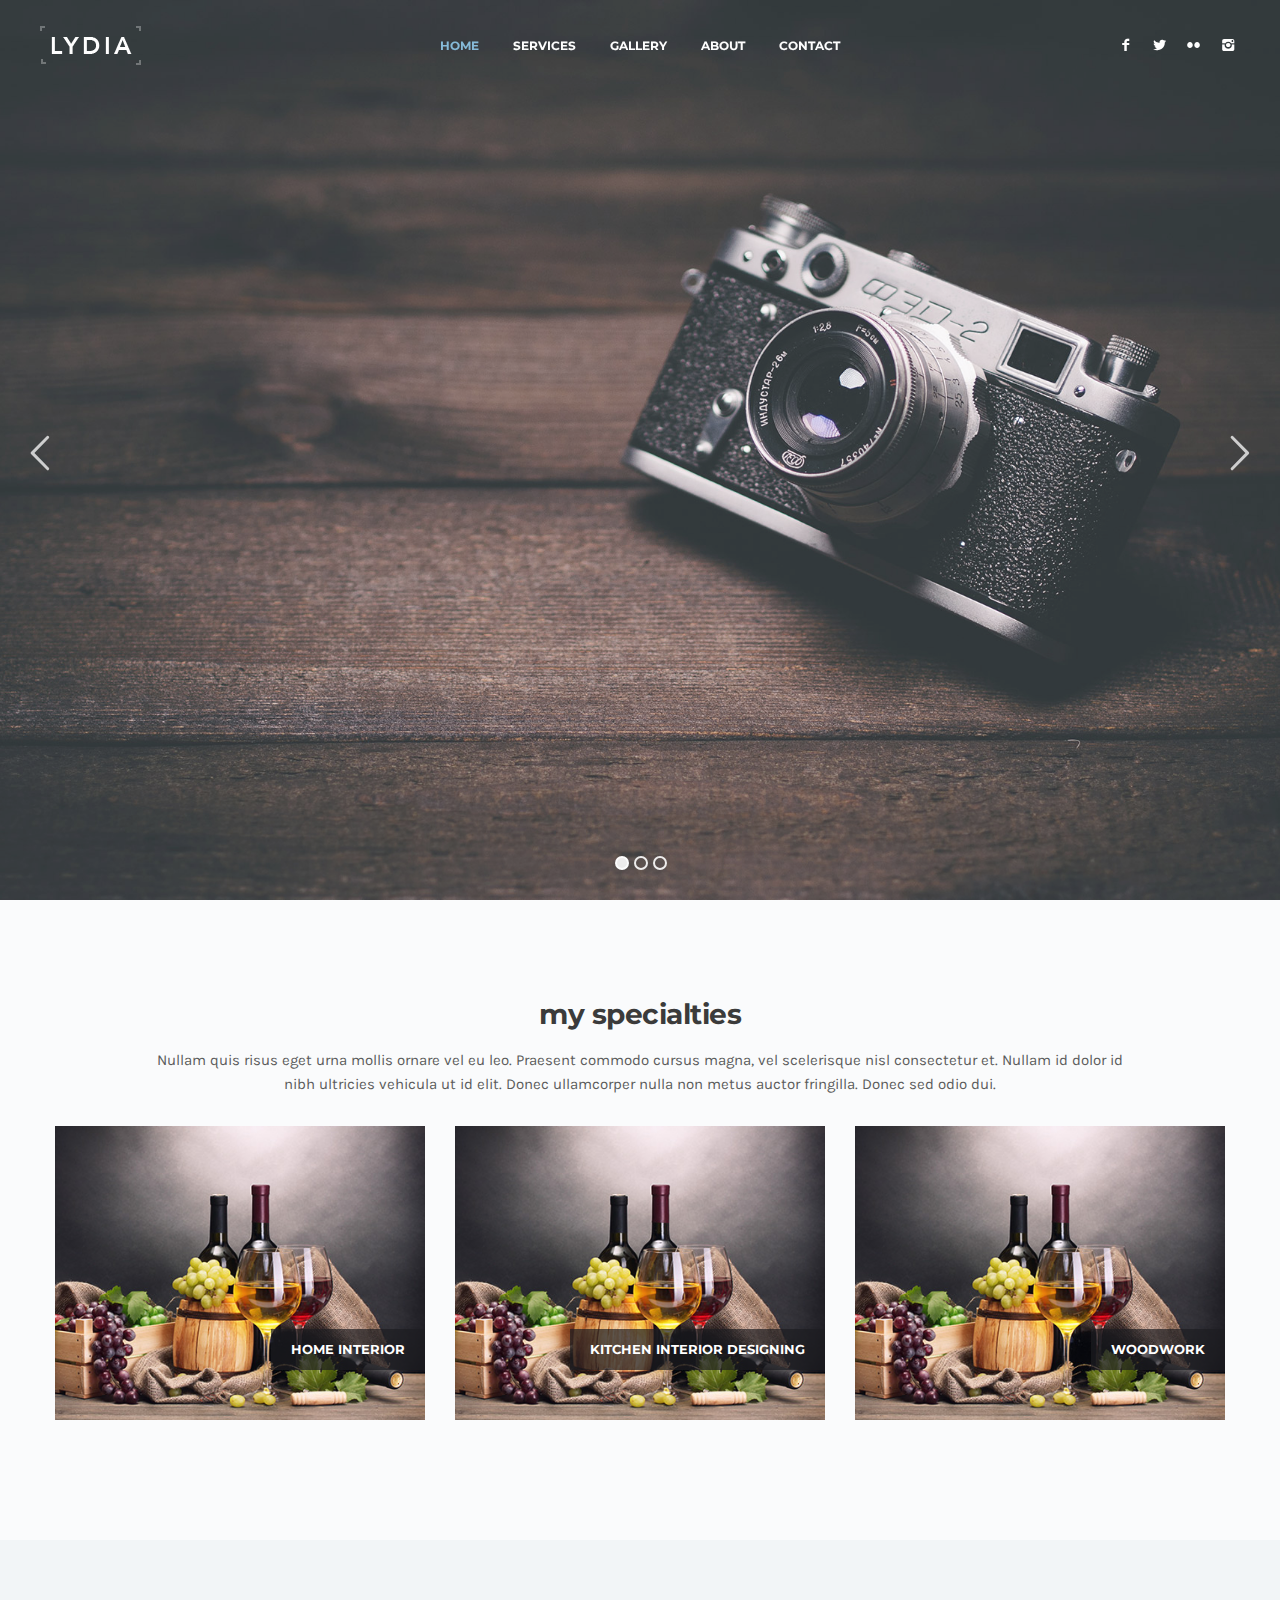
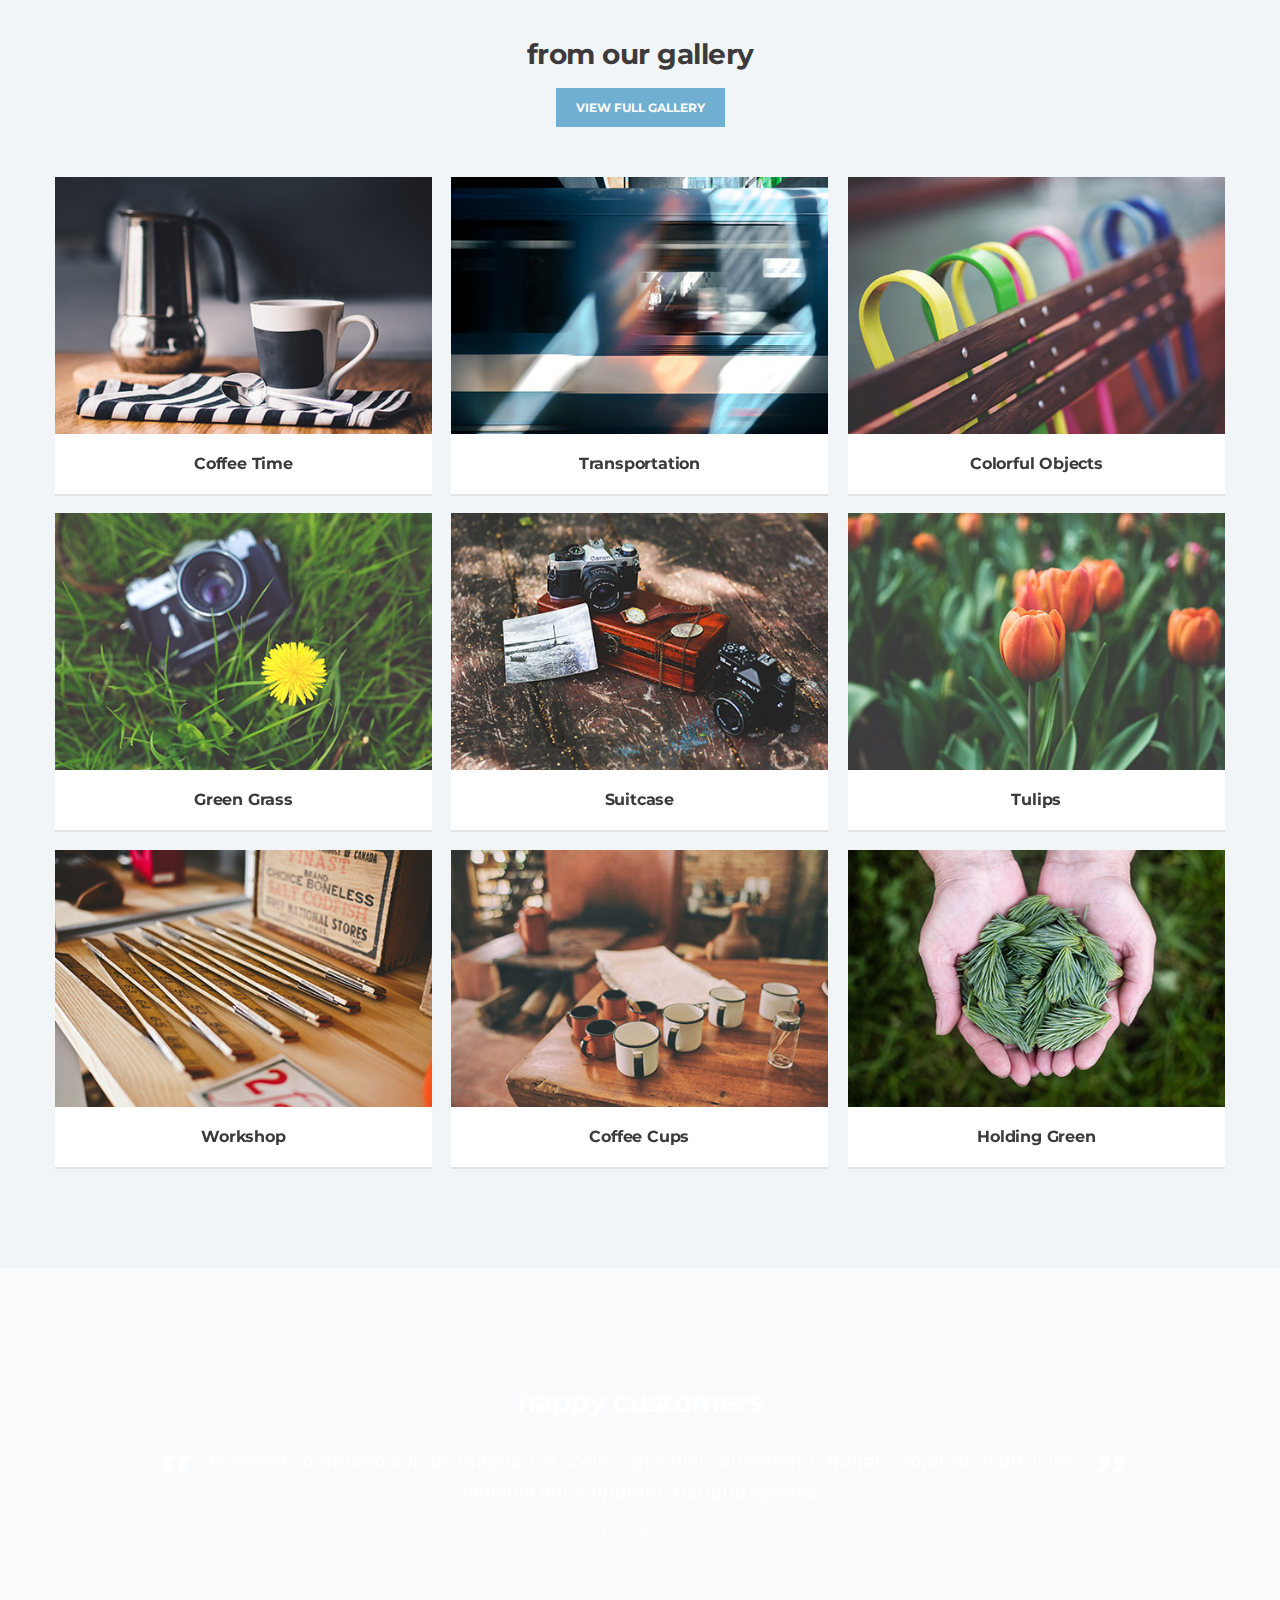
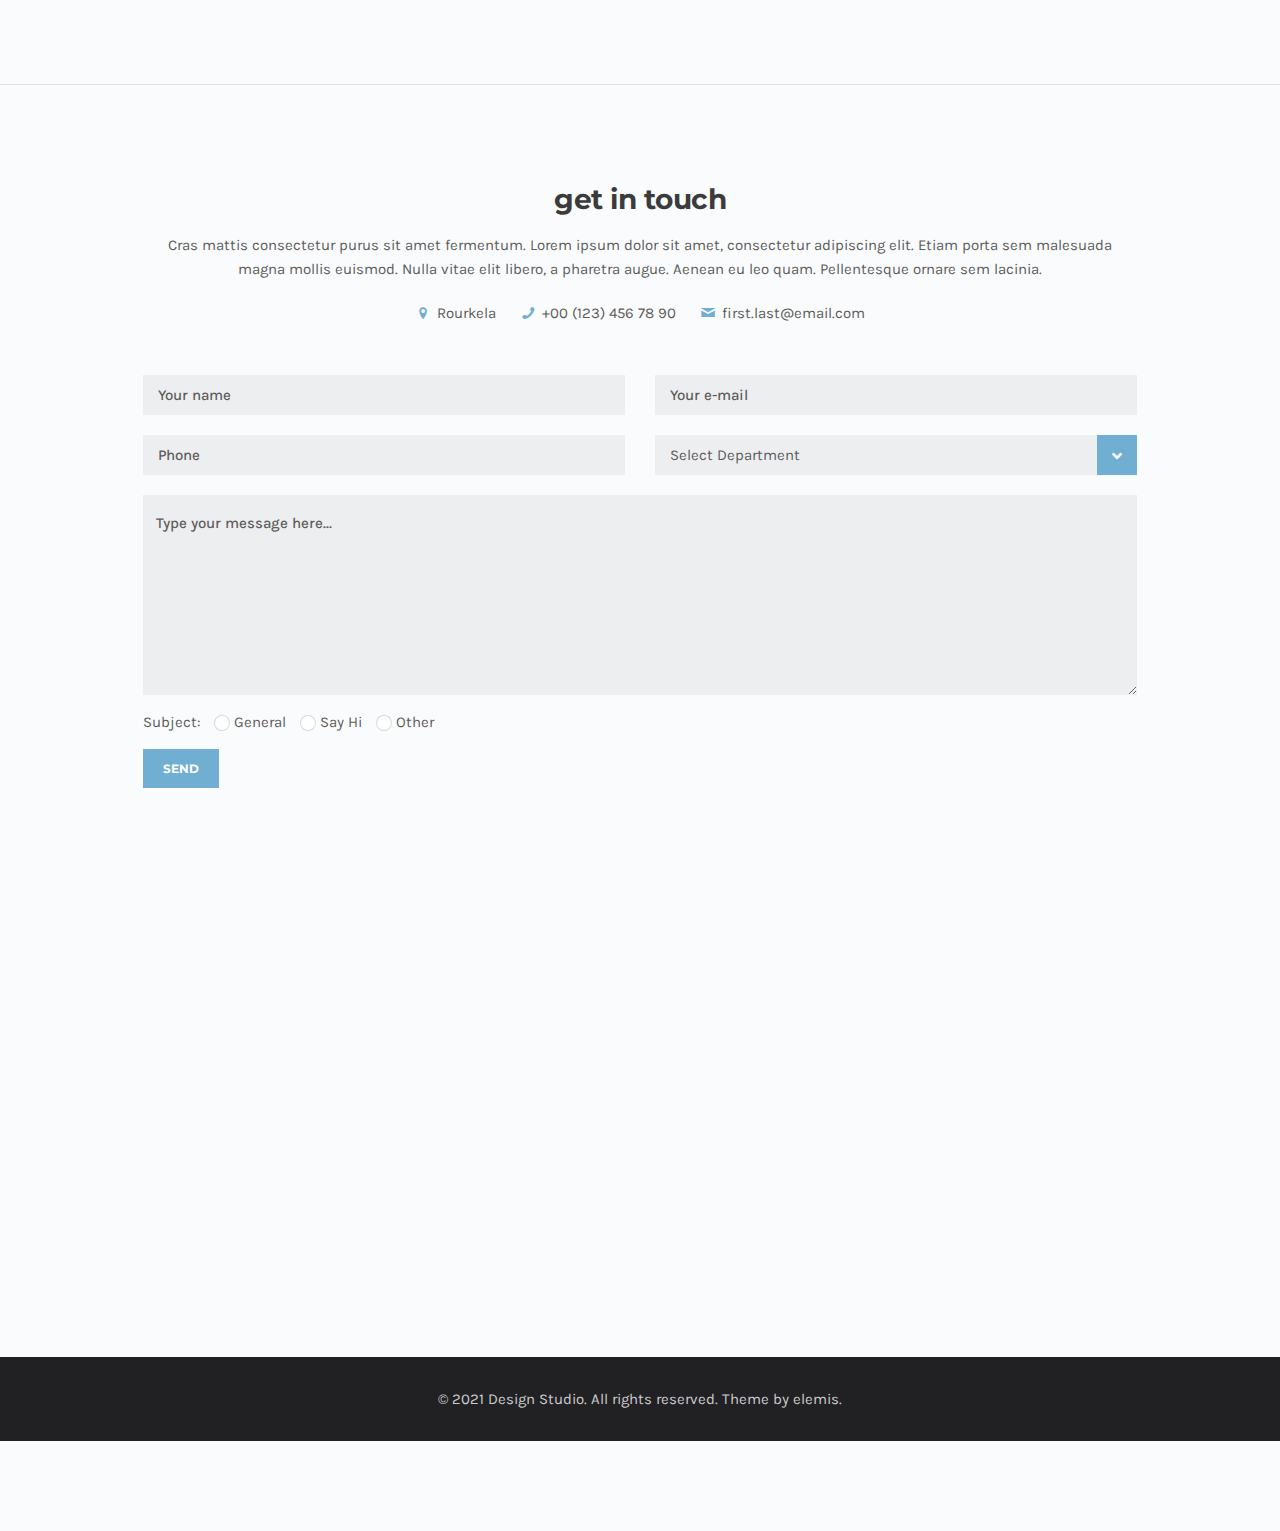
<file: index.html>
<!DOCTYPE html>
<html lang="en">

<head>
    <meta charset="utf-8">
    <meta name="viewport" content="width=device-width, initial-scale=1.0">
    <meta name="description" content="">
    <meta name="author" content="">
    <link rel="shortcut icon" href="style/images/favicon.png">
    <title>Design Studio</title>
    <!-- Bootstrap core CSS -->
    <link href="style/css/bootstrap.min.css" rel="stylesheet">
    <link href="style/css/plugins.css" rel="stylesheet">
    <link href="style.css" rel="stylesheet">
    <link href="style/css/color/blue.css" rel="stylesheet">
    <link href='http://fonts.googleapis.com/css?family=Montserrat:400,700' rel='stylesheet' type='text/css'>
    <link href='http://fonts.googleapis.com/css?family=Karla:400,400italic,700,700italic' rel='stylesheet' type='text/css'>
    <link href="style/type/icons.css" rel="stylesheet">
    <!-- HTML5 shim and Respond.js for IE8 support of HTML5 elements and media queries -->
    <!-- WARNING: Respond.js doesn't work if you view the page via file:// -->
    <!--[if lt IE 9]>
<script src="https://oss.maxcdn.com/html5shiv/3.7.2/html5shiv.min.js"></script>
<script src="https://oss.maxcdn.com/respond/1.4.2/respond.min.js"></script>
<![endif]-->
</head>

<body class="onepage">
    <div id="preloader">
        <div class="textload">Loading</div>
        <div id="status">
            <div class="spinner"></div>
        </div>
    </div>
    <main class="body-wrapper">
        <nav class="navbar">
            <div class="navbar-header">
                <div class="basic-wrapper">
                    <div class="navbar-brand"> <a href="onepage.html"><img src="#" srcset="style/images/logo.png 1x, style/images/logo@2x.png 2x" class="logo-light" alt="" /><img src="#" srcset="style/images/logo-dark.png 1x, style/images/logo-dark@2x.png 2x" class="logo-dark" alt="" /></a>                        </div>
                    <a class="btn responsive-menu" data-toggle="collapse" data-target=".navbar-collapse"><i></i></a> </div>
                <!-- /.basic-wrapper -->
            </div>
            <!-- /.navbar-header -->
            <div class="collapse navbar-collapse">
                <ul class="nav navbar-nav">
                    <li class="current"><a href="#home">Home</a></li>
                    <li><a href="#services">Services</a></li>
                    <li><a href="#gallery">Gallery</a></li>
                    <li><a href="#about">About</a></li>
                    <li><a href="#contact">Contact</a></li>
                </ul>
                <!-- /.navbar-nav -->
            </div>
            <!-- /.navbar-collapse -->

            <div class="social-wrapper">
                <ul class="social naked">
                    <li><a href="#"><i class="icon-s-facebook"></i></a></li>
                    <li><a href="#"><i class="icon-s-twitter"></i></a></li>
                    <li><a href="#"><i class="icon-s-flickr"></i></a></li>
                    <li><a href="#"><i class="icon-s-instagram"></i></a></li>
                </ul>
                <!-- /.social -->
            </div>
            <!-- /.social-wrapper -->
        </nav>
        <!-- /.navbar -->

        <section id="home">
            <div class="tp-fullscreen-container revolution">
                <div class="tp-fullscreen">
                    <ul>
                        <li data-transition="fade"> <img src="style/images/art/slider-bg1.jpg" alt="" data-bgposition="center top" data-bgfit="cover" data-bgrepeat="no-repeat" />
                            <h1 class="tp-caption large sfr" data-x="30" data-y="263" data-speed="900" data-start="800" data-easing="Sine.easeOut">Design Studio</h1>
                            <div class="tp-caption medium sfr" data-x="30" data-y="348" data-speed="900" data-start="1500" data-easing="Sine.easeOut">We desgin your Home</div>
                        </li>
                        <li data-transition="fade"> <img src="style/images/art/slider-bg2.jpg" alt="" data-bgposition="center top" data-bgfit="cover" data-bgrepeat="no-repeat" />
                            <div class="tp-caption large text-center sfl" data-x="center" data-y="283" data-speed="900" data-start="800" data-easing="Sine.easeOut">built for creatives to showcase</div>
                            <div class="tp-caption large text-center sfr" data-x="center" data-y="363" data-speed="900" data-start="1500" data-easing="Sine.easeOut">their portfolio beautifully</div>
                        </li>
                        <li data-transition="fade"> <img src="style/images/art/slider-bg3.jpg" alt="" data-bgposition="center top" data-bgfit="cover" data-bgrepeat="no-repeat" />
                            <div class="tp-caption large text-center sfb" data-x="center" data-y="293" data-speed="900" data-start="800" data-easing="Sine.easeOut">free updates & premium support</div>
                            <div class="tp-caption medium text-center sfb" data-x="center" data-y="387" data-speed="900" data-start="1500" data-easing="Sine.easeOut">you will have access to all updates and free support</div>
                        </li>
                    </ul>
                    <div class="tp-bannertimer tp-bottom"></div>
                </div>
                <!-- /.tp-fullscreen-container -->
            </div>
            <!-- /.revolution -->
        </section>
        <!--/#home -->

        <section id="services">
            <div class="light-wrapper">
                <div class="container inner">
                    <div class="thin">
                        <h3 class="section-title text-center">my specialties</h3>
                        <p class="text-center">Nullam quis risus eget urna mollis ornare vel eu leo. Praesent commodo cursus magna, vel scelerisque nisl consectetur et. Nullam id dolor id nibh ultricies vehicula ut id elit. Donec ullamcorper nulla non metus auctor fringilla.
                            Donec sed odio dui.</p>
                    </div>
                    <!-- /.thin -->
                    <div class="divide10"></div>
                    <div class="row">
                        <div class="col-sm-4">
                            <div class="caption-overlay">
                                <figure><a href="#"><img src="style/images/art/s2.jpg" alt="" /> </a></figure>
                                <div class="caption bottom-right">
                                    <div class="title">
                                        <h3 class="main-title layer">Home Interior</h3>
                                    </div>
                                    <!--/.title -->
                                </div>
                                <!--/.caption -->
                            </div>
                        </div>
                        <!-- /column -->
                        <div class="col-sm-4">
                            <div class="caption-overlay">
                                <figure><a href="#"><img src="style/images/art/s2.jpg" alt="" /> </a></figure>
                                <div class="caption bottom-right">
                                    <div class="title">
                                        <h3 class="main-title layer">Kitchen Interior Designing</h3>
                                    </div>
                                    <!--/.title -->
                                </div>
                                <!--/.caption -->
                            </div>
                        </div>
                        <!-- /column -->
                        <div class="col-sm-4">
                            <div class="caption-overlay">
                                <figure><a href="#"><img src="style/images/art/s2.jpg" alt="" /> </a></figure>
                                <div class="caption bottom-right">
                                    <div class="title">
                                        <h3 class="main-title layer">Woodwork</h3>
                                    </div>
                                    <!--/.title -->
                                </div>
                                <!--/.caption -->
                            </div>
                        </div>
                        <!-- /column -->
                    </div>
                    <!-- /.row -->

                </div>
                <!-- /.container -->
            </div>
            <!-- /.light-wrapper -->
        </section>
        <!--/#services -->
        <!--/#portfolio -->
        <section id="gallery">
            <div class="dark-wrapper">
                <div class="container inner">
                    <h3 class="section-title text-center">from our gallery</h3>
                    <p class="text-center"><a href="portfolio.html" class="btn">View Full Gallery</a></p>
                    <div class="divide30"></div>
                    <div id="slide-portfolio" class="image-grid col3">
                        <div class="items-wrapper">
                            <ul class="isotope items">
                                <li class="item">
                                    <figure class="icon-overlay"><a href="#0" data-type="slide-portfolio-item-1"><img src="style/images/art/pf1.jpg" alt="" /></a></figure>
                                    <div class="slide-portfolio-item-info box">
                                        <h4 class="post-title">Coffee Time</h4>
                                    </div>
                                </li>
                                <li class="item">
                                    <figure class="icon-overlay"><a href="#0" data-type="slide-portfolio-item-2"><img src="style/images/art/pf2.jpg" alt="" /></a></figure>
                                    <div class="slide-portfolio-item-info box">
                                        <h4 class="post-title">Transportation</h4>
                                    </div>
                                </li>
                                <li class="item">
                                    <figure class="icon-overlay"><a href="#0" data-type="slide-portfolio-item-3"><img src="style/images/art/pf3.jpg" alt="" /></a></figure>
                                    <div class="slide-portfolio-item-info box">
                                        <h4 class="post-title">Colorful Objects</h4>
                                    </div>
                                </li>
                                <li class="item">
                                    <figure class="icon-overlay"><a href="#0" data-type="slide-portfolio-item-4"><img src="style/images/art/pf4.jpg" alt="" /></a></figure>
                                    <div class="slide-portfolio-item-info box">
                                        <h4 class="post-title">Green Grass</h4>
                                    </div>
                                </li>
                                <li class="item">
                                    <figure class="icon-overlay"><a href="#0" data-type="slide-portfolio-item-5"><img src="style/images/art/pf5.jpg" alt="" /></a></figure>
                                    <div class="slide-portfolio-item-info box">
                                        <h4 class="post-title">Suitcase</h4>
                                    </div>
                                </li>
                                <li class="item">
                                    <figure class="icon-overlay"><a href="#0" data-type="slide-portfolio-item-6"><img src="style/images/art/pf6.jpg" alt="" /></a></figure>
                                    <div class="slide-portfolio-item-info box">
                                        <h4 class="post-title">Tulips</h4>
                                    </div>
                                </li>
                                <li class="item">
                                    <figure class="icon-overlay"><a href="#0" data-type="slide-portfolio-item-7"><img src="style/images/art/pf7.jpg" alt="" /></a></figure>
                                    <div class="slide-portfolio-item-info box">
                                        <h4 class="post-title">Workshop</h4>
                                    </div>
                                </li>
                                <li class="item">
                                    <figure class="icon-overlay"><a href="#0" data-type="slide-portfolio-item-8"><img src="style/images/art/pf8.jpg" alt="" /></a></figure>
                                    <div class="slide-portfolio-item-info box">
                                        <h4 class="post-title">Coffee Cups</h4>
                                    </div>
                                </li>
                                <li class="item">
                                    <figure class="icon-overlay"><a href="#0" data-type="slide-portfolio-item-9"><img src="style/images/art/pf9.jpg" alt="" /></a></figure>
                                    <div class="slide-portfolio-item-info box">
                                        <h4 class="post-title">Holding Green</h4>
                                    </div>
                                </li>
                            </ul>
                        </div>
                        <!--/.items-wrapper -->
                    </div>
                    <!-- slide-portfolio -->

                </div>
                <!-- /.container -->

            </div>
            <!-- /.dark-wrapper -->
        </section>
        <!--/#gallery -->

        <!-- <section id="about">
            <div class="light-wrapper">
                <div class="container inner">
                    <h3 class="section-title text-center">who is behind all this</h3>
                    <div class="divide20"></div>
                    <div class="row">
                        <div class="col-sm-5">
                            <figure><img src="style/images/art/about3.jpg" alt=""></figure>
                        </div>
                        <div class="col-sm-7">
                            <blockquote>
                                <p> Pellentesque non diam et tortor dignissim bibendum. Neque sit amet mauris egestas quis mattis velit fringilla. Curabitur viver justo sed scelerisque. Cras mattis consectetur purus sit amet.</p>
                            </blockquote>
                            <p>Tortor mauris condimentum nibh, ut fermentum massa justo sit amet risus. Aenean lacinia bibendum nulla sed consectetur. Aenean eu leo quam. Pellentesque ornare sem lacinia quam venenatis vestibulum. Nullam id dolor id nibh
                                ultricies vehicula ut id elit. Fusce dapibus, tellus ac cursus commodo, tortor mauris condimentum nibh.</p>
                            <p>Fermentum massa justo sit amet risus. Cras justo odio, dapibus ac facilisis in, egestas eget quam. Vivamus sagittis lacus vel augue laoreet rutrum faucibus dolor auctor. Etiam porta sem malesuada magna mollis euismod. Aenean
                                lacinia bibendum nulla.</p>
                            <ul class="social">
                                <li><a href="#"><i class="icon-s-facebook"></i></a></li>
                                <li><a href="#"><i class="icon-s-twitter"></i></a></li>
                                <li><a href="#"><i class="icon-s-dribbble"></i></a></li>
                                <li><a href="#"><i class="icon-s-pinterest"></i></a></li>
                                <li><a href="#"><i class="icon-s-vimeo"></i></a></li>
                                <li><a href="#"><i class="icon-s-flickr"></i></a></li>
                            </ul>
                        </div>

                    </div>
                    <div class="clearfix"></div>
                    <div class="divide50"></div>
                    <div class="row">
                        <div class="col-sm-4">
                            <h3>My Skills</h3>
                            <p>Duis non lectus sit amet est imperdiet cursus elementum vitae eros. Etiam adipiscingmorbi vitae magna tellus, ac mattis urna phasellus rhoncus.</p>
                            <div class="divide10"></div>
                            <ul class="progress-list">
                                <li>
                                    <p>Photoshop <em>90%</em></p>
                                    <div class="progress plain">
                                        <div class="bar" data-width="90"></div>
                                    </div>
                                </li>
                                <li>
                                    <p>Final Cut <em>80%</em></p>
                                    <div class="progress plain">
                                        <div class="bar" data-width="80"></div>
                                    </div>
                                </li>
                                <li>
                                    <p>Studio Photography <em>85%</em></p>
                                    <div class="progress plain">
                                        <div class="bar" data-width="85"></div>
                                    </div>
                                </li>
                                <li>
                                    <p>Motion Video <em>75%</em></p>
                                    <div class="progress plain">
                                        <div class="bar" data-width="75"></div>
                                    </div>
                                </li>
                            </ul>
                        </div>

                        <div class="col-sm-4">
                            <h3>Why Choose Me?</h3>
                            <div class="divide5"></div>
                            <div class="panel-group" id="accordion">
                                <div class="panel panel-default">
                                    <div class="panel-heading">
                                        <h4 class="panel-title"> <a data-toggle="collapse" class="panel-toggle active" data-parent="#accordion" href="#collapseOne"> 100% Responsive </a> </h4>
                                    </div>
                                    <div id="collapseOne" class="panel-collapse collapse in">
                                        <div class="panel-body">Anim pariatur cliche reprehenderit, enim eiusmod high life accusamus terry richardson ad squid. 3 wolf moon officia aute, non cupidatat skateboard dolor brunch. Food truck quinoa nesciunt laborum eiusmod. Brunch
                                            3 wolf moon tempor, sunt aliqua put a bird on it squid single-origin coffee nulla assumenda et.</div>
                                    </div>
                                </div>
                                <div class="panel panel-default">
                                    <div class="panel-heading">
                                        <h4 class="panel-title"> <a data-toggle="collapse" class="panel-toggle" data-parent="#accordion" href="#collapseTwo"> Clean & Professional Design </a> </h4>
                                    </div>
                                    <div id="collapseTwo" class="panel-collapse collapse">
                                        <div class="panel-body"> Anim pariatur cliche reprehenderit, enim eiusmod high life accusamus terry richardson ad squid. 3 wolf moon officia aute, non cupidatat skateboard dolor brunch. Food truck quinoa nesciunt laborum eiusmod. Brunch
                                            3 wolf moon tempor, sunt aliqua put a bird on it squid single-origin coffee nulla assumenda shoreditch et. Ad vegan excepteur butcher vice lomo. Leggings occaecat craft beer farm-to-table, raw denim aesthetic
                                            synth nesciunt you probably haven't heard of them accusamus labore sustainable VHS. </div>
                                    </div>
                                </div>
                                <div class="panel panel-default">
                                    <div class="panel-heading">
                                        <h4 class="panel-title"> <a data-toggle="collapse" class="panel-toggle" data-parent="#accordion" href="#collapseThree"> Collapsible Group Item #3 </a> </h4>
                                    </div>
                                    <div id="collapseThree" class="panel-collapse collapse">
                                        <div class="panel-body"> Anim pariatur cliche reprehenderit, enim eiusmod high life accusamus terry richardson ad squid. 3 wolf moon officia aute, non cupidatat skateboard dolor brunch. Food truck quinoa nesciunt laborum eiusmod. Brunch
                                            3 wolf moon tempor, sunt aliqua put a bird on it squid single-origin coffee nulla assumenda shoreditch et. Nihil anim keffiyeh helvetica, craft beer labore wes anderson cred nesciunt sapiente ea proident. Ad
                                            vegan excepteur butcher vice lomo. Leggings occaecat craft beer farm-to-table, raw denim aesthetic synth nesciunt you probably haven't heard of them accusamus labore sustainable VHS. </div>
                                    </div>
                                </div>
                            </div>
                        </div>

                        <div class="col-sm-4">
                            <h3>My Featured Services</h3>
                            <div class="feature">
                                <div class="icon"> <i class="budicon-camera-1 icn"></i> </div>
                                <h4>Photography</h4>
                                <p>Morbi leo risus, porta ac consectetur ac, vestibulum at eros. Fusce dapibus, tellus ac cursus commodo.</p>
                            </div>
                            <div class="feature">
                                <div class="icon"> <i class="budicon-video-1 icn"></i> </div>
                                <h4>Motion Video</h4>
                                <p>Morbi leo risus, porta ac consectetur ac, vestibulum at eros. Fusce dapibus, tellus ac cursus commodo.</p>
                            </div>
      

                            <div class="feature">
                                <div class="icon"> <i class="budicon-radio icn"></i> </div>
                                <h4>Sound Design</h4>
                                <p>Morbi leo risus, porta ac consectetur ac, vestibulum at eros. Fusce dapibus, tellus ac cursus commodo.</p>
                            </div>
                           

                        </div>
                    </div>
                </div>
            </div>

            <div class="dark-wrapper">
                <div class="container inner">
                    <div class="row text-center facts">
                        <div class="col-sm-3">
                            <div class="icon-large"> <i class="budicon-video-2"></i> </div>
                            <h2>7518</h2>
                            <p>Shots Taken</p>
                        </div>
                    
                        <div class="col-sm-3">
                            <div class="icon-large"> <i class="budicon-coffee"></i> </div>
                            <h2>3472</h2>
                            <p>Cups of Coffee</p>
                        </div>
                     
                        <div class="col-sm-3">
                            <div class="icon-large"> <i class="budicon-video"></i> </div>
                            <h2>2184</h2>
                            <p>Movies Watched</p>
                        </div>
                        
                        <div class="col-sm-3">
                            <div class="icon-large"> <i class="budicon-award-1"></i> </div>
                            <h2>4523</h2>
                            <p>Awards Won</p>
                        </div>
                    </div>
                </div>
            </div>
        </section>  -->

        <div class="parallax parallax3 inverse-wrapper customers">
            <div class="container inner text-center">
                <h3 class="section-title">happy customers</h3>
                <div class="testimonials owl-carousel thin">
                    <div class="item">
                        <blockquote>
                            <p>Praesent commodo cursus magna, vel scelerisque nisl consectetur. Nullam dolor nibh ultricies vehicula elit vulputate tristique egestas.<small class="meta">Nikolas Brooten</small></p>
                        </blockquote>
                    </div>
                    <!-- /.item -->
                    <div class="item">
                        <blockquote>
                            <p>Cras justo odio, dapibus facilisis in, egestas eget quam. Maecenas faucibus mollis interdum. Etiam porta sem malesuada magna mollis euismod.<small class="meta">Coriss Ambady</small></p>
                        </blockquote>
                    </div>
                    <!-- /.item -->
                    <div class="item">
                        <blockquote>
                            <p>Aenean eu leo quam. Pellentesque ornare sem lacinia quam venenatis id vestibulum. Donec sed odio dui. Sed posuere consectetur est at lobortis.<small class="meta">Barclay Widerski</small></p>
                        </blockquote>
                    </div>
                    <!-- /.item -->
                    <div class="item">
                        <blockquote>
                            <p>Cras justo odio, dapibus ac facilisis in, egestas eget quam. Maecenas faucibus mollis interdum. Vivamus sagittis lacus vel augue laoreet.<small class="meta">Elsie Spear</small></p>
                        </blockquote>
                    </div>
                    <!-- /.item -->
                </div>
                <!-- /.testimonials -->
            </div>
            <!-- /.container -->
        </div>
        <!-- /.parallax -->

        <section id="contact">
            <div class="light-wrapper">
                <div class="container inner">
                    <div class="thin">
                        <h3 class="section-title text-center">get in touch</h3>
                        <p class="text-center">Cras mattis consectetur purus sit amet fermentum. Lorem ipsum dolor sit amet, consectetur adipiscing elit. Etiam porta sem malesuada magna mollis euismod. Nulla vitae elit libero, a pharetra augue. Aenean eu leo quam. Pellentesque
                            ornare sem lacinia.</p>
                        <ul class="contact-info text-center">
                            <li><i class="icon-location"></i>Rourkela </li>
                            <li><i class="icon-phone"></i>+00 (123) 456 78 90</li>
                            <li><i class="icon-mail"></i><a href="first.last@email.com">first.last@email.com</a> </li>
                        </ul>
                        <div class="divide50"></div>
                        <div class="form-container">
                            <form action="contact/vanilla-form.php" method="post" class="vanilla vanilla-form" novalidate="novalidate">
                                <div class="row">
                                    <div class="col-sm-6">
                                        <div class="form-field">
                                            <label>
                      <input type="text" name="name" placeholder="Your name" required="required">
                    </label>
                                        </div>
                                        <!--/.form-field -->
                                    </div>
                                    <!--/column -->
                                    <div class="col-sm-6">
                                        <div class="form-field">
                                            <label>
                      <input type="email" name="email" placeholder="Your e-mail" required="required">
                    </label>
                                        </div>
                                        <!--/.form-field -->
                                    </div>
                                    <!--/column -->
                                    <div class="col-sm-6">
                                        <div class="form-field">
                                            <label>
                      <input type="tel" name="tel" placeholder="Phone">
                    </label>
                                        </div>
                                        <!--/.form-field -->
                                    </div>
                                    <!--/column -->
                                    <div class="col-sm-6">
                                        <div class="form-field">
                                            <label class="custom-select">
                      <select name="department" required="required">
                        <option value="">Select Department</option>
                        <option value="Sales">Sales</option>
                        <option value="Marketing">Marketing</option>
                        <option value="Support">Customer Support</option>
                        <option value="Other">Other</option>
                      </select>
                      <span><!-- fake select handler --></span> </label>
                                        </div>
                                        <!--/.form-field -->
                                    </div>
                                    <!--/column -->
                                </div>
                                <!--/.row -->
                                <textarea name="message" placeholder="Type your message here..." required="required"></textarea>
                                <div class="radio-set">
                                    <label>Subject:</label>
                                    <label>
                  <input type="radio" name="subject" value="General">
                  <span><!-- fake radio --></span> General</label>
                                    <label>
                  <input type="radio" name="subject" value="Hi">
                  <span><!-- fake radio --></span> Say Hi</label>
                                    <label>
                  <input type="radio" name="subject" value="Other">
                  <span><!-- fake radio --></span> Other</label>
                                </div>
                                <!--/.radio-set -->
                                <input type="submit" class="btn" value="Send" data-error="Fix errors" data-processing="Sending..." data-success="Thank you!">
                                <footer class="notification-box"></footer>
                            </form>
                            <!--/.vanilla-form -->
                        </div>
                        <!--/.form-container -->
                    </div>
                    <!-- /.thin -->
                </div>
                <!-- /.container -->
            </div>
            <!-- /.light-wrapper -->
            <iframe src="https://www.google.com/maps/embed?pb=!1m14!1m8!1m3!1d2499.4483800426133!2d3.2241689!3d51.2108153!3m2!1i1024!2i768!4f13.1!3m3!1m2!1s0x47c350cfcf934d7d%3A0xa4d8f385ffa7d70b!2sChoco-Story!5e0!3m2!1sen!2str!4v1534408440419" width="100%" height="400"
                frameborder="0" style="border:0" allowfullscreen></iframe>
        </section>
        <!--/#contact -->

        <footer class="footer inverse-wrapper">
            <!-- <div class="container inner">
                <div class="row">
                    <div class="col-sm-4">
                        <div class="widget">
                            <h3 class="widget-title">Popular Posts</h3>
                            <ul class="post-list">
                                <li>
                                    <div class="icon-overlay"> <a href="blog-post.html"><img src="style/images/art/a1.jpg" alt="" /> </a> </div>
                                    <div class="meta">
                                        <h5><a href="blog-post.html">Magna Mollis Ultricies</a></h5>
                                        <em><span class="date">3th Oct 2012</span> <span class="comments"><a href="#"><i class="icon-chat-1"></i> 8</a></span></em> </div>
                                </li>
                                <li>
                                    <div class="icon-overlay"> <a href="blog-post.html"><img src="style/images/art/a2.jpg" alt="" /> </a> </div>
                                    <div class="meta">
                                        <h5><a href="blog-post.html">Ornare Nullam Risus Tellus Elit Fusce Inceptos Etiam</a></h5>
                                        <em><span class="date">28th Sep 2012</span> <span class="comments"><a href="#"><i class="icon-chat-1"></i> 5</a></span></em> </div>
                                </li>
                                <li>
                                    <div class="icon-overlay"> <a href="blog-post.html"><img src="style/images/art/a3.jpg" alt="" /> </a> </div>
                                    <div class="meta">
                                        <h5><a href="blog-post.html">Euismod Nullam</a></h5>
                                        <em><span class="date">15th Aug 2012</span> <span class="comments"><a href="#"><i class="icon-chat-1"></i> 9</a></span></em> </div>
                                </li>
                            </ul>
                        </div>
                    </div>

                    <div class="col-sm-4">
                        <div class="widget">
                            <h4 class="widget-title">Tags</h4>
                            <ul class="tag-list">
                                <li><a href="#" class="btn">Web</a></li>
                                <li><a href="#" class="btn">Photography</a></li>
                                <li><a href="#" class="btn">Illustation</a></li>
                                <li><a href="#" class="btn">Fun</a></li>
                                <li><a href="#" class="btn">Blog</a></li>
                                <li><a href="#" class="btn">Commercial</a></li>
                                <li><a href="#" class="btn">Journal</a></li>
                                <li><a href="#" class="btn">Nature</a></li>
                                <li><a href="#" class="btn">Still Life</a></li>
                            </ul>
                        </div>

                        <div class="widget">
                            <h4 class="widget-title">Elsewhere</h4>
                            <ul class="social">
                                <li><a href="#"><i class="icon-s-rss"></i></a></li>
                                <li><a href="#"><i class="icon-s-twitter"></i></a></li>
                                <li><a href="#"><i class="icon-s-facebook"></i></a></li>
                                <li><a href="#"><i class="icon-s-pinterest"></i></a></li>
                                <li><a href="#"><i class="icon-s-linkedin"></i></a></li>
                            </ul>

                        </div>
                    </div>

                    <div class="col-sm-4">
                        <div class="widget">
                            <h4 class="widget-title">Search</h4>
                            <form class="searchform" method="get">
                                <input type="text" id="s2" name="s" value="Search something" onfocus="this.value=''" onblur="this.value='Search something'">
                                <button type="submit" class="btn btn-default">Find</button>
                            </form>
                        </div>
                        <div class="widget">
                            <h4 class="widget-title">Get In Touch</h4>
                            <p>Fusce dapibus, tellus ac cursus commodo, tortor mauris condimentum nibh, ut fermentum massa.</p>
                            <div class="contact-info"> <i class="icon-location"></i> Rourkela <br />
                                <i class="icon-phone"></i>+00 (123) 456 78 90 <br />
                                <i class="icon-mail"></i> <a href="first.last@email.com">first.last@email.com</a> </div>
                        </div>
                    </div>
                </div>
            </div> -->

            <div class="sub-footer">
                <div class="container inner">
                    <p class="text-center">© 2021 Design Studio. All rights reserved. Theme by <a href="http://elemisfreebies.com">elemis</a>.</p>
                </div>
                <!-- .container -->
            </div>
            <!-- .sub-footer -->
        </footer>
        <!-- /footer -->
        <div class="slide-portfolio-overlay"></div>
        <!-- overlay that appears when slide portfolio content is open -->
    </main>
    <!--/.body-wrapper -->
    <div class="slide-portfolio-item-content dark-wrapper slide-portfolio-item-1">
        <div class="slide-portfolio-item-detail">
            <div class="inner2">
                <h2 class="text-center">Coffee Time</h2>
                <p class="text-center">Cras mattis consectetur purus sit amet fermentum. Integer posuere erat a ante venenatis dapibus posuere velit aliquet. Sed posuere consectetur est at lobortis. Donec sed odio dui. Integer posuere erat a ante venenatis dapibus posuere velit
                    aliquet. Maecenas sed diam eget risus varius blandit sit amet non magna.</p>
                <div class="divide25"></div>
                <ul class="basic-gallery text-center">
                    <li><img src="style/images/art/sp1-1.jpg" alt=""></li>
                    <li><img src="style/images/art/sp1-2.jpg" alt=""></li>
                    <li><img src="style/images/art/sp1-3.jpg" alt=""></li>
                    <li><img src="style/images/art/sp1-4.jpg" alt=""></li>
                    <li><img src="style/images/art/sp1-5.jpg" alt=""></li>
                </ul>
            </div>
            <!-- .inner -->
        </div>
        <!-- slide-portfolio-item-detail -->
    </div>
    <!-- slide-portfolio-item-content -->

    <div class="slide-portfolio-item-content dark-wrapper slide-portfolio-item-2">
        <div class="slide-portfolio-item-detail">
            <div class="inner2">
                <h2 class="text-center">Transportation</h2>
                <p class="text-center">Cras mattis consectetur purus sit amet fermentum. Integer posuere erat a ante venenatis dapibus posuere velit aliquet. Sed posuere consectetur est at lobortis. Donec sed odio dui. Integer posuere erat a ante venenatis dapibus posuere velit
                    aliquet. Maecenas sed diam eget risus varius blandit sit amet non magna.</p>
                <div class="divide25"></div>
                <ul class="basic-gallery text-center">
                    <li><img src="style/images/art/sp2-1.jpg" alt=""></li>
                    <li><img src="style/images/art/sp2-2.jpg" alt=""></li>
                    <li><img src="style/images/art/sp2-3.jpg" alt=""></li>
                    <li><img src="style/images/art/sp2-4.jpg" alt=""></li>
                </ul>
            </div>
            <!-- .inner -->
        </div>
        <!-- slide-portfolio-item-detail -->
    </div>
    <!-- slide-portfolio-item-content -->

    <div class="slide-portfolio-item-content dark-wrapper slide-portfolio-item-3">
        <div class="slide-portfolio-item-detail">
            <div class="inner2">
                <h2 class="text-center">Colorful Objects</h2>
                <p class="text-center">Cras mattis consectetur purus sit amet fermentum. Integer posuere erat a ante venenatis dapibus posuere velit aliquet. Sed posuere consectetur est at lobortis. Donec sed odio dui. Integer posuere erat a ante venenatis dapibus posuere velit
                    aliquet. Maecenas sed diam eget risus varius blandit sit amet non magna.</p>
                <div class="divide25"></div>
                <ul class="basic-gallery text-center">
                    <li><img src="style/images/art/sp3-1.jpg" alt=""></li>
                    <li><img src="style/images/art/sp3-2.jpg" alt=""></li>
                    <li><img src="style/images/art/sp3-3.jpg" alt=""></li>
                    <li><img src="style/images/art/sp3-4.jpg" alt=""></li>
                </ul>
            </div>
            <!-- .inner -->
        </div>
        <!-- slide-portfolio-item-detail -->
    </div>
    <!-- slide-portfolio-item-content -->

    <div class="slide-portfolio-item-content dark-wrapper slide-portfolio-item-4">
        <div class="slide-portfolio-item-detail">
            <div class="inner2">
                <h2 class="text-center">Green Grass</h2>
                <p class="text-center">Cras mattis consectetur purus sit amet fermentum. Integer posuere erat a ante venenatis dapibus posuere velit aliquet. Sed posuere consectetur est at lobortis. Donec sed odio dui. Integer posuere erat a ante venenatis dapibus posuere velit
                    aliquet. Maecenas sed diam eget risus varius blandit sit amet non magna.</p>
                <div class="divide25"></div>
                <ul class="basic-gallery text-center">
                    <li><img src="style/images/art/sp4-1.jpg" alt=""></li>
                    <li><img src="style/images/art/sp4-2.jpg" alt=""></li>
                    <li><img src="style/images/art/sp4-3.jpg" alt=""></li>
                    <li><img src="style/images/art/sp4-4.jpg" alt=""></li>
                    <li><img src="style/images/art/sp4-5.jpg" alt=""></li>
                </ul>
            </div>
            <!-- .inner -->
        </div>
        <!-- slide-portfolio-item-detail -->
    </div>
    <!-- slide-portfolio-item-content -->
    <div class="slide-portfolio-item-content dark-wrapper slide-portfolio-item-5">
        <div class="slide-portfolio-item-detail">
            <div class="inner2">
                <h2 class="text-center">Suitcase</h2>
                <p class="text-center">Cras mattis consectetur purus sit amet fermentum. Integer posuere erat a ante venenatis dapibus posuere velit aliquet. Sed posuere consectetur est at lobortis. Donec sed odio dui. Integer posuere erat a ante venenatis dapibus posuere velit
                    aliquet. Maecenas sed diam eget risus varius blandit sit amet non magna.</p>
                <div class="divide25"></div>
                <ul class="basic-gallery text-center">
                    <li><img src="style/images/art/sp5-1.jpg" alt=""></li>
                    <li><img src="style/images/art/sp5-2.jpg" alt=""></li>
                    <li><img src="style/images/art/sp5-3.jpg" alt=""></li>
                    <li><img src="style/images/art/sp5-4.jpg" alt=""></li>
                </ul>
            </div>
            <!-- .inner -->
        </div>
        <!-- slide-portfolio-item-detail -->
    </div>
    <!-- slide-portfolio-item-content -->
    <div class="slide-portfolio-item-content dark-wrapper slide-portfolio-item-6">
        <div class="slide-portfolio-item-detail">
            <div class="inner2">
                <h2 class="text-center">Tulips</h2>
                <p class="text-center">Cras mattis consectetur purus sit amet fermentum. Integer posuere erat a ante venenatis dapibus posuere velit aliquet. Sed posuere consectetur est at lobortis. Donec sed odio dui. Integer posuere erat a ante venenatis dapibus posuere velit
                    aliquet. Maecenas sed diam eget risus varius blandit sit amet non magna.</p>
                <div class="divide25"></div>
                <ul class="basic-gallery text-center">
                    <li><img src="style/images/art/sp6-1.jpg" alt=""></li>
                    <li><img src="style/images/art/sp6-2.jpg" alt=""></li>
                    <li><img src="style/images/art/sp6-3.jpg" alt=""></li>
                </ul>
            </div>
            <!-- .inner -->
        </div>
        <!-- slide-portfolio-item-detail -->
    </div>
    <!-- slide-portfolio-item-content -->
    <div class="slide-portfolio-item-content dark-wrapper slide-portfolio-item-7">
        <div class="slide-portfolio-item-detail">
            <div class="inner2">
                <h2 class="text-center">Workshop</h2>
                <p class="text-center">Cras mattis consectetur purus sit amet fermentum. Integer posuere erat a ante venenatis dapibus posuere velit aliquet. Sed posuere consectetur est at lobortis. Donec sed odio dui. Integer posuere erat a ante venenatis dapibus posuere velit
                    aliquet. Maecenas sed diam eget risus varius blandit sit amet non magna.</p>
                <div class="divide25"></div>
                <ul class="basic-gallery text-center">
                    <li><img src="style/images/art/sp7-1.jpg" alt=""></li>
                    <li><img src="style/images/art/sp7-2.jpg" alt=""></li>
                    <li><img src="style/images/art/sp7-3.jpg" alt=""></li>
                    <li><img src="style/images/art/sp7-4.jpg" alt=""></li>
                    <li><img src="style/images/art/sp7-5.jpg" alt=""></li>
                    <li><img src="style/images/art/sp7-6.jpg" alt=""></li>
                </ul>
            </div>
            <!-- .inner -->
        </div>
        <!-- slide-portfolio-item-detail -->
    </div>
    <!-- slide-portfolio-item-content -->
    <div class="slide-portfolio-item-content dark-wrapper slide-portfolio-item-8">
        <div class="slide-portfolio-item-detail">
            <div class="inner2">
                <h2 class="text-center">Coffee Cups</h2>
                <p class="text-center">Cras mattis consectetur purus sit amet fermentum. Integer posuere erat a ante venenatis dapibus posuere velit aliquet. Sed posuere consectetur est at lobortis. Donec sed odio dui. Integer posuere erat a ante venenatis dapibus posuere velit
                    aliquet. Maecenas sed diam eget risus varius blandit sit amet non magna.</p>
                <div class="divide25"></div>
                <ul class="basic-gallery text-center">
                    <li><img src="style/images/art/sp8-1.jpg" alt=""></li>
                    <li><img src="style/images/art/sp8-2.jpg" alt=""></li>
                    <li><img src="style/images/art/sp8-3.jpg" alt=""></li>
                    <li><img src="style/images/art/sp8-4.jpg" alt=""></li>
                </ul>
            </div>
            <!-- .inner -->
        </div>
        <!-- slide-portfolio-item-detail -->
    </div>
    <!-- slide-portfolio-item-content -->
    <div class="slide-portfolio-item-content dark-wrapper slide-portfolio-item-9">
        <div class="slide-portfolio-item-detail">
            <div class="inner2">
                <h2 class="text-center">Holding Green</h2>
                <p class="text-center">Cras mattis consectetur purus sit amet fermentum. Integer posuere erat a ante venenatis dapibus posuere velit aliquet. Sed posuere consectetur est at lobortis. Donec sed odio dui. Integer posuere erat a ante venenatis dapibus posuere velit
                    aliquet. Maecenas sed diam eget risus varius blandit sit amet non magna.</p>
                <div class="divide25"></div>
                <ul class="basic-gallery text-center">
                    <li><img src="style/images/art/sp9-1.jpg" alt=""></li>
                    <li><img src="style/images/art/sp9-2.jpg" alt=""></li>
                    <li><img src="style/images/art/sp9-3.jpg" alt=""></li>
                    <li><img src="style/images/art/sp9-4.jpg" alt=""></li>
                    <li><img src="style/images/art/sp9-5.jpg" alt=""></li>
                </ul>
            </div>
            <!-- .inner -->
        </div>
        <!-- slide-portfolio-item-detail -->
    </div>
    <!-- slide-portfolio-item-content -->
    <a href="#0" class="slide-portfolio-item-content-close"><i class="budicon-cancel-1"></i></a>
    <!-- close slide portfolio content -->
    <script src="style/js/jquery.min.js"></script>
    <script src="style/js/bootstrap.min.js"></script>
    <script src="style/js/plugins.js"></script>
    <script src="style/js/classie.js"></script>
    <script src="style/js/jquery.themepunch.tools.min.js"></script>
    <script src="style/js/scripts.js"></script>
    <!-- DEMO ONLY -->
   <!-- <link rel="alternate stylesheet" property="stylesheet" type="text/css" href="switcher/aqua.css" title="Design Studioaqua-color" media="screen" />
    <link rel="alternate stylesheet" property="stylesheet" type="text/css" href="switcher/blue.css" title="Design Studioblue-color" media="screen" />
    <link rel="alternate stylesheet" property="stylesheet" type="text/css" href="switcher/brown.css" title="Design Studiobrown-color" media="screen" />
    <link rel="alternate stylesheet" property="stylesheet" type="text/css" href="switcher/forest.css" title="Design Studioforest-color" media="screen" />
    <link rel="alternate stylesheet" property="stylesheet" type="text/css" href="switcher/green.css" title="Design Studiogreen-color" media="screen" />
    <link rel="alternate stylesheet" property="stylesheet" type="text/css" href="switcher/lime.css" title="Design Studiolime-color" media="screen" />
    <link rel="alternate stylesheet" property="stylesheet" type="text/css" href="switcher/orange.css" title="Design Studioorange-color" media="screen" />
    <link rel="alternate stylesheet" property="stylesheet" type="text/css" href="switcher/pink.css" title="Design Studiopink-color" media="screen" />
    <link rel="alternate stylesheet" property="stylesheet" type="text/css" href="switcher/purple.css" title="Design Studiopurple-color" media="screen" />
    <link rel="alternate stylesheet" property="stylesheet" type="text/css" href="switcher/red.css" title="Design Studiored-color" media="screen" />
    <link rel="alternate stylesheet" property="stylesheet" type="text/css" href="switcher/rose.css" title="Design Studiorose-color" media="screen" />
    <script type="text/javascript" src="switcher/switchstylesheet.js"></script>
    <script type="text/javascript">
        $(document).ready(function() {
            $(".changecolor").switchstylesheet({
                seperator: "color"
            });
        });
    </script>  -->
</body>

</html>
</file>
<file: style/css/color/blue.css>
/*-----------------------------------------------------------------------------------*/

/*	MAIN COLOR
/*-----------------------------------------------------------------------------------*/

#preloader .textload {
    color: #70aed2;
}

a {
    color: #70aed2;
}

a.line:hover {
    border-bottom: 1px solid #70aed2;
}

a:hover,
a:focus {
    color: #70aed2;
}

.post-title a:hover {
    color: #70aed2
}

.section-title span {
    color: #70aed2
}

.meta a:hover,
.more:hover {
    color: #70aed2
}

ul.circled li:before {
    color: #70aed2;
}

.contact-info i {
    color: #70aed2;
}

.contact-info a:hover {
    color: #70aed2
}

.btn,
.vanilla-form label.custom-select span {
    background: #70aed2;
}

.navbar .nav>li.current>a,
.navbar .navbar-nav>li>a:focus,
.navbar .nav>li>a:hover {
    color: #70aed2 !important
}

.navbar .dropdown-menu li:first-child {
    border-top: 2px solid #70aed2
}

.navbar .dropdown-menu li a:hover,
.navbar .dropdown-menu li a.active,
.navbar .nav .open>a,
.navbar .nav .open>a:hover,
.navbar .nav .open>a:focus,
.navbar .dropdown-menu>li>a:hover,
.navbar .dropdown-menu>li>a:focus,
.navbar .dropdown-submenu:hover>a,
.navbar .dropdown-submenu:focus>a,
.navbar .dropdown-menu>.active>a,
.navbar .dropdown-menu>.active>a:hover,
.navbar .dropdown-menu>.active>a:focus {
    color: #70aed2;
}

.cbp-filter-container .cbp-filter-item:hover,
.cbp-filter-container .cbp-filter-item.cbp-filter-item-active,
.sticky-filter ul li a:hover,
.sticky-filter ul li.current a {
    color: #70aed2 !important;
}

.item-details li strong {
    color: #70aed2;
}

.pagination ul>li>a:hover,
.pagination ul>li>a:focus,
.pagination ul>.active>a,
.pagination ul>.active>span {
    color: #70aed2
}

.sidebox a:hover {
    color: #70aed2
}

.widget .post-list h5 a:hover {
    color: #70aed2
}

.widget .post-list .meta em a:hover {
    color: #70aed2
}

footer ul.tag-list li a:hover {
    background: #70aed2 !important;
}

.sidebox ul.tag-list li a:hover {
    color: #70aed2 !important;
}

.blog-carousel .caption-overlay .caption .post-title a:hover {
    color: #70aed2;
}

.blog-carousel .caption-overlay .caption .meta a:hover {
    color: #70aed2;
}

.progress-list li em {
    color: #70aed2;
}

.progress.plain .bar {
    background: #70aed2 !important;
}

.feature .icon {
    color: #70aed2
}

.icon-large {
    color: #70aed2;
}

.tabs-top .tab a:hover,
.tabs-top .tab.active a {
    background: #70aed2;
}

.panel-group .panel-heading .panel-title:hover,
.panel-group .panel-active .panel-heading .panel-title {
    background: #70aed2;
}

.price {
    color: #70aed2;
}

.tooltip-inner {
    background-color: #70aed2;
}

.tooltip.top .tooltip-arrow,
.tooltip.top-left .tooltip-arrow,
.tooltip.top-right .tooltip-arrow {
    border-top-color: #70aed2
}

.tooltip.right .tooltip-arrow {
    border-right-color: #70aed2
}

.tooltip.left .tooltip-arrow {
    border-left-color: #70aed2
}

.tooltip.bottom .tooltip-arrow,
.tooltip.bottom-left .tooltip-arrow,
.tooltip.bottom-right .tooltip-arrow {
    border-bottom-color: #70aed2
}

#comments .info h2 a:hover {
    color: #70aed2
}

.vanilla-form input[type="radio"]:focus+span,
.vanilla-form input[type="checkbox"]:focus+span,
.vanilla-form input[type="radio"]:active+span,
.vanilla-form input[type="checkbox"]:active+span {
    border-color: #70aed2
}

.vanilla-form input[type="radio"]+span::after {
    background-color: #70aed2;
    border-color: #70aed2;
}

.vanilla-form input[type="radio"]:checked+span,
.vanilla-form input[type="checkbox"]:checked+span {
    border: 1px solid #70aed2
}

.vanilla-form input[type="checkbox"]+span::after {
    border: 0 solid #70aed2;
}

@media (min-width: 992px) {
    .navbar .dropdown-menu:before {
        border-bottom: 5px solid #70aed2;
    }
}

@media (max-width: 991px) {
    .navbar .nav>li.current>a,
    .navbar .nav>li>a:hover {
        color: #70aed2 !important
    }
    .navbar .navbar-nav .open .dropdown-menu>li>a:hover,
    .navbar .navbar-nav .open .dropdown-menu>li>a:focus {
        color: #70aed2 !important
    }
}

/*-----------------------------------------------------------------------------------*/

/*	HOVER
/*-----------------------------------------------------------------------------------*/

.btn:hover,
.btn:focus,
.btn:active,
.btn.active {
    background: #62a3c8;
}

/*-----------------------------------------------------------------------------------*/

/*	RGBA
/*-----------------------------------------------------------------------------------*/

.spinner,
.tp-loader.spinner0,
.cbp-popup-singlePageInline:before,
#fancybox-loading div {
    border-left: 3px solid rgba(112, 174, 210, .15);
    border-right: 3px solid rgba(112, 174, 210, .15);
    border-bottom: 3px solid rgba(112, 174, 210, .15);
    border-top: 3px solid rgba(112, 174, 210, .8);
}

/*-----------------------------------------------------------------------------------*/

/*	SELECTION
/*-----------------------------------------------------------------------------------*/

::selection {
    background: #cee2ef;
    /* Safari */
}

::-moz-selection {
    background: #cee2ef;
    /* Firefox */
}
</file>
<file: style/type/icons.css>
@charset "UTF-8";
@font-face {
    font-family: 'fontello';
    src: url("fontello/fontello.eot");
    src: url("fontello/fontello.eot?#iefix") format('embedded-opentype'), url("fontello/fontello.woff") format('woff'), url("fontello/fontello.ttf") format('truetype'), url("fontello/fontello.svg#fontello") format('svg');
    font-weight: normal;
    font-style: normal;
}

@font-face {
    font-family: 'fontello-social';
    src: url("fontello/fontello-social.eot");
    src: url("fontello/fontello-social.eot?#iefix") format('embedded-opentype'), url("fontello/fontello-social.woff") format('woff'), url("fontello/fontello-social.ttf") format('truetype'), url("fontello/fontello-social.svg#fontello") format('svg');
    font-weight: normal;
    font-style: normal;
}

@font-face {
    font-family: 'fontello-circle';
    src: url('fontello/fontello-circle.eot?49961091');
    src: url('fontello/fontello-circle.eot?49961091#iefix') format('embedded-opentype'), url('fontello/fontello-circle.woff?49961091') format('woff'), url('fontello/fontello-circle.ttf?49961091') format('truetype'), url('fontello/fontello-circle.svg?49961091#fontello') format('svg');
    font-weight: normal;
    font-style: normal;
}

@font-face {
    font-family: 'elemis-diamond';
    src: url('elemis/dia.eot?-fkua3');
    src: url('elemis/dia.eot?#iefix-fkua3') format('embedded-opentype'), url('elemis/dia.ttf?-fkua3') format('truetype'), url('elemis/dia.woff?-fkua3') format('woff'), url('elemis/dia.svg?-fkua3#icomoon') format('svg');
    font-weight: normal;
    font-style: normal;
}

.icon-elemis-diamond:before {
    content: "\e990";
}

@font-face {
    font-family: "budicon";
    src: url("budicons/budicon.eot");
    src: url("budicons/budicon.eot?#iefix") format("embedded-opentype"), url("budicons/budicon.woff") format("woff"), url("budicons/budicon.ttf") format("truetype"), url("budicons/budicon.svg#budicon") format("svg");
    font-weight: normal;
    font-style: normal;
}

[class^="icon-"]:before,
[class*=" icon-"]:before {
    font-family: 'fontello';
    font-style: normal;
    font-weight: normal;
    speak: none;
    display: inline-block;
    text-decoration: inherit;
    width: 1em;
    margin-right: 0;
    text-align: center;
    line-height: 1em;
}

[class^="icon-s-"]:before,
[class*=" icon-s-"]:before {
    font-family: 'fontello-social';
    font-style: normal;
    font-weight: normal;
    speak: none;
    display: inline-block;
    text-decoration: inherit;
    width: 1em;
    margin-right: 0;
    text-align: center;
    line-height: 1em;
}

[data-icon]:before {
    font-family: "budicon" !important;
    content: attr(data-icon);
    font-style: normal !important;
    font-weight: normal !important;
    font-variant: normal !important;
    text-transform: none !important;
    speak: none;
    line-height: 1;
    -webkit-font-smoothing: antialiased;
    -moz-osx-font-smoothing: grayscale;
}

[class^="budicon-"]:before,
[class*=" budicon-"]:before {
    font-family: "budicon" !important;
    font-style: normal !important;
    font-weight: normal !important;
    font-variant: normal !important;
    text-transform: none !important;
    speak: none;
    line-height: 1;
    -webkit-font-smoothing: antialiased;
    -moz-osx-font-smoothing: grayscale;
}

.budicon-pie-chart:before {
    content: "a";
}

.budicon-coffee:before {
    content: "b";
}

.budicon-location-1:before {
    content: "c";
}

.budicon-cocktail:before {
    content: "d";
}

.budicon-noodle:before {
    content: "e";
}

.budicon-drop:before {
    content: "f";
}

.budicon-book:before {
    content: "g";
}

.budicon-leaf:before {
    content: "h";
}

.budicon-fork-knife:before {
    content: "i";
}

.budicon-fire:before {
    content: "j";
}

.budicon-meal:before {
    content: "k";
}

.budicon-fridge:before {
    content: "l";
}

.budicon-microwave:before {
    content: "m";
}

.budicon-shop:before {
    content: "n";
}

.budicon-receipt:before {
    content: "o";
}

.budicon-receipt-1:before {
    content: "p";
}

.budicon-diamond:before {
    content: "q";
}

.budicon-tie:before {
    content: "r";
}

.budicon-cash-dollar:before {
    content: "s";
}

.budicon-cash-euro:before {
    content: "t";
}

.budicon-cash-pound:before {
    content: "u";
}

.budicon-cash-yen:before {
    content: "v";
}

.budicon-pants:before {
    content: "w";
}

.budicon-tshirt:before {
    content: "x";
}

.budicon-bag:before {
    content: "y";
}

.budicon-shirt:before {
    content: "z";
}

.budicon-tag:before {
    content: "A";
}

.budicon-wallet:before {
    content: "B";
}

.budicon-coins:before {
    content: "C";
}

.budicon-cash:before {
    content: "D";
}

.budicon-pack:before {
    content: "E";
}

.budicon-gift:before {
    content: "F";
}

.budicon-shopping-bag:before {
    content: "G";
}

.budicon-shopping-cart:before {
    content: "H";
}

.budicon-shopping-cart-1:before {
    content: "I";
}

.budicon-sun:before {
    content: "J";
}

.budicon-cloud:before {
    content: "K";
}

.budicon-album:before {
    content: "L";
}

.budicon-note-1:before {
    content: "M";
}

.budicon-note:before {
    content: "N";
}

.budicon-repeat:before {
    content: "O";
}

.budicon-list:before {
    content: "P";
}

.budicon-eject:before {
    content: "Q";
}

.budicon-forward:before {
    content: "R";
}

.budicon-backward:before {
    content: "S";
}

.budicon-stop:before {
    content: "T";
}

.budicon-pause:before {
    content: "U";
}

.budicon-pause-1:before {
    content: "V";
}

.budicon-play:before {
    content: "W";
}

.budicon-equalizer:before {
    content: "X";
}

.budicon-volume:before {
    content: "Y";
}

.budicon-volume-1:before {
    content: "Z";
}

.budicon-volume-2:before {
    content: "0";
}

.budicon-speaker:before {
    content: "1";
}

.budicon-speaker-1:before {
    content: "2";
}

.budicon-mic:before {
    content: "3";
}

.budicon-radio:before {
    content: "4";
}

.budicon-calculator:before {
    content: "5";
}

.budicon-binoculars:before {
    content: "6";
}

.budicon-scissors:before {
    content: "7";
}

.budicon-hammer:before {
    content: "8";
}

.budicon-compass:before {
    content: "9";
}

.budicon-ruler:before {
    content: "!";
}

.budicon-headphones:before {
    content: "\"";
}

.budicon-umbrella:before {
    content: "#";
}

.budicon-tv-1:before {
    content: "$";
}

.budicon-video:before {
    content: "%";
}

.budicon-gameboy:before {
    content: "&";
}

.budicon-joystick:before {
    content: "'";
}

.budicon-mouse:before {
    content: "(";
}

.budicon-monitor:before {
    content: ")";
}

.budicon-mobile:before {
    content: "*";
}

.budicon-disk:before {
    content: "+";
}

.budicon-search:before {
    content: ",";
}

.budicon-camera:before {
    content: "-";
}

.budicon-camera-2:before {
    content: ".";
}

.budicon-camera-1:before {
    content: "/";
}

.budicon-magnet:before {
    content: ":";
}

.budicon-magic-wand:before {
    content: ";";
}

.budicon-redo:before {
    content: "<";
}

.budicon-undo:before {
    content: "=";
}

.budicon-brush:before {
    content: ">";
}

.budicon-bookmark:before {
    content: "?";
}

.budicon-trash:before {
    content: "@";
}

.budicon-trash-1:before {
    content: "[";
}

.budicon-pencil-1:before {
    content: "]";
}

.budicon-pencil-2:before {
    content: "^";
}

.budicon-pencil-3:before {
    content: "_";
}

.budicon-pencil-4:before {
    content: "`";
}

.budicon-book-1:before {
    content: "{";
}

.budicon-lock:before {
    content: "|";
}

.budicon-authors:before {
    content: "}";
}

.budicon-author:before {
    content: "~";
}

.budicon-setting-1:before {
    content: "\";

}

.budicon-setting:before {
    content: "\e000";
}

.budicon-wrench:before {
    content: "\e001";
}

.budicon-share:before {
    content: "\e002";
}

.budicon-code:before {
    content: "\e003";
}

.budicon-link:before {
    content: "\e004";
}

.budicon-link-1:before {
    content: "\e005";
}

.budicon-alert:before {
    content: "\e006";
}

.budicon-download:before {
    content: "\e007";
}

.budicon-upload:before {
    content: "\e008";
}

.budicon-server:before {
    content: "\e009";
}

.budicon-webcam:before {
    content: "\e00a";
}

.budicon-graph:before {
    content: "\e00b";
}

.budicon-rss:before {
    content: "\e00c";
}

.budicon-statistic:before {
    content: "\e00d";
}

.budicon-browser-2:before {
    content: "\e00e";
}

.budicon-browser-3:before {
    content: "\e00f";
}

.budicon-browser-4:before {
    content: "\e010";
}

.budicon-browser-5:before {
    content: "\e011";
}

.budicon-browser:before {
    content: "\e012";
}

.budicon-network:before {
    content: "\e013";
}

.budicon-cone:before {
    content: "\e014";
}

.budicon-location:before {
    content: "\e015";
}

.budicon-grid:before {
    content: "\e016";
}

.budicon-cancel-2:before {
    content: "\e017";
}

.budicon-check-2:before {
    content: "\e018";
}

.budicon-minus-2:before {
    content: "\e019";
}

.budicon-plus-2:before {
    content: "\e01a";
}

.budicon-layout:before {
    content: "\e01b";
}

.budicon-grid-1:before {
    content: "\e01c";
}

.budicon-layout-1:before {
    content: "\e01d";
}

.budicon-layout-2:before {
    content: "\e01e";
}

.budicon-layout-3:before {
    content: "\e01f";
}

.budicon-layout-4:before {
    content: "\e020";
}

.budicon-layout-5:before {
    content: "\e021";
}

.budicon-layout-6:before {
    content: "\e022";
}

.budicon-layout-7:before {
    content: "\e023";
}

.budicon-layout-8:before {
    content: "\e024";
}

.budicon-layout-9:before {
    content: "\e025";
}

.budicon-layout-10:before {
    content: "\e026";
}

.budicon-cancel:before {
    content: "\e027";
}

.budicon-check-1:before {
    content: "\e028";
}

.budicon-plus-1:before {
    content: "\e029";
}

.budicon-minus-1:before {
    content: "\e02a";
}

.budicon-enlarge:before {
    content: "\e02b";
}

.budicon-fullscreen:before {
    content: "\e02c";
}

.budicon-fullscreen-2:before {
    content: "\e02d";
}

.budicon-fullscreen-1:before {
    content: "\e02e";
}

.budicon-enlarge-1:before {
    content: "\e02f";
}

.budicon-list-1:before {
    content: "\e030";
}

.budicon-arrow-diagonal:before {
    content: "\e031";
}

.budicon-arrow-diagonal-1:before {
    content: "\e032";
}

.budicon-arrow-vertical:before {
    content: "\e033";
}

.budicon-arrow-horizontal:before {
    content: "\e034";
}

.budicon-date:before {
    content: "\e035";
}

.budicon-power:before {
    content: "\e036";
}

.budicon-cloud-upload:before {
    content: "\e037";
}

.budicon-cloud-download:before {
    content: "\e038";
}

.budicon-glass:before {
    content: "\e039";
}

.budicon-home:before {
    content: "\e03a";
}

.budicon-download-1:before {
    content: "\e03b";
}

.budicon-upload-1:before {
    content: "\e03c";
}

.budicon-window:before {
    content: "\e03d";
}

.budicon-fullscreen-3:before {
    content: "\e03e";
}

.budicon-arrow:before {
    content: "\e03f";
}

.budicon-arrow-1:before {
    content: "\e040";
}

.budicon-arrow-2:before {
    content: "\e041";
}

.budicon-arrow-3:before {
    content: "\e042";
}

.budicon-arrow-down:before {
    content: "\e043";
}

.budicon-arrow-right:before {
    content: "\e044";
}

.budicon-arrow-up:before {
    content: "\e045";
}

.budicon-arrow-left:before {
    content: "\e046";
}

.budicon-target:before {
    content: "\e047";
}

.budicon-target-1:before {
    content: "\e048";
}

.budicon-star:before {
    content: "\e049";
}

.budicon-heart:before {
    content: "\e04a";
}

.budicon-check:before {
    content: "\e04b";
}

.budicon-cancel-1:before {
    content: "\e04c";
}

.budicon-minus:before {
    content: "\e04d";
}

.budicon-plus:before {
    content: "\e04e";
}

.budicon-crop:before {
    content: "\e04f";
}

.budicon-bell:before {
    content: "\e050";
}

.budicon-search-1:before {
    content: "\e051";
}

.budicon-search-2:before {
    content: "\e052";
}

.budicon-search-5:before {
    content: "\e053";
}

.budicon-search-4:before {
    content: "\e054";
}

.budicon-search-3:before {
    content: "\e055";
}

.budicon-clock:before {
    content: "\e056";
}

.budicon-dashboard:before {
    content: "\e057";
}

.budicon-check-3:before {
    content: "\e058";
}

.budicon-cancel-3:before {
    content: "\e059";
}

.budicon-minus-3:before {
    content: "\e05a";
}

.budicon-plus-3:before {
    content: "\e05b";
}

.budicon-support:before {
    content: "\e05c";
}

.budicon-arrow-left-bottom:before {
    content: "\e05d";
}

.budicon-arrow-right-bottom:before {
    content: "\e05e";
}

.budicon-arrow-right-top:before {
    content: "\e05f";
}

.budicon-arrow-left-top:before {
    content: "\e060";
}

.budicon-arrow-down-1:before {
    content: "\e061";
}

.budicon-arrow-right-1:before {
    content: "\e062";
}

.budicon-arrow-up-1:before {
    content: "\e063";
}

.budicon-arrow-left-1:before {
    content: "\e064";
}

.budicon-link-external:before {
    content: "\e065";
}

.budicon-link-incoming:before {
    content: "\e066";
}

.budicon-aid-kit:before {
    content: "\e067";
}

.budicon-lab:before {
    content: "\e068";
}

.budicon-flag:before {
    content: "\e069";
}

.budicon-award:before {
    content: "\e06a";
}

.budicon-award-1:before {
    content: "\e06b";
}

.budicon-award-2:before {
    content: "\e06c";
}

.budicon-timer:before {
    content: "\e06d";
}

.budicon-tv:before {
    content: "\e06e";
}

.budicon-mic-1:before {
    content: "\e06f";
}

.budicon-bicycle:before {
    content: "\e070";
}

.budicon-bus:before {
    content: "\e071";
}

.budicon-car:before {
    content: "\e072";
}

.budicon-direction:before {
    content: "\e073";
}

.budicon-leaf-1:before {
    content: "\e074";
}

.budicon-bulb:before {
    content: "\e075";
}

.budicon-tree:before {
    content: "\e076";
}

.budicon-home-1:before {
    content: "\e077";
}

.budicon-pin:before {
    content: "\e078";
}

.budicon-clock-1:before {
    content: "\e079";
}

.budicon-date-2:before {
    content: "\e07a";
}

.budicon-timer-1:before {
    content: "\e07b";
}

.budicon-clock-2:before {
    content: "\e07c";
}

.budicon-time:before {
    content: "\e07d";
}

.budicon-clock-3:before {
    content: "\e07e";
}

.budicon-date-1:before {
    content: "\e07f";
}

.budicon-map:before {
    content: "\e080";
}

.budicon-pin-1:before {
    content: "\e081";
}

.budicon-compass-1:before {
    content: "\e082";
}

.budicon-crown:before {
    content: "\e083";
}

.budicon-pointer:before {
    content: "\e084";
}

.budicon-pointer-1:before {
    content: "\e085";
}

.budicon-pointer-2:before {
    content: "\e086";
}

.budicon-puzzle:before {
    content: "\e087";
}

.budicon-gender-female:before {
    content: "\e088";
}

.budicon-gender-male:before {
    content: "\e089";
}

.budicon-globe:before {
    content: "\e08a";
}

.budicon-cube:before {
    content: "\e08b";
}

.budicon-book-2:before {
    content: "\e08c";
}

.budicon-notebook:before {
    content: "\e08d";
}

.budicon-image:before {
    content: "\e08e";
}

.budicon-image-1:before {
    content: "\e08f";
}

.budicon-image-2:before {
    content: "\e090";
}

.budicon-image-3:before {
    content: "\e091";
}

.budicon-camera-3:before {
    content: "\e092";
}

.budicon-camera-4:before {
    content: "\e093";
}

.budicon-video-1:before {
    content: "\e094";
}

.budicon-briefcase:before {
    content: "\e095";
}

.budicon-briefcase-1:before {
    content: "\e096";
}

.budicon-document:before {
    content: "\e097";
}

.budicon-document-1:before {
    content: "\e098";
}

.budicon-document-2:before {
    content: "\e099";
}

.budicon-document-3:before {
    content: "\e09a";
}

.budicon-paper:before {
    content: "\e09b";
}

.budicon-note-2:before {
    content: "\e09c";
}

.budicon-note-3:before {
    content: "\e09d";
}

.budicon-note-5:before {
    content: "\e09e";
}

.budicon-attachment:before {
    content: "\e09f";
}

.budicon-note-4:before {
    content: "\e0a0";
}

.budicon-note-6:before {
    content: "\e0a1";
}

.budicon-note-7:before {
    content: "\e0a2";
}

.budicon-note-8:before {
    content: "\e0a3";
}

.budicon-list-2:before {
    content: "\e0a4";
}

.budicon-presentation:before {
    content: "\e0a5";
}

.budicon-presentation-1:before {
    content: "\e0a6";
}

.budicon-pie-cart:before {
    content: "\e0a7";
}

.budicon-document-4:before {
    content: "\e0a8";
}

.budicon-book-3:before {
    content: "\e0a9";
}

.budicon-note-9:before {
    content: "\e0aa";
}

.budicon-note-10:before {
    content: "\e0ab";
}

.budicon-radion:before {
    content: "\e0ac";
}

.budicon-box:before {
    content: "\e0ad";
}

.budicon-video-2:before {
    content: "\e0ae";
}

.budicon-glasses:before {
    content: "\e0af";
}

.budicon-box-1:before {
    content: "\e0b0";
}

.budicon-printer:before {
    content: "\e0b1";
}

.budicon-printer-1:before {
    content: "\e0b2";
}

.budicon-pin-2:before {
    content: "\e0b3";
}

.budicon-pin-3:before {
    content: "\e0b4";
}

.budicon-folder:before {
    content: "\e0b5";
}

.budicon-book-4:before {
    content: "\e0b6";
}

.budicon-cancel-4:before {
    content: "\e0b7";
}

.budicon-check-4:before {
    content: "\e0b8";
}

.budicon-minus-4:before {
    content: "\e0b9";
}

.budicon-plus-4:before {
    content: "\e0ba";
}

.budicon-equal:before {
    content: "\e0bb";
}

.budicon-book-5:before {
    content: "\e0bc";
}

.budicon-book-6:before {
    content: "\e0cd";
}

.budicon-newspaper:before {
    content: "\e0bd";
}

.budicon-image-4:before {
    content: "\e0be";
}

.budicon-telephone:before {
    content: "\e0bf";
}

.budicon-mic-2:before {
    content: "\e0c0";
}

.budicon-paper-plane:before {
    content: "\e0c1";
}

.budicon-pen:before {
    content: "\e0c2";
}

.budicon-profile:before {
    content: "\e0c3";
}

.budicon-mail:before {
    content: "\e0c4";
}

.budicon-mail-1:before {
    content: "\e0c5";
}

.budicon-megaphone:before {
    content: "\e0c6";
}

.budicon-comment:before {
    content: "\e0c7";
}

.budicon-comment-1:before {
    content: "\e0c8";
}

.budicon-comment-2:before {
    content: "\e0c9";
}

.budicon-comment-3:before {
    content: "\e0ca";
}

.budicon-comment-4:before {
    content: "\e0cb";
}

.budicon-comment-5:before {
    content: "\e0cc";
}

.icon-plus:before {
    content: '\2b';
}

/* '+' */

.icon-plus-1:before {
    content: '\e817';
}

/* '' */

.icon-minus:before {
    content: '\2d';
}

/* '-' */

.icon-minus-1:before {
    content: '\e816';
}

/* '' */

.icon-info:before {
    content: '\2139';
}

/* 'ℹ' */

.icon-left-thin:before {
    content: '\2190';
}

/* '←' */

.icon-left-1:before {
    content: '\e847';
}

/* '' */

.icon-up-thin:before {
    content: '\2191';
}

/* '↑' */

.icon-up-1:before {
    content: '\e845';
}

/* '' */

.icon-right-thin:before {
    content: '\2192';
}

/* '→' */

.icon-right-1:before {
    content: '\e846';
}

/* '' */

.icon-down-thin:before {
    content: '\2193';
}

/* '↓' */

.icon-down-1:before {
    content: '\e848';
}

/* '' */

.icon-level-up:before {
    content: '\21b0';
}

/* '↰' */

.icon-level-down:before {
    content: '\21b3';
}

/* '↳' */

.icon-switch:before {
    content: '\21c6';
}

/* '⇆' */

.icon-infinity:before {
    content: '\221e';
}

/* '∞' */

.icon-plus-squared:before {
    content: '\229e';
}

/* '⊞' */

.icon-minus-squared:before {
    content: '\229f';
}

/* '⊟' */

.icon-home:before {
    content: '\2302';
}

/* '⌂' */

.icon-home-1:before {
    content: '\e811';
}

/* '' */

.icon-keyboard:before {
    content: '\2328';
}

/* '⌨' */

.icon-erase:before {
    content: '\232b';
}

/* '⌫' */

.icon-pause:before {
    content: '\2389';
}

/* '⎉' */

.icon-pause-1:before {
    content: '\e851';
}

/* '' */

.icon-fast-forward:before {
    content: '\23e9';
}

/* '⏩' */

.icon-fast-fw:before {
    content: '\e856';
}

/* '' */

.icon-fast-backward:before {
    content: '\23ea';
}

/* '⏪' */

.icon-fast-bw:before {
    content: '\e857';
}

/* '' */

.icon-to-end:before {
    content: '\23ed';
}

/* '⏭' */

.icon-to-end-1:before {
    content: '\e852';
}

/* '' */

.icon-to-start:before {
    content: '\23ee';
}

/* '⏮' */

.icon-to-start-1:before {
    content: '\e854';
}

/* '' */

.icon-hourglass:before {
    content: '\23f3';
}

/* '⏳' */

.icon-stop:before {
    content: '\25a0';
}

/* '■' */

.icon-stop-1:before {
    content: '\25aa';
}

/* '▪' */

.icon-up-dir:before {
    content: '\25b4';
}

/* '▴' */

.icon-up-dir-1:before {
    content: '\e841';
}

/* '' */

.icon-play:before {
    content: '\25b6';
}

/* '▶' */

.icon-play-1:before {
    content: '\e84f';
}

/* '' */

.icon-right-dir:before {
    content: '\25b8';
}

/* '▸' */

.icon-right-dir-1:before {
    content: '\e84d';
}

/* '' */

.icon-down-dir:before {
    content: '\25be';
}

/* '▾' */

.icon-down-dir-1:before {
    content: '\e840';
}

/* '' */

.icon-left-dir:before {
    content: '\25c2';
}

/* '◂' */

.icon-left-dir-1:before {
    content: '\e842';
}

/* '' */

.icon-adjust:before {
    content: '\25d1';
}

/* '◑' */

.icon-cloud:before {
    content: '\2601';
}

/* '☁' */

.icon-cloud-1:before {
    content: '\e85c';
}

/* '' */

.icon-umbrella:before {
    content: '\2602';
}

/* '☂' */

.icon-star:before {
    content: '\2605';
}

/* '★' */

.icon-star-1:before {
    content: '\e805';
}

/* '' */

.icon-star-empty:before {
    content: '\2606';
}

/* '☆' */

.icon-star-empty-1:before {
    content: '\e806';
}

/* '' */

.icon-check-1:before {
    content: '\2611';
}

/* '☑' */

.icon-cup:before {
    content: '\2615';
}

/* '☕' */

.icon-left-hand:before {
    content: '\261c';
}

/* '☜' */

.icon-up-hand:before {
    content: '\261d';
}

/* '☝' */

.icon-right-hand:before {
    content: '\261e';
}

/* '☞' */

.icon-down-hand:before {
    content: '\261f';
}

/* '☟' */

.icon-menu:before {
    content: '\2630';
}

/* '☰' */

.icon-th-list:before {
    content: '\e81b';
}

/* '' */

.icon-moon:before {
    content: '\263d';
}

/* '☽' */

.icon-heart-empty:before {
    content: '\2661';
}

/* '♡' */

.icon-heart-empty-1:before {
    content: '\e804';
}

/* '' */

.icon-heart:before {
    content: '\2665';
}

/* '♥' */

.icon-heart-1:before {
    content: '\e803';
}

/* '' */

.icon-note:before {
    content: '\266a';
}

/* '♪' */

.icon-note-beamed:before {
    content: '\266b';
}

/* '♫' */

.icon-music-1:before {
    content: '\e800';
}

/* '' */

.icon-th:before {
    content: '\268f';
}

/* '⚏' */

.icon-layout:before {
    content: '\e80c';
}

/* '' */

.icon-flag:before {
    content: '\2691';
}

/* '⚑' */

.icon-flag-1:before {
    content: '\e81f';
}

/* '' */

.icon-tools:before {
    content: '\2692';
}

/* '⚒' */

.icon-cog:before {
    content: '\2699';
}

/* '⚙' */

.icon-cog-1:before {
    content: '\e82e';
}

/* '' */

.icon-attention:before {
    content: '\26a0';
}

/* '⚠' */

.icon-attention-1:before {
    content: '\e834';
}

/* '' */

.icon-flash:before {
    content: '\26a1';
}

/* '⚡' */

.icon-flash-1:before {
    content: '\e85d';
}

/* '' */

.icon-record:before {
    content: '\26ab';
}

/* '⚫' */

.icon-cloud-thunder:before {
    content: '\26c8';
}

/* '⛈' */

.icon-cog-alt:before {
    content: '\26ef';
}

/* '⛯' */

.icon-scissors:before {
    content: '\2702';
}

/* '✂' */

.icon-tape:before {
    content: '\2707';
}

/* '✇' */

.icon-flight:before {
    content: '\2708';
}

/* '✈' */

.icon-flight-1:before {
    content: '\e86f';
}

/* '' */

.icon-mail:before {
    content: '\2709';
}

/* '✉' */

.icon-mail-1:before {
    content: '\e802';
}

/* '' */

.icon-edit:before {
    content: '\270d';
}

/* '✍' */

.icon-pencil:before {
    content: '\270e';
}

/* '✎' */

.icon-pencil-1:before {
    content: '\e826';
}

/* '' */

.icon-feather:before {
    content: '\2712';
}

/* '✒' */

.icon-check:before {
    content: '\2713';
}

/* '✓' */

.icon-ok:before {
    content: '\e81a';
}

/* '' */

.icon-ok-circle:before {
    content: '\2714';
}

/* '✔' */

.icon-cancel:before {
    content: '\2715';
}

/* '✕' */

.icon-cancel-1:before {
    content: '\e819';
}

/* '' */

.icon-cancel-circled:before {
    content: '\2716';
}

/* '✖' */

.icon-cancel-circle:before {
    content: '\e818';
}

/* '' */

.icon-asterisk:before {
    content: '\2731';
}

/* '✱' */

.icon-cancel-squared:before {
    content: '\274e';
}

/* '❎' */

.icon-help:before {
    content: '\2753';
}

/* '❓' */

.icon-attention-circle:before {
    content: '\2757';
}

/* '❗' */

.icon-quote:before {
    content: '\275e';
}

/* '❞' */

.icon-plus-circled:before {
    content: '\2795';
}

/* '➕' */

.icon-plus-circle:before {
    content: '\e815';
}

/* '' */

.icon-minus-circled:before {
    content: '\2796';
}

/* '➖' */

.icon-minus-circle:before {
    content: '\e814';
}

/* '' */

.icon-right:before {
    content: '\27a1';
}

/* '➡' */

.icon-direction:before {
    content: '\27a2';
}

/* '➢' */

.icon-forward:before {
    content: '\27a6';
}

/* '➦' */

.icon-forward-1:before {
    content: '\e824';
}

/* '' */

.icon-ccw:before {
    content: '\27f2';
}

/* '⟲' */

.icon-cw:before {
    content: '\27f3';
}

/* '⟳' */

.icon-cw-1:before {
    content: '\e844';
}

/* '' */

.icon-left:before {
    content: '\2b05';
}

/* '⬅' */

.icon-up:before {
    content: '\2b06';
}

/* '⬆' */

.icon-down:before {
    content: '\2b07';
}

/* '⬇' */

.icon-resize-vertical:before {
    content: '\2b0c';
}

/* '⬌' */

.icon-resize-horizontal:before {
    content: '\2b0d';
}

/* '⬍' */

.icon-eject:before {
    content: '\2ecf';
}

/* '⻏' */

.icon-list-add:before {
    content: '\e003';
}

/* '' */

.icon-list:before {
    content: '\e005';
}

/* '' */

.icon-left-bold:before {
    content: '\e4ad';
}

/* '' */

.icon-right-bold:before {
    content: '\e4ae';
}

/* '' */

.icon-up-bold:before {
    content: '\e4af';
}

/* '' */

.icon-down-bold:before {
    content: '\e4b0';
}

/* '' */

.icon-user-add:before {
    content: '\e700';
}

/* '' */

.icon-star-half:before {
    content: '\e701';
}

/* '' */

.icon-ok-circle2:before {
    content: '\e702';
}

/* '' */

.icon-cancel-circle2:before {
    content: '\e703';
}

/* '' */

.icon-help-circled:before {
    content: '\e704';
}

/* '' */

.icon-help-circle:before {
    content: '\e813';
}

/* '' */

.icon-info-circled:before {
    content: '\e705';
}

/* '' */

.icon-info-circle:before {
    content: '\e812';
}

/* '' */

.icon-th-large:before {
    content: '\e708';
}

/* '' */

.icon-eye:before {
    content: '\e70a';
}

/* '' */

.icon-eye-1:before {
    content: '\e81c';
}

/* '' */

.icon-eye-off:before {
    content: '\e70b';
}

/* '' */

.icon-tag:before {
    content: '\e70c';
}

/* '' */

.icon-tag-1:before {
    content: '\e81d';
}

/* '' */

.icon-tags:before {
    content: '\e70d';
}

/* '' */

.icon-camera-alt:before {
    content: '\e70f';
}

/* '' */

.icon-upload-cloud:before {
    content: '\e711';
}

/* '' */

.icon-reply:before {
    content: '\e712';
}

/* '' */

.icon-reply-all:before {
    content: '\e713';
}

/* '' */

.icon-code:before {
    content: '\e714';
}

/* '' */

.icon-export:before {
    content: '\e715';
}

/* '' */

.icon-export-1:before {
    content: '\e825';
}

/* '' */

.icon-print:before {
    content: '\e716';
}

/* '' */

.icon-print-1:before {
    content: '\e827';
}

/* '' */

.icon-retweet:before {
    content: '\e717';
}

/* '' */

.icon-retweet-1:before {
    content: '\e828';
}

/* '' */

.icon-comment:before {
    content: '\e718';
}

/* '' */

.icon-comment-1:before {
    content: '\e829';
}

/* '' */

.icon-chat:before {
    content: '\e720';
}

/* '' */

.icon-chat-1:before {
    content: '\e82a';
}

/* '' */

.icon-vcard:before {
    content: '\e722';
}

/* '' */

.icon-address:before {
    content: '\e723';
}

/* '' */

.icon-location:before {
    content: '\e724';
}

/* '' */

.icon-location-1:before {
    content: '\e833';
}

/* '' */

.icon-map:before {
    content: '\e727';
}

/* '' */

.icon-compass:before {
    content: '\e728';
}

/* '' */

.icon-trash:before {
    content: '\e729';
}

/* '' */

.icon-trash-1:before {
    content: '\e832';
}

/* '' */

.icon-doc:before {
    content: '\e730';
}

/* '' */

.icon-doc-text-inv:before {
    content: '\e731';
}

/* '' */

.icon-docs:before {
    content: '\e736';
}

/* '' */

.icon-doc-landscape:before {
    content: '\e737';
}

/* '' */

.icon-archive:before {
    content: '\e738';
}

/* '' */

.icon-rss:before {
    content: '\e73a';
}

/* '' */

.icon-share:before {
    content: '\e73c';
}

/* '' */

.icon-basket:before {
    content: '\e73d';
}

/* '' */

.icon-basket-1:before {
    content: '\e82d';
}

/* '' */

.icon-shareable:before {
    content: '\e73e';
}

/* '' */

.icon-login:before {
    content: '\e740';
}

/* '' */

.icon-login-1:before {
    content: '\e82b';
}

/* '' */

.icon-logout:before {
    content: '\e741';
}

/* '' */

.icon-logout-1:before {
    content: '\e836';
}

/* '' */

.icon-volume:before {
    content: '\e742';
}

/* '' */

.icon-resize-full:before {
    content: '\e744';
}

/* '' */

.icon-resize-full-1:before {
    content: '\e83b';
}

/* '' */

.icon-resize-small:before {
    content: '\e746';
}

/* '' */

.icon-resize-small-1:before {
    content: '\e83c';
}

/* '' */

.icon-popup:before {
    content: '\e74c';
}

/* '' */

.icon-publish:before {
    content: '\e74d';
}

/* '' */

.icon-window:before {
    content: '\e74e';
}

/* '' */

.icon-arrow-combo:before {
    content: '\e74f';
}

/* '' */

.icon-zoom-in:before {
    content: '\e750';
}

/* '' */

.icon-chart-pie:before {
    content: '\e751';
}

/* '' */

.icon-zoom-out:before {
    content: '\e83d';
}

/* '' */

.icon-language:before {
    content: '\e752';
}

/* '' */

.icon-air:before {
    content: '\e753';
}

/* '' */

.icon-database:before {
    content: '\e754';
}

/* '' */

.icon-drive:before {
    content: '\e755';
}

/* '' */

.icon-bucket:before {
    content: '\e756';
}

/* '' */

.icon-thermometer:before {
    content: '\e757';
}

/* '' */

.icon-down-circled:before {
    content: '\e758';
}

/* '' */

.icon-down-circle2:before {
    content: '\e83e';
}

/* '' */

.icon-left-circled:before {
    content: '\e759';
}

/* '' */

.icon-right-circled:before {
    content: '\e75a';
}

/* '' */

.icon-up-circled:before {
    content: '\e75b';
}

/* '' */

.icon-up-circle2:before {
    content: '\e83f';
}

/* '' */

.icon-down-open:before {
    content: '\e75c';
}

/* '' */

.icon-down-open-1:before {
    content: '\e84c';
}

/* '' */

.icon-left-open:before {
    content: '\e75d';
}

/* '' */

.icon-left-open-1:before {
    content: '\e84b';
}

/* '' */

.icon-right-open:before {
    content: '\e75e';
}

/* '' */

.icon-right-open-1:before {
    content: '\e84a';
}

/* '' */

.icon-up-open:before {
    content: '\e75f';
}

/* '' */

.icon-up-open-1:before {
    content: '\e849';
}

/* '' */

.icon-down-open-mini:before {
    content: '\e760';
}

/* '' */

.icon-arrows-cw:before {
    content: '\e843';
}

/* '' */

.icon-left-open-mini:before {
    content: '\e761';
}

/* '' */

.icon-play-circle2:before {
    content: '\e850';
}

/* '' */

.icon-right-open-mini:before {
    content: '\e762';
}

/* '' */

.icon-to-end-alt:before {
    content: '\e853';
}

/* '' */

.icon-up-open-mini:before {
    content: '\e763';
}

/* '' */

.icon-to-start-alt:before {
    content: '\e855';
}

/* '' */

.icon-down-open-big:before {
    content: '\e764';
}

/* '' */

.icon-left-open-big:before {
    content: '\e765';
}

/* '' */

.icon-right-open-big:before {
    content: '\e766';
}

/* '' */

.icon-up-open-big:before {
    content: '\e767';
}

/* '' */

.icon-progress-0:before {
    content: '\e768';
}

/* '' */

.icon-progress-1:before {
    content: '\e769';
}

/* '' */

.icon-progress-2:before {
    content: '\e76a';
}

/* '' */

.icon-progress-3:before {
    content: '\e76b';
}

/* '' */

.icon-back-in-time:before {
    content: '\e771';
}

/* '' */

.icon-network:before {
    content: '\e776';
}

/* '' */

.icon-inbox:before {
    content: '\e777';
}

/* '' */

.icon-inbox-1:before {
    content: '\e85a';
}

/* '' */

.icon-install:before {
    content: '\e778';
}

/* '' */

.icon-font:before {
    content: '\e779';
}

/* '' */

.icon-bold:before {
    content: '\e77a';
}

/* '' */

.icon-italic:before {
    content: '\e77b';
}

/* '' */

.icon-text-height:before {
    content: '\e77c';
}

/* '' */

.icon-text-width:before {
    content: '\e77d';
}

/* '' */

.icon-align-left:before {
    content: '\e77e';
}

/* '' */

.icon-align-center:before {
    content: '\e77f';
}

/* '' */

.icon-align-right:before {
    content: '\e780';
}

/* '' */

.icon-align-justify:before {
    content: '\e781';
}

/* '' */

.icon-list-1:before {
    content: '\e782';
}

/* '' */

.icon-indent-left:before {
    content: '\e783';
}

/* '' */

.icon-indent-right:before {
    content: '\e784';
}

/* '' */

.icon-lifebuoy:before {
    content: '\e788';
}

/* '' */

.icon-mouse:before {
    content: '\e789';
}

/* '' */

.icon-dot:before {
    content: '\e78b';
}

/* '' */

.icon-dot-2:before {
    content: '\e78c';
}

/* '' */

.icon-dot-3:before {
    content: '\e78d';
}

/* '' */

.icon-suitcase:before {
    content: '\e78e';
}

/* '' */

.icon-off:before {
    content: '\e86a';
}

/* '' */

.icon-road:before {
    content: '\e78f';
}

/* '' */

.icon-flow-cascade:before {
    content: '\e790';
}

/* '' */

.icon-list-alt:before {
    content: '\e869';
}

/* '' */

.icon-flow-branch:before {
    content: '\e791';
}

/* '' */

.icon-qrcode:before {
    content: '\e868';
}

/* '' */

.icon-flow-tree:before {
    content: '\e792';
}

/* '' */

.icon-barcode:before {
    content: '\e867';
}

/* '' */

.icon-flow-line:before {
    content: '\e793';
}

/* '' */

.icon-ajust:before {
    content: '\e865';
}

/* '' */

.icon-flow-parallel:before {
    content: '\e794';
}

/* '' */

.icon-tint:before {
    content: '\e864';
}

/* '' */

.icon-brush:before {
    content: '\e79a';
}

/* '' */

.icon-paper-plane:before {
    content: '\e79b';
}

/* '' */

.icon-magnet:before {
    content: '\e7a1';
}

/* '' */

.icon-magnet-1:before {
    content: '\e863';
}

/* '' */

.icon-gauge:before {
    content: '\e7a2';
}

/* '' */

.icon-traffic-cone:before {
    content: '\e7a3';
}

/* '' */

.icon-cc:before {
    content: '\e7a5';
}

/* '' */

.icon-cc-by:before {
    content: '\e7a6';
}

/* '' */

.icon-cc-nc:before {
    content: '\e7a7';
}

/* '' */

.icon-cc-nc-eu:before {
    content: '\e7a8';
}

/* '' */

.icon-cc-nc-jp:before {
    content: '\e7a9';
}

/* '' */

.icon-cc-sa:before {
    content: '\e7aa';
}

/* '' */

.icon-cc-nd:before {
    content: '\e7ab';
}

/* '' */

.icon-cc-pd:before {
    content: '\e7ac';
}

/* '' */

.icon-cc-zero:before {
    content: '\e7ad';
}

/* '' */

.icon-cc-share:before {
    content: '\e7ae';
}

/* '' */

.icon-cc-remix:before {
    content: '\e7af';
}

/* '' */

.icon-move:before {
    content: '\f047';
}

/* '' */

.icon-link-ext:before {
    content: '\f08e';
}

/* '' */

.icon-check-empty:before {
    content: '\f096';
}

/* '' */

.icon-bookmark-empty:before {
    content: '\f097';
}

/* '' */

.icon-phone-squared:before {
    content: '\f098';
}

/* '' */

.icon-twitter:before {
    content: '\f099';
}

/* '' */

.icon-facebook:before {
    content: '\f09a';
}

/* '' */

.icon-github:before {
    content: '\f09b';
}

/* '' */

.icon-rss-1:before {
    content: '\f09e';
}

/* '' */

.icon-hdd:before {
    content: '\f0a0';
}

/* '' */

.icon-certificate:before {
    content: '\f0a3';
}

/* '' */

.icon-left-circled-1:before {
    content: '\f0a8';
}

/* '' */

.icon-right-circled-1:before {
    content: '\f0a9';
}

/* '' */

.icon-up-circled-1:before {
    content: '\f0aa';
}

/* '' */

.icon-down-circled-1:before {
    content: '\f0ab';
}

/* '' */

.icon-tasks:before {
    content: '\f0ae';
}

/* '' */

.icon-filter:before {
    content: '\f0b0';
}

/* '' */

.icon-resize-full-alt:before {
    content: '\f0b2';
}

/* '' */

.icon-beaker:before {
    content: '\f0c3';
}

/* '' */

.icon-docs-1:before {
    content: '\f0c5';
}

/* '' */

.icon-blank:before {
    content: '\f0c8';
}

/* '' */

.icon-menu-1:before {
    content: '\f0c9';
}

/* '' */

.icon-list-bullet:before {
    content: '\f0ca';
}

/* '' */

.icon-list-numbered:before {
    content: '\f0cb';
}

/* '' */

.icon-strike:before {
    content: '\f0cc';
}

/* '' */

.icon-underline:before {
    content: '\f0cd';
}

/* '' */

.icon-table:before {
    content: '\f0ce';
}

/* '' */

.icon-magic:before {
    content: '\f0d0';
}

/* '' */

.icon-pinterest-circled-1:before {
    content: '\f0d2';
}

/* '' */

.icon-pinterest-squared:before {
    content: '\f0d3';
}

/* '' */

.icon-gplus-squared:before {
    content: '\f0d4';
}

/* '' */

.icon-gplus:before {
    content: '\f0d5';
}

/* '' */

.icon-money:before {
    content: '\f0d6';
}

/* '' */

.icon-columns:before {
    content: '\f0db';
}

/* '' */

.icon-sort:before {
    content: '\f0dc';
}

/* '' */

.icon-sort-down:before {
    content: '\f0dd';
}

/* '' */

.icon-sort-up:before {
    content: '\f0de';
}

/* '' */

.icon-mail-alt:before {
    content: '\f0e0';
}

/* '' */

.icon-linkedin:before {
    content: '\f0e1';
}

/* '' */

.icon-gauge-1:before {
    content: '\f0e4';
}

/* '' */

.icon-comment-empty:before {
    content: '\f0e5';
}

/* '' */

.icon-chat-empty:before {
    content: '\f0e6';
}

/* '' */

.icon-sitemap:before {
    content: '\f0e8';
}

/* '' */

.icon-paste:before {
    content: '\f0ea';
}

/* '' */

.icon-user-md:before {
    content: '\f200';
}

/* '' */

.icon-s-github:before {
    content: '\f300';
}

/* '' */

.icon-github-squared:before {
    content: '\e862';
}

/* '' */

.icon-github-circled:before {
    content: '\f301';
}

/* '' */

.icon-s-flickr:before {
    content: '\f303';
}

/* '' */

.icon-twitter-squared:before {
    content: '\e85f';
}

/* '' */

.icon-s-vimeo:before {
    content: '\f306';
}

/* '' */

.icon-vimeo-circled:before {
    content: '\f307';
}

/* '' */

.icon-facebook-squared-1:before {
    content: '\f308';
}

/* '' */

.icon-s-twitter:before {
    content: '\f309';
}

/* '' */

.icon-twitter-circled:before {
    content: '\f30a';
}

/* '' */

.icon-s-facebook:before {
    content: '\f30c';
}

/* '' */

.icon-linkedin-squared:before {
    content: '\e870';
}

/* '' */

.icon-facebook-circled:before {
    content: '\f30d';
}

/* '' */

.icon-s-gplus:before {
    content: '\f30f';
}

/* '' */

.icon-gplus-circled:before {
    content: '\f310';
}

/* '' */

.icon-s-pinterest:before {
    content: '\f312';
}

/* '' */

.icon-pinterest-circled:before {
    content: '\f313';
}

/* '' */

.icon-s-tumblr:before {
    content: '\f315';
}

/* '' */

.icon-tumblr-circled:before {
    content: '\f316';
}

/* '' */

.icon-s-linkedin:before {
    content: '\f318';
}

/* '' */

.icon-linkedin-circled:before {
    content: '\f319';
}

/* '' */

.icon-s-dribbble:before {
    content: '\f31b';
}

/* '' */

.icon-dribbble-circled:before {
    content: '\f31c';
}

/* '' */

.icon-s-stumbleupon:before {
    content: '\f31e';
}

/* '' */

.icon-stumbleupon-circled:before {
    content: '\f31f';
}

/* '' */

.icon-s-lastfm:before {
    content: '\f321';
}

/* '' */

.icon-lastfm-circled:before {
    content: '\f322';
}

/* '' */

.icon-rdio:before {
    content: '\f324';
}

/* '' */

.icon-rdio-circled:before {
    content: '\f325';
}

/* '' */

.icon-spotify:before {
    content: '\f327';
}

/* '' */

.icon-s-spotify-circled:before {
    content: '\f328';
}

/* '' */

.icon-qq:before {
    content: '\f32a';
}

/* '' */

.icon-s-instagrem:before {
    content: '\f32d';
}

/* '' */

.icon-dropbox:before {
    content: '\f330';
}

/* '' */

.icon-s-evernote:before {
    content: '\f333';
}

/* '' */

.icon-flattr:before {
    content: '\f336';
}

/* '' */

.icon-s-skype:before {
    content: '\f339';
}

/* '' */

.icon-skype-circled:before {
    content: '\f33a';
}

/* '' */

.icon-renren:before {
    content: '\f33c';
}

/* '' */

.icon-sina-weibo:before {
    content: '\f33f';
}

/* '' */

.icon-s-paypal:before {
    content: '\f342';
}

/* '' */

.icon-s-picasa:before {
    content: '\f345';
}

/* '' */

.icon-s-soundcloud:before {
    content: '\f348';
}

/* '' */

.icon-s-behance:before {
    content: '\f34e';
}

/* '' */

.icon-google-circles:before {
    content: '\f351';
}

/* '' */

.icon-vkontakte:before {
    content: '\f354';
}

/* '' */

.icon-smashing:before {
    content: '\f357';
}

/* '' */

.icon-db-shape:before {
    content: '\f600';
}

/* '' */

.icon-sweden:before {
    content: '\f601';
}

/* '' */

.icon-logo-db:before {
    content: '\f603';
}

/* '' */

.icon-picture:before {
    content: '\f304';
}

/* '' */

.icon-picture-1:before {
    content: '\e80a';
}

/* '' */

.icon-globe:before {
    content: '\f30e';
}

/* '' */

.icon-globe-1:before {
    content: '\e85b';
}

/* '' */

.icon-leaf-1:before {
    content: '\e86d';
}

/* '' */

.icon-lemon:before {
    content: '\f34b';
}

/* '' */

.icon-glass:before {
    content: '\f378';
}

/* '' */

.icon-gift:before {
    content: '\f381';
}

/* '' */

.icon-graduation-cap:before {
    content: '\f393';
}

/* '' */

.icon-mic:before {
    content: '\f3a4';
}

/* '' */

.icon-videocam:before {
    content: '\f3a5';
}

/* '' */

.icon-headphones:before {
    content: '\f3a7';
}

/* '' */

.icon-palette:before {
    content: '\f3a8';
}

/* '' */

.icon-ticket:before {
    content: '\f3ab';
}

/* '' */

.icon-video:before {
    content: '\f3ac';
}

/* '' */

.icon-video-1:before {
    content: '\e809';
}

/* '' */

.icon-target:before {
    content: '\f3af';
}

/* '' */

.icon-target-1:before {
    content: '\e858';
}

/* '' */

.icon-music:before {
    content: '\f3b5';
}

/* '' */

.icon-trophy:before {
    content: '\f3c6';
}

/* '' */

.icon-award:before {
    content: '\f3c9';
}

/* '' */

.icon-thumbs-up:before {
    content: '\f44d';
}

/* '' */

.icon-thumbs-up-1:before {
    content: '\e820';
}

/* '' */

.icon-thumbs-down:before {
    content: '\f44e';
}

/* '' */

.icon-thumbs-down-1:before {
    content: '\e821';
}

/* '' */

.icon-bag:before {
    content: '\f45c';
}

/* '' */

.icon-user:before {
    content: '\f464';
}

/* '' */

.icon-user-1:before {
    content: '\e807';
}

/* '' */

.icon-users:before {
    content: '\f465';
}

/* '' */

.icon-users-1:before {
    content: '\e808';
}

/* '' */

.icon-lamp:before {
    content: '\f4a1';
}

/* '' */

.icon-alert:before {
    content: '\f4a5';
}

/* '' */

.icon-water:before {
    content: '\f4a6';
}

/* '' */

.icon-droplet:before {
    content: '\f4a7';
}

/* '' */

.icon-credit-card:before {
    content: '\f4b3';
}

/* '' */

.icon-credit-card-1:before {
    content: '\e860';
}

/* '' */

.icon-monitor:before {
    content: '\f4bb';
}

/* '' */

.icon-briefcase:before {
    content: '\f4bc';
}

/* '' */

.icon-briefcase-1:before {
    content: '\e86c';
}

/* '' */

.icon-floppy:before {
    content: '\f4be';
}

/* '' */

.icon-floppy-1:before {
    content: '\e85e';
}

/* '' */

.icon-cd:before {
    content: '\f4bf';
}

/* '' */

.icon-folder:before {
    content: '\f4c1';
}

/* '' */

.icon-folder-1:before {
    content: '\e830';
}

/* '' */

.icon-folder-open:before {
    content: '\f4c2';
}

/* '' */

.icon-doc-text:before {
    content: '\f4c4';
}

/* '' */

.icon-doc-1:before {
    content: '\e831';
}

/* '' */

.icon-calendar:before {
    content: '\f4c5';
}

/* '' */

.icon-calendar-1:before {
    content: '\e82c';
}

/* '' */

.icon-chart-line:before {
    content: '\f4c8';
}

/* '' */

.icon-chart-bar:before {
    content: '\f4ca';
}

/* '' */

.icon-chart-bar-1:before {
    content: '\e861';
}

/* '' */

.icon-clipboard:before {
    content: '\f4cb';
}

/* '' */

.icon-pin:before {
    content: '\f4cc';
}

/* '' */

.icon-attach:before {
    content: '\f4ce';
}

/* '' */

.icon-attach-1:before {
    content: '\e80f';
}

/* '' */

.icon-bookmarks:before {
    content: '\f4d1';
}

/* '' */

.icon-book:before {
    content: '\f4d5';
}

/* '' */

.icon-book-1:before {
    content: '\e866';
}

/* '' */

.icon-book-open:before {
    content: '\f4d6';
}

/* '' */

.icon-phone:before {
    content: '\f4de';
}

/* '' */

.icon-phone-1:before {
    content: '\e82f';
}

/* '' */

.icon-megaphone:before {
    content: '\f4e3';
}

/* '' */

.icon-megaphone-1:before {
    content: '\e86e';
}

/* '' */

.icon-upload:before {
    content: '\f4e4';
}

/* '' */

.icon-upload-1:before {
    content: '\e823';
}

/* '' */

.icon-download:before {
    content: '\f4e5';
}

/* '' */

.icon-download-1:before {
    content: '\e822';
}

/* '' */

.icon-box:before {
    content: '\f4e6';
}

/* '' */

.icon-newspaper:before {
    content: '\f4f0';
}

/* '' */

.icon-mobile:before {
    content: '\f4f1';
}

/* '' */

.icon-signal:before {
    content: '\f4f6';
}

/* '' */

.icon-signal-1:before {
    content: '\e859';
}

/* '' */

.icon-camera:before {
    content: '\f4f7';
}

/* '' */

.icon-camera-1:before {
    content: '\e80b';
}

/* '' */

.icon-shuffle:before {
    content: '\f500';
}

/* '' */

.icon-shuffle-1:before {
    content: '\e84e';
}

/* '' */

.icon-loop:before {
    content: '\f501';
}

/* '' */

.icon-arrows-ccw:before {
    content: '\f504';
}

/* '' */

.icon-light-down:before {
    content: '\f505';
}

/* '' */

.icon-light-up:before {
    content: '\f506';
}

/* '' */

.icon-mute:before {
    content: '\f507';
}

/* '' */

.icon-volume-off:before {
    content: '\e837';
}

/* '' */

.icon-volume-down:before {
    content: '\f509';
}

/* '' */

.icon-sound:before {
    content: '\f50a';
}

/* '' */

.icon-volume-up:before {
    content: '\e838';
}

/* '' */

.icon-battery:before {
    content: '\f50b';
}

/* '' */

.icon-search:before {
    content: '\f50d';
}

/* '' */

.icon-search-1:before {
    content: '\e801';
}

/* '' */

.icon-key:before {
    content: '\f511';
}

/* '' */

.icon-key-1:before {
    content: '\e86b';
}

/* '' */

.icon-lock:before {
    content: '\f512';
}

/* '' */

.icon-lock-1:before {
    content: '\e80e';
}

/* '' */

.icon-lock-open:before {
    content: '\f513';
}

/* '' */

.icon-lock-open-1:before {
    content: '\e80d';
}

/* '' */

.icon-bell:before {
    content: '\f514';
}

/* '' */

.icon-bell-1:before {
    content: '\e835';
}

/* '' */

.icon-bookmark:before {
    content: '\f516';
}

/* '' */

.icon-bookmark-1:before {
    content: '\e81e';
}

/* '' */

.icon-link:before {
    content: '\f517';
}

/* '' */

.icon-link-1:before {
    content: '\e810';
}

/* '' */

.icon-back:before {
    content: '\f519';
}

/* '' */

.icon-fire:before {
    content: '\f525';
}

/* '' */

.icon-flashlight:before {
    content: '\f526';
}

/* '' */

.icon-wrench:before {
    content: '\f527';
}

/* '' */

.icon-hammer:before {
    content: '\f528';
}

/* '' */

.icon-chart-area:before {
    content: '\f53e';
}

/* '' */

.icon-clock:before {
    content: '\f554';
}

/* '' */

.icon-clock-1:before {
    content: '\e839';
}

/* '' */

.icon-rocket:before {
    content: '\f680';
}

/* '' */

.icon-truck:before {
    content: '\f69a';
}

/* '' */

.icon-block:before {
    content: '\f6ab';
}

/* '' */

.icon-block-1:before {
    content: '\e83a';
}

/* '' */

.icon-s-rss:before {
    font-family: 'fontello';
    content: '\e73a';
}

/* '' */

.icon-s-delicious:before {
    content: '\23';
}

/* '#' */

.icon-s-500px:before {
    content: '\30';
}

/* '0' */

.icon-s-grooveshark:before {
    content: '\38';
}

/* '8' */

.icon-s-forrst:before {
    content: '\3a';
}

/* ':' */

.icon-s-digg:before {
    content: '\3b';
}

/* ';' */

.icon-s-blogger:before {
    content: '\42';
}

/* 'B' */

.icon-s-klout:before {
    content: '\4b';
}

/* 'K' */

.icon-s-dropbox:before {
    content: '\64';
}

/* 'd' */

.icon-s-ebay:before {
    content: '\65';
}

/* 'e' */

.icon-s-github-1:before {
    content: '\67';
}

/* 'g' */

.icon-s-songkick:before {
    content: '\6b';
}

/* 'k' */

.icon-s-posterous:before {
    content: '\7e';
}

/* '~' */

.icon-s-appnet:before {
    content: '\e1';
}

/* 'á' */

.icon-s-github:before {
    content: '\f300';
}

/* '' */

.icon-s-flickr:before {
    content: '\f303';
}

/* '' */

.icon-s-vimeo:before {
    content: '\f306';
}

/* '' */

.icon-s-twitter:before {
    content: '\f309';
}

/* '' */

.icon-s-facebook:before {
    content: '\f30c';
}

/* '' */

.icon-s-googleplus:before,
.icon-s-gplus:before {
    content: '\f30f';
}

/* '' */

.icon-s-pinterest:before {
    content: '\f312';
}

/* '' */

.icon-s-youtube:before {
    content: '\f313';
}

/* '' */

.icon-s-tumblr:before {
    content: '\f315';
}

/* '' */

.icon-s-linkedin:before {
    content: '\f318';
}

/* '' */

.icon-s-dribbble:before {
    content: '\f31b';
}

/* '' */

.icon-s-stumbleupon:before {
    content: '\f31e';
}

/* '' */

.icon-s-lastfm:before {
    content: '\f321';
}

/* '' */

.icon-s-spotify:before {
    content: '\f328';
}

/* '' */

.icon-s-instagram:before {
    content: '\f32d';
}

/* '' */

.icon-s-evernote:before {
    content: '\f333';
}

/* '' */

.icon-s-skype:before {
    content: '\f339';
}

/* '' */

.icon-s-paypal:before {
    content: '\f342';
}

/* '' */

.icon-s-picasa:before {
    content: '\f345';
}

/* '' */

.icon-s-soundcloud:before {
    content: '\f348';
}

/* '' */

.icon-s-behance:before {
    content: '\f34e';
}

/* '' */

.icon-s-email:before {
    font-family: 'fontello';
    content: '\2709';
}

.icon-circle-empty:before {
    content: '\e800';
}

/* '' */
</file>
<file: style.css>
/*-------------------------------------------------------------------------------------
[TABLE OF CONTENTS]

	00. RESET
	01. GENERAL
	02. BUTTON
	03. NAVBAR
	04. STICKY NAVBAR
	05. REVOLUTION SLIDER
	06. OWL CAROUSEL
	07. SWIPER
	08. CUBE PORTFOLIO
	09. BASIC GALLERY
	10. SLIDE PORTFOLIO
	11. PORTFOLIO POSTS
	12. PARALLAX
	13. VIDEO PARALLAX
	14. BLOG
	15. WIDGETS
	16. THUMBNAIL OVERLAY
	17. PROGRESS BAR
	18. FEATURES
	19. FACTS
	20. TABS
	21. ACCORDION / TOGGLE
	22. PRICING & TABLES
	23. TOOLTIP
	24. TESTIMONIALS
	25. COMMENTS
	26. FORMS
	27. SOCIAL ICONS
	28. FANCYBOX
	29. FONT ICON PAGES
	30. DIVIDERS
	31. RESPONSIVE

	font-family: 'Karla', sans-serif;
	font-family: 'Montserrat', sans-serif;
	text: #5b5b5b
	hover: #70aed2
	headings: #3b3b3b

-------------------------------------------------------------------------------------*/

/*-----------------------------------------------------------------------------------*/

/*	00. RESET
/*-----------------------------------------------------------------------------------*/

*,
*:before,
*:after {
    -webkit-box-sizing: border-box;
    -moz-box-sizing: border-box;
    box-sizing: border-box;
}

:focus {
    outline: 0 !important
}

.fit-vids-style {
    display: none
}

figure {
    margin: 0;
    padding: 0;
}

figure img {
    height: auto;
    width: 100%;
    max-width: 100%;
}

iframe {
    border: none
}

::selection {
    background: #cee2ef;
    /* Safari */
    color: #2f2f2f;
}

::-moz-selection {
    background: #cee2ef;
    /* Firefox */
    color: #2f2f2f;
}

@-webkit-keyframes rotation {
    from {
        -webkit-transform: rotate(0deg)
    }
    to {
        -webkit-transform: rotate(359deg)
    }
}

@-moz-keyframes rotation {
    from {
        -moz-transform: rotate(0deg)
    }
    to {
        -moz-transform: rotate(359deg)
    }
}

@-o-keyframes rotation {
    from {
        -o-transform: rotate(0deg)
    }
    to {
        -o-transform: rotate(359deg)
    }
}

@keyframes rotation {
    from {
        transform: rotate(0deg)
    }
    to {
        transform: rotate(359deg)
    }
}

#preloader {
    position: fixed;
    top: 0;
    left: 0;
    right: 0;
    bottom: 0;
    background-color: #f9f9f9;
    z-index: 9999999;
}

#status {
    width: 40px;
    height: 40px;
    position: absolute;
    left: 50%;
    top: 50%;
    margin: -20px 0 0 -20px;
}

.spinner {
    height: 40px;
    width: 40px;
    position: relative;
    -webkit-animation: rotation .8s infinite linear;
    -moz-animation: rotation .8s infinite linear;
    -o-animation: rotation .8s infinite linear;
    animation: rotation .8s infinite linear;
    border-left: 3px solid rgba(112, 174, 210, .15);
    border-right: 3px solid rgba(112, 174, 210, .15);
    border-bottom: 3px solid rgba(112, 174, 210, .15);
    border-top: 3px solid rgba(112, 174, 210, .8);
    border-radius: 100%;
}

#preloader .textload {
    width: 100%;
    position: absolute;
    top: calc(50% + 30px);
    left: 0;
    text-transform: uppercase;
    text-align: center;
    color: #70aed2;
    font-family: 'Montserrat', sans-serif;
}

.icon img {
    width: 100%;
    height: 100%;
}

video::-webkit-media-controls-start-playback-button {
    display: none !important;
    -webkit-appearance: none;
}

/*-----------------------------------------------------------------------------------*/

/*	01. GENERAL
/*-----------------------------------------------------------------------------------*/

body {
    overflow-x: hidden;
    font-size: 15px;
    font-weight: normal;
    -webkit-font-smoothing: antialiased;
    -moz-osx-font-smoothing: grayscale;
    -webkit-text-size-adjust: 100%;
    color: #5b5b5b;
    font-family: 'Karla', sans-serif;
    background: #fafbfc;
}

.container {
    padding-right: 0;
    padding-left: 0;
}

body,
li,
address {
    line-height: 24px
}

input,
button,
select,
textarea {
    font-family: inherit;
    font-size: 18px;
    font-weight: normal;
}

p {
    margin: 0 0 20px
}

a {
    color: #70aed2;
    transition: all 150ms ease-in;
}

a.line:hover {
    border-bottom: 1px solid #70aed2;
    transition: all 150ms ease-in;
}

a:hover,
a:focus {
    color: #70aed2;
    text-decoration: none;
}

h1,
h2,
h3,
h4,
h5,
h6 {
    margin-top: 0;
    color: #3b3b3b;
    margin-bottom: 10px;
    font-weight: 700;
    letter-spacing: -0.5px;
    font-family: 'Montserrat', sans-serif;
}

h1 {
    font-size: 28px;
    line-height: 32px;
    margin-bottom: 15px;
}

h2 {
    font-size: 24px;
    line-height: 28px;
    margin-bottom: 15px;
}

h3 {
    font-size: 18px;
    line-height: 22px;
}

h4 {
    font-size: 16px;
    line-height: 20px;
    margin-bottom: 7px;
    letter-spacing: -0.2px;
}

h5 {
    font-size: 15px;
    line-height: 19px;
    letter-spacing: -0.2px;
}

h6 {
    font-size: 14px;
    line-height: 18px;
    letter-spacing: -0.2px;
}

h1.post-title,
h2.post-title {
    font-size: 20px
}

h4.post-title {
    margin-bottom: 3px;
}

.image-grid h4.post-title {
    margin: 0;
}

.post-title a {
    color: #3b3b3b
}

.post-title a:hover {
    color: #70aed2
}

.section-title.text-center {
    text-align: center;
    margin-left: auto;
    margin-right: auto;
}

.section-title {
    font-size: 28px;
    line-height: 28px;
    margin-bottom: 20px;
}

.section-title span {
    color: #70aed2
}

.headline {
    margin-bottom: 20px;
}

.headline h2 {
    font-size: 40px;
    line-height: 45px;
}

.headline p {
    margin: 0;
}

.lead {
    font-size: 20px;
    line-height: 25px;
    font-weight: normal;
}

.inner {
    padding-top: 100px;
    padding-bottom: 100px;
}

.inner2 {
    padding-top: 70px;
    padding-bottom: 70px;
}

footer .inner {
    padding-top: 60px;
    padding-bottom: 50px;
}

.meta,
.meta a,
.more {
    color: #999999;
    font-size: 12px;
    text-transform: uppercase;
}

.more {
    font-size: 13px;
    line-height: 1;
}

.more:after {
    content: "â†’";
    padding-left: 5px;
}

.meta a:hover,
.more:hover {
    color: #70aed2
}

.meta {
    display: block;
    margin-bottom: 10px;
}

.meta span:before {
    content: "/";
    padding: 0 10px;
    color: #b5b5b5;
}

.meta span:first-child:before {
    display: none
}

.meta.tags {
    margin: 0 !important;
}

.meta.tags a:before {
    content: "#";
    display: inline;
}

h2.post-title+.meta {
    margin-top: -10px;
}

.post h2.post-title+.meta {
    margin-top: 0;
}

.thin {
    width: 85%;
    margin: 0 auto;
}

.light-wrapper {
    background: #fafbfc;
}

.dark-wrapper {
    background: #f2f5f7;
}

.inverse-wrapper {
    background: #26262a;
    color: #cdcdcd;
    position: relative;
}

.sub-footer {
    background: #212124;
}

.sub-footer p {
    margin: 0;
}

.sub-footer .inner {
    padding-top: 30px;
    padding-bottom: 30px;
}

.inverse-wrapper h1,
.inverse-wrapper h2,
.inverse-wrapper h3,
.inverse-wrapper h4,
.inverse-wrapper h5,
.inverse-wrapper h6 {
    color: #fff
}

.inverse-wrapper .section-title.text-center:after {
    color: inherit
}

hr {
    border: 0;
    border-bottom: 1px solid rgba(0, 0, 0, 0.1);
    padding-top: 100px;
    margin-bottom: 100px;
    box-shadow: none;
}

ul {
    padding: 0 0 0 18px
}

ol {
    padding: 0 0 0 20px
}

ul,
ol {
    margin-bottom: 15px
}

ul.circled {
    padding: 0;
    list-style: none;
}

ul.circled li:before {
    content: 'â—';
    margin-right: 10px;
    font-weight: normal;
    vertical-align: top;
    display: inline-block;
    color: #70aed2;
    font-size: 11px;
}

.col-image {
    padding: 0px;
    position: relative;
}

.col-image .bg-wrapper {
    overflow: hidden;
    position: absolute;
    height: 100%;
    padding: 0px;
    top: 0px;
}

.col-image .inner-col {
    padding-top: 90px;
    padding-bottom: 90px;
}

.bg-holder {
    position: absolute;
    top: 0px;
    left: 0px;
    width: 100%;
    height: 100%;
    background-size: cover !important;
    background-position: center center !important;
}

.contact-info {
    margin: 0;
    padding: 0;
    list-style: none;
}

.contact-info li {
    display: inline-block;
    margin: 0 10px;
}

.contact-info i {
    margin-right: 7px;
    color: #70aed2;
}

.contact-info a {
    color: inherit
}

.contact-info a:hover {
    color: #70aed2
}

footer .post-list {
    list-style: none;
    margin: 0;
    padding: 0;
}

footer .post-list li {
    margin-top: 20px;
}

footer .post-list li:first-child {
    margin: 0;
}

footer .post-list li h6 {
    font: inherit;
    font-size: 14px;
    line-height: 25px;
    letter-spacing: normal;
    text-transform: none;
    margin: 0;
}

footer .meta {
    color: #838383
}

footer a {
    color: #cdcdcd
}

footer .copyright {
    margin: 0
}

footer .contact-info i,
footer ul.circled li:before {
    color: inherit
}

.alert-success {
    border-color: #c0d6ae
}

.alert-info {
    border-color: #a3d5df
}

.alert-warning {
    border-color: #eddebf
}

.alert-danger {
    border-color: #ddb8be
}

.dropcap {
    font-weight: 800;
    display: block;
    float: left;
    font-size: 49px;
    padding: 0;
    margin: 0;
    margin: 12px 8px 0 0;
    text-transform: uppercase;
}

/*-----------------------------------------------------------------------------------*/

/*	02. BUTTON
/*-----------------------------------------------------------------------------------*/

.btn,
.vanilla-form label.custom-select span {
    color: #FFF !important;
    background: #70aed2;
    border: 0;
    margin-bottom: 10px;
    margin-right: 4px;
    font-size: 12px;
    line-height: 1;
    padding: 14px 20px 13px;
    font-weight: 700;
    text-shadow: none;
    text-transform: none;
    transition: all 150ms ease-in;
    box-shadow: none;
    border-radius: 0;
    text-transform: uppercase;
    display: inline-block;
    font-family: 'Montserrat', sans-serif;
}

.navigation .btn {
    margin-bottom: 0
}

.btn.btn-large {
    padding: 15px 23px
}

.btn-load-more+.btn-load-more {
    display: none
}

.btn-icon i {
    margin-right: 3px
}

.text-center .btn {
    margin: 0 4px
}

.btn:hover,
.btn:focus,
.btn:active,
.btn.active {
    background: #62a3c8;
    transition: all 150ms ease-in;
    box-shadow: none;
    border-color: transparent;
}

.btn.btn-blue {
    background: #70aed2
}

.btn.btn-purple {
    background: #7e86b5
}

.btn.btn-pink {
    background: #ce8fad
}

.btn.btn-rose {
    background: #c8627f
}

.btn.btn-green {
    background: #71aaaa
}

.btn.btn-forest {
    background: #72b979
}

.btn.btn-aqua {
    background: #62b8c8
}

.btn.btn-lime {
    background: #afca74
}

.btn.btn-brown {
    background: #ad7b4f
}

.btn.btn-red {
    background: #f0676a
}

.btn.btn-orange {
    background: #f67f44
}

.btn-blue:hover,
.btn-blue:focus,
.btn-blue:active,
.btn-blue.active {
    background: #62a3c8 !important
}

.btn-purple:hover,
.btn-purple:focus,
.btn-purple:active,
.btn-purple.active {
    background: #6e76a1 !important
}

.btn-pink:hover,
.btn-pink:focus,
.btn-pink:active,
.btn-pink.active {
    background: #bb7d9a !important
}

.btn-rose:hover,
.btn-rose:focus,
.btn-rose:active,
.btn-rose.active {
    background: #b75772 !important
}

.btn-green:hover,
.btn-green:focus,
.btn-green:active,
.btn-green.active {
    background: #619b9b !important
}

.btn-forest:hover,
.btn-forest:focus,
.btn-forest:active,
.btn-forest.active {
    background: #62a969 !important
}

.btn-aqua:hover,
.btn-aqua:focus,
.btn-aqua:active,
.btn-aqua.active {
    background: #51a7b6 !important
}

.btn-lime:hover,
.btn-lime:focus,
.btn-lime:active,
.btn-lime.active {
    background: #9eb963 !important
}

.btn-brown:hover,
.btn-brown:focus,
.btn-brown:active,
.btn-brown.active {
    background: #996d46 !important
}

.btn-red:hover,
.btn-red:focus,
.btn-red:active,
.btn-red.active {
    background: #e45558 !important
}

.btn-orange:hover,
.btn-orange:focus,
.btn-orange:active,
.btn-orange.active {
    background: #ea6928 !important
}

/*-----------------------------------------------------------------------------------*/

/*	03. NAVBAR
/*-----------------------------------------------------------------------------------*/

.navbar {
    z-index: 9998;
    border: 0;
    border-radius: 0;
    min-height: inherit;
    width: 100%;
    position: fixed;
    top: 0;
    left: 0;
    margin: 0;
    height: 90px;
    background: transparent;
    transition: all 0.3s;
    font-family: 'Montserrat', sans-serif;
}

.container>.navbar-header {
    margin-left: 0 !important;
    margin-right: 0 !important;
}

.navbar .navbar-brand {
    padding: 0;
    float: none;
    height: auto;
    position: relative;
    box-shadow: none;
    margin: 0 !important;
}

.navbar .navbar-brand a {
    transition: none;
}

.navbar .navbar-collapse {
    padding-right: 0;
    padding-left: 0;
    float: none;
    text-align: center;
    width: 100%;
}

.navbar .navbar-nav {
    float: none;
    pointer-events: none;
}

.navbar .navbar-nav>li {
    float: none;
    pointer-events: all;
}

.navbar .navbar-nav>li>a {
    padding: 0;
    font-size: 12px;
    font-weight: 700;
    transition: all 150ms ease-in;
    text-transform: uppercase;
    line-height: 1;
    color: #FFF !important;
    position: relative;
}

.navbar.light .navbar-nav>li>a,
.navbar.light .btn.responsive-menu {
    color: #3b3b3b !important;
}

.navbar .navbar-nav>li>a:focus,
.navbar .nav>li>a:hover,
.navbar .nav>li.current>a {
    background: none;
}

.navbar .nav>li.current>a,
.navbar .navbar-nav>li>a:focus,
.navbar .nav>li>a:hover {
    color: #70aed2 !important
}

.navbar .dropdown-menu {
    padding: 0;
    margin: 0;
    min-width: 150px;
    border: none;
    background: none;
    border-radius: 0;
    box-shadow: none;
    padding-top: 15px;
}

.navbar .dropdown-menu li {
    background: #26262a;
    border: none;
    border-top: 1px solid rgba(255, 255, 255, 0.08);
}

.navbar .dropdown-menu li:first-child {
    border-top: 2px solid #70aed2
}

.navbar .dropdown-menu li a {
    background: none;
    border: none;
    color: #fff;
    font-size: 11px;
    font-weight: 700;
    letter-spacing: 0;
    text-transform: uppercase;
    padding: 15px 20px 15px;
    line-height: 1;
}

.navbar .dropdown-menu li a:hover,
.navbar .dropdown-menu li a.active {
    padding: 15px 20px 15px;
    filter: none;
    line-height: 1;
}

.navbar .dropdown-menu li a:hover,
.navbar .dropdown-menu li a.active,
.navbar .nav .open>a,
.navbar .nav .open>a:hover,
.navbar .nav .open>a:focus,
.navbar .dropdown-menu>li>a:hover,
.navbar .dropdown-menu>li>a:focus,
.navbar .dropdown-submenu:hover>a,
.navbar .dropdown-submenu:focus>a,
.navbar .dropdown-menu>.active>a,
.navbar .dropdown-menu>.active>a:hover,
.navbar .dropdown-menu>.active>a:focus {
    background: none;
    color: #70aed2;
}

.navbar .nav>li>.dropdown-menu:after {
    display: none
}

.navbar .dropdown-menu>li>a:hover,
.navbar .dropdown-menu>li>a:focus,
.navbar .dropdown-submenu:hover>a,
.navbar .dropdown-submenu:focus>a,
.navbar .dropdown-menu>.active>a,
.navbar .dropdown-menu>.active>a:hover,
.navbar .dropdown-menu>.active>a:focus {
    filter: progid:DXImageTransform.Microsoft.gradient(enabled=false)
}

.caret {
    border-top: 4px solid
}

/* Responsive Menu Button */

.btn.responsive-menu {
    padding: 0;
    margin: 0;
    display: none;
    text-align: center;
    font-size: 22px;
    background: none;
    position: relative;
    z-index: 999999;
}

.btn.responsive-menu:hover,
.btn.responsive-menu:focus,
.btn.responsive-menu:active,
.btn.responsive-menu.active {
    background: none !important
}

.btn.responsive-menu i {
    margin: 0
}

.btn.responsive-menu i:before {
    content: '\f0c9';
    font-family: 'fontello';
    display: inline-block;
    font-style: normal;
    font-weight: normal;
    margin-right: 0;
    text-align: center;
}

.btn.responsive-menu.opn i:before {
    content: '\e819'
}

/*-----------------------------------------------------------------------------------*/

/*	04. STICKY NAVBAR
/*-----------------------------------------------------------------------------------*/

.navbar.fixed {
    background: rgba(29, 29, 33, 0.8) !important;
    height: 70px;
}

.navbar.solid {
    background: rgba(29, 29, 33, 0.9);
}

.navbar.solid.light {
    background: #FFF;
}

.navbar.fixed.light {
    background: rgba(255, 255, 255, 0.9) !important;
    border-bottom: 1px solid rgba(29, 29, 33, 0.12);
}

.navbar .navbar-brand img.logo-dark,
.navbar.solid.dark .navbar-brand img.logo-dark,
.navbar.solid.light .navbar-brand img.logo-light {
    display: none
}

.navbar .navbar-brand img.logo-light,
.navbar.solid.light .navbar-brand img.logo-dark,
.navbar.solid.dark .navbar-brand img.logo-light {
    display: inline-block
}

.navbar.fixed.light .navbar-brand img.logo-light {
    display: none
}

.navbar.fixed.light .navbar-brand img.logo-dark {
    display: inline-block
}

.navbar.fixed .navbar-collapse {
    line-height: 70px;
}

/*-----------------------------------------------------------------------------------*/

/*	05. REVOLUTION SLIDER
/*-----------------------------------------------------------------------------------*/

.tp-fullwidth-container,
.tp-fullscreen-container,
.tp-banner-container {
    width: 100% !important;
    position: relative;
    padding: 0;
}

.revolution {
    z-index: 998
}

.revolution.tp-banner-container {
    z-index: 996;
}

.revolution btn {
    font-size: 13px
}

.revolution ul {
    display: none;
    margin: 0;
    list-style: none;
}

.revolution .tp-caption h1 {
    margin: 0;
}

.revolution .tp-caption {
    color: #efefef
}

.revolution .tp-caption.large {
    font-size: 55px;
    line-height: 65px;
    font-weight: 700;
    font-family: 'Montserrat', sans-serif;
}

.revolution .tp-caption.medium {
    font-size: 28px;
    line-height: 36px;
}

.tp-leftarrow.default,
.tp-rightarrow.default {
    z-index: 100;
    cursor: pointer;
    position: relative;
    top: 50% !important;
    -webkit-transition: all 150ms ease-in;
    -o-transition: all 150ms ease-in;
    -moz-transition: all 150ms ease-in;
    color: rgba(255, 255, 255, 0.75);
    padding: 0;
    text-align: center;
    font-size: 40px;
    line-height: 1;
}

.tparrows:before {
    font-family: 'fontello';
    font-style: normal;
    font-weight: normal;
    speak: none;
    display: inline-block;
    text-decoration: inherit;
    text-align: center;
    vertical-align: middle;
}

.tp-leftarrow.default {
    margin-left: 20px;
}

.tp-rightarrow.default {
    margin-right: 20px;
}

.tp-leftarrow.default:before {
    content: '\e765';
}

.tp-rightarrow.default:before {
    content: '\e766';
}

.tparrows:hover {
    color: rgba(255, 255, 255, 1);
}

.tp-bullets {
    bottom: 30px !important
}

.tp-bullets.simplebullets.round .bullet {
    margin-left: 5px;
    border-radius: 100%;
    border: 2px solid rgba(255, 255, 255, 0.9);
    width: 14px;
    height: 14px;
    transition: all 150ms ease-in;
    background: none;
}

.tp-bullets.simplebullets.round .bullet.selected,
.tp-bullets.simplebullets.round .bullet:hover {
    background: rgba(255, 255, 255, 0.9)
}

.tp-bullets.hidebullets {
    -ms-filter: "progid:DXImageTransform.Microsoft.Alpha(Opacity=0)";
    -moz-opacity: 0;
    -khtml-opacity: 0;
    opacity: 0;
}

.tp-loader.spinner0 {
    background: none !important;
    height: 40px;
    width: 40px;
    -webkit-animation: rotation .8s infinite linear;
    -moz-animation: rotation .8s infinite linear;
    -o-animation: rotation .8s infinite linear;
    animation: rotation .8s infinite linear;
    border-left: 3px solid rgba(112, 174, 210, .15);
    border-right: 3px solid rgba(112, 174, 210, .15);
    border-bottom: 3px solid rgba(112, 174, 210, .15);
    border-top: 3px solid rgba(112, 174, 210, .8);
    border-radius: 100%;
    margin: -20px -20px;
    top: 50%;
    left: 50%;
    z-index: 1000;
    position: absolute;
    box-shadow: none;
    -webkit-box-shadow: none;
}

.tp-bannertimer {
    width: 100%;
    height: 10px;
    background: url(style/images/timer.png);
    position: absolute;
    z-index: 200;
}

.tp-dottedoverlay.twoxtwo {
    background: rgba(29, 29, 33, 0.4)
}

/*-----------------------------------------------------------------------------------*/

/* 	06. OWL CAROUSEL
/*-----------------------------------------------------------------------------------*/

.owl-carousel {
    position: relative
}

.owl-carousel .item {
    padding-bottom: 1px;
}

.owl-controls .owl-nav {
    position: absolute;
    top: 50%;
    margin-top: -13px;
    width: 100%;
}

.carousel.portfolio .owl-nav {
    margin: 0;
    top: 110px;
}

.carousel.blog .owl-nav {
    margin: 0;
    top: 106px;
}

.owl-carousel .owl-item .steps-item .icon img {
    width: auto;
    margin: 0 auto;
}

.owl-nav .owl-prev,
.owl-nav .owl-next {
    z-index: 100;
    cursor: pointer;
    position: absolute;
    transition: all 150ms ease-in;
    background: none;
    color: rgba(255, 255, 255, 0.75);
    font-size: 35px;
    width: auto;
    height: auto;
}

.owl-nav .owl-prev:before,
.owl-nav .owl-next:before {
    font-family: 'fontello';
    font-style: normal;
    font-weight: normal;
    speak: none;
    display: inline-block;
    text-decoration: inherit;
    text-align: center;
}

.owl-carousel .owl-nav .owl-prev {
    left: 15px
}

.owl-carousel .owl-nav .owl-next {
    left: auto;
    right: 15px;
}

.owl-nav .owl-prev:before {
    content: '\e765';
}

.owl-nav .owl-next:before {
    content: '\e766';
}

.owl-nav .owl-prev:hover,
.owl-nav .owl-next:hover {
    color: rgba(255, 255, 255, 1);
}

.owl-theme .owl-controls {
    margin-top: 10px;
    text-align: center;
    -webkit-tap-highlight-color: transparent;
}

.clients .owl-controls,
.blog-carousel .owl-controls {
    margin: 0;
}

.owl-theme .owl-dots {
    pointer-events: auto;
    position: absolute;
    width: 100%;
    bottom: 10px;
    cursor: pointer;
    z-index: 2;
    transition: all 150ms ease-in;
}

.owl-theme .owl-dots .owl-dot {
    display: inline-block;
    zoom: 1;
    *display: inline;
}

.owl-theme .owl-dots .owl-dot span {
    margin: 0 3px;
    display: block;
    border-radius: 100%;
    border: 2px solid rgba(255, 255, 255, 0.9);
    width: 14px;
    height: 14px;
    transition: all 150ms ease-in;
}

.owl-theme .owl-dots .owl-dot.active span,
.owl-theme .owl-dots .owl-dot:hover span {
    background: rgba(255, 255, 255, 0.9)
}

figure .link-out {
    position: absolute;
    right: 10px;
    bottom: 10px;
    background: rgba(0, 0, 0, 0.45);
    color: #f7f7f7;
    line-height: 1;
    padding: 10px;
    font-weight: 300;
    opacity: 0;
}

figure:hover .link-out {
    opacity: 1
}

figure .link-out:hover {
    background: rgba(0, 0, 0, 0.7);
    color: #f7f7f7;
}

/*-----------------------------------------------------------------------------------*/

/*	07. SWIPER
/*-----------------------------------------------------------------------------------*/

.swiper-container {
    margin: 0 auto;
    position: relative;
    overflow: hidden;
    -webkit-backface-visibility: hidden;
    -moz-backface-visibility: hidden;
    -ms-backface-visibility: hidden;
    -o-backface-visibility: hidden;
    backface-visibility: hidden;
    z-index: 1;
    -webkit-box-sizing: content-box;
    -moz-box-sizing: content-box;
    box-sizing: content-box;
}

.swiper {
    position: relative;
    width: 100%;
    -webkit-transition-property: -webkit-transform, left, top;
    -webkit-transition-duration: 0s;
    -webkit-transform: translate3d(0px, 0, 0);
    -webkit-transition-timing-function: ease;
    -moz-transition-property: -moz-transform, left, top;
    -moz-transition-duration: 0s;
    -moz-transform: translate3d(0px, 0, 0);
    -moz-transition-timing-function: ease;
    -o-transition-property: -o-transform, left, top;
    -o-transition-duration: 0s;
    -o-transform: translate3d(0px, 0, 0);
    -o-transition-timing-function: ease;
    -o-transform: translate(0px, 0px);
    -ms-transition-property: -ms-transform, left, top;
    -ms-transition-duration: 0s;
    -ms-transform: translate3d(0px, 0, 0);
    -ms-transition-timing-function: ease;
    transition-property: transform, left, top;
    transition-duration: 0s;
    transform: translate3d(0px, 0, 0);
    transition-timing-function: ease;
    -webkit-box-sizing: content-box;
    -moz-box-sizing: content-box;
    box-sizing: content-box;
}

.swiper-free-mode>.swiper {
    -webkit-transition-timing-function: ease-out;
    -moz-transition-timing-function: ease-out;
    -ms-transition-timing-function: ease-out;
    -o-transition-timing-function: ease-out;
    transition-timing-function: ease-out;
    margin: 0 auto;
}

.swiper .item {
    float: left
}

.swiper-wp8-horizontal {
    -ms-touch-action: pan-y
}

.swiper-wp8-vertical {
    -ms-touch-action: pan-x
}

.swiper-container {
    width: 100%;
    height: 500px;
}

.swiper-container.gallery {
    height: 500px
}

.swiper .item {
    height: 100%;
    -webkit-box-sizing: content-box;
    -moz-box-sizing: content-box;
    box-sizing: content-box;
}

.swiper-wrapper {
    position: relative;
    -webkit-box-sizing: content-box;
    -moz-box-sizing: content-box;
    box-sizing: content-box;
}

.swiper-wrapper .arrow-left,
.swiper-wrapper .arrow-right {
    z-index: 100;
    cursor: pointer;
    position: absolute;
    top: 50% !important;
    -webkit-transition: all 200ms ease-in;
    -o-transition: all 200ms ease-in;
    -moz-transition: all 200ms ease-in;
    color: rgba(255, 255, 255, 0.75);
    font-size: 40px;
    margin-top: -19px;
    text-align: center;
}

.swiper-wrapper .arrow-left:before,
.swiper-wrapper .arrow-right:before {
    font-family: 'fontello';
    font-style: normal;
    font-weight: normal;
    speak: none;
    display: inline-block;
    text-decoration: inherit;
    text-align: center;
}

.swiper-wrapper .arrow-left {
    left: 15px
}

.swiper-wrapper .arrow-right {
    right: 15px
}

.swiper-wrapper .arrow-left:before {
    content: '\e765'
}

.swiper-wrapper .arrow-right:before {
    content: '\e766'
}

.swiper-wrapper .arrow-left:hover,
.swiper-wrapper .arrow-right:hover {
    color: rgba(255, 255, 255, 1);
}

/*-----------------------------------------------------------------------------------*/

/* 	08. CUBE PORTFOLIO
/*-----------------------------------------------------------------------------------*/

.cbp-panel {
    max-width: none;
}

.cbp a {
    transition: none
}

.cbp .post-title a {
    transition: all 150ms ease-in
}

.cbp-below .cbp-popup-content {
    padding-top: 20px;
}

.cbp-below .cbp-popup-navigation {
    top: 20px;
}

.cbp-filter-container {
    display: block;
    margin-bottom: 30px;
}

.sfilter .sticky-filter {
    border-bottom: 1px solid rgba(29, 29, 33, 0.10);
}

.sticky-filter ul {
    margin: 0;
    padding: 20px 0;
}

.cbp-filter-container .cbp-filter-item,
.sticky-filter ul li {
    display: inline-block;
    font-family: 'Montserrat', sans-serif;
    text-transform: uppercase;
    font-size: 13px;
    font-weight: bold;
    transition: all 200ms ease-in;
    cursor: pointer;
    color: #3b3b3b;
}

.sticky-filter ul li a {
    color: inherit;
}

.cbp-filter-container .cbp-filter-item:before,
.sticky-filter ul li:before {
    display: inline-block;
    content: "/";
    padding: 0 25px 0 19px;
    color: rgba(0, 0, 0, 0.2);
}

.cbp-filter-container .cbp-filter-item:first-child:before,
.sticky-filter ul li:first-child:before {
    display: none
}

.cbp-filter-container .cbp-filter-item:hover,
.cbp-filter-container .cbp-filter-item.cbp-filter-item-active,
.sticky-filter ul li a:hover,
.sticky-filter ul li.current a {
    color: #70aed2 !important;
}

.cbp-caption-fadeIn .cbp-caption-activeWrap {
    background: #202020;
    background: rgba(29, 29, 33, 0.8);
    transition: all 0.4s;
}

.cbp-caption-fadeIn .cbp-caption-activeWrap {
    top: 0;
}

.cbp-singlePageInline-active {
    opacity: 1 !important;
}

.cbp-singlePageInline-active .cbp-caption-activeWrap {
    opacity: 1;
}

.cbp-l-caption-title,
.cbp-l-caption-desc {
    font: inherit
}

.cbp-l-caption-title {
    font-size: 13px;
    font-family: 'Montserrat', sans-serif;
    text-transform: uppercase;
    letter-spacing: normal;
    color: #FFF;
    font-weight: bold;
}

.cbp-l-caption-title .cbp-plus,
.cbp-l-caption-title .cbp-link {
    font-size: 32px;
    color: #efefef;
    font-weight: normal;
}

.cbp-l-caption-title .cbp-plus:before,
.cbp-l-caption-title .cbp-link:before {
    font-family: 'budicon';
    content: '\e04e';
    display: block;
}

.cbp-l-caption-title .cbp-link:before {
    content: '\e004';
}

a.cbp-caption .cbp-l-caption-title {
    transform: translate3d(0, -10px, 0);
    transition: 0.35s ease-in;
}

a.cbp-caption:hover .cbp-l-caption-title {
    transform: translate3d(0, 0, 0);
}

.cbp-popup-content {
    background: #f2f5f7;
}

.cbp-l-inline {
    padding: 0;
    margin: 60px 0 60px 0;
    background: none;
}

.cbp-popup-navigation {
    left: 50%;
    margin-left: -20px;
    right: auto;
    z-index: 10000;
}

.cbp-popup-singlePageInline .cbp-popup-close {
    background: none;
    top: 0;
    right: auto;
    color: #5f5f5f !important;
    text-align: center;
    display: table;
    font-size: 18px;
    z-index: 10000;
    transition: all 150ms ease-in;
    background: rgba(29, 29, 33, 0.07);
    border-bottom-left-radius: 4px;
    border-bottom-right-radius: 4px;
    width: 42px;
    height: 40px;
}

.cbp-popup-singlePageInline .cbp-popup-close:hover {
    opacity: 1;
    background: rgba(29, 29, 33, 0.12)
}

.cbp-popup-singlePageInline .cbp-popup-close:before {
    font-family: 'fontello';
    content: "\e819";
    vertical-align: middle;
    display: table-cell;
}

.cbp-panel {
    width: 100%
}

.cbp-popup-singlePageInline:before {
    position: absolute;
    top: 0;
    left: 0;
    right: 0;
    bottom: 0;
    margin: auto;
    z-index: 2;
    content: '';
    width: 40px;
    height: 40px;
    border-left: 3px solid rgba(112, 174, 210, .15);
    border-right: 3px solid rgba(112, 174, 210, .15);
    border-bottom: 3px solid rgba(112, 174, 210, .15);
    border-top: 3px solid rgba(112, 174, 210, .8);
    border-radius: 100%;
    animation: rotation .8s infinite linear;
    -webkit-animation: rotation .8s infinite linear;
    opacity: 1;
}

.sticky-filter {
    width: 100%;
    text-align: center;
    overflow: hidden;
    z-index: 2;
}

/*-----------------------------------------------------------------------------------*/

/*	09. BASIC GALLERY
/*-----------------------------------------------------------------------------------*/

.basic-gallery {
    display: block;
    padding: 0;
    margin: 0;
    width: 100%;
}

.basic-gallery li {
    display: block;
    width: 100%;
    margin-top: 50px;
}

.basic-gallery li:first-child {
    margin-top: 0
}

.basic-gallery li img {
    display: inline;
    max-width: 100%;
}

/*-----------------------------------------------------------------------------------*/

/* 	10. SLIDE PORTFOLIO
/*-----------------------------------------------------------------------------------*/

body.overflow-hidden {
    overflow: hidden !important;
}

img {
    max-width: 100%;
}

.cd-container {
    width: 90%;
    max-width: 1200px;
    margin: 0 auto;
}

.cd-container::after {
    content: '';
    display: table;
    clear: both;
}

main {
    position: relative;
    z-index: 2;
    -webkit-transition-property: -webkit-transform;
    -moz-transition-property: -moz-transform;
    transition-property: transform;
    -webkit-transition-duration: 0.3s;
    -moz-transition-duration: 0.3s;
    transition-duration: 0.3s;
}

main.slide-out {
    -webkit-transform: translateX(-320px);
    -moz-transform: translateX(-320px);
    -ms-transform: translateX(-320px);
    -o-transform: translateX(-320px);
    transform: translateX(-320px);
}

main.slide-out .slide-portfolio-overlay {
    display: block;
    -webkit-animation: cd-fade-in 0.3s;
    -moz-animation: cd-fade-in 0.3s;
    animation: cd-fade-in 0.3s;
}

@media only screen and (min-width: 768px) {
    main.slide-out {
        -webkit-transform: translateX(-700px);
        -moz-transform: translateX(-700px);
        -ms-transform: translateX(-700px);
        -o-transform: translateX(-700px);
        transform: translateX(-700px);
    }
}

@media only screen and (min-width: 1200px) {
    main.slide-out {
        -webkit-transform: translateX(-1000px);
        -moz-transform: translateX(-1000px);
        -ms-transform: translateX(-1000px);
        -o-transform: translateX(-1000px);
        transform: translateX(-1000px);
    }
}

.no-touch #slide-portfolio li:hover {
    box-shadow: 0 0 10px rgba(92, 75, 81, 0.3);
}

.no-touch #slide-portfolio li:hover .cd-img-overlay {
    opacity: 1;
}

#slide-portfolio figure {
    position: relative;
}

#slide-portfolio img {
    display: block;
    width: 100%;
}

.slide-portfolio-item-content {
    position: fixed;
    top: 0;
    right: 0;
    width: 320px;
    height: 100%;
    overflow-y: auto;
    -webkit-overflow-scrolling: touch;
    z-index: 1;
    -webkit-transform: translateX(320px);
    -moz-transform: translateX(320px);
    -ms-transform: translateX(320px);
    -o-transform: translateX(320px);
    transform: translateX(320px);
    -webkit-transition-property: -webkit-transform;
    -moz-transition-property: -moz-transform;
    transition-property: transform;
    -webkit-transition-duration: 0.3s;
    -moz-transition-duration: 0.3s;
    transition-duration: 0.3s;
}

.slide-portfolio-item-content .slide-portfolio-item-detail {
    padding: 0 20px 0 20px;
}

.slide-portfolio-item-content.slide-in {
    -webkit-transform: translateX(0);
    -moz-transform: translateX(0);
    -ms-transform: translateX(0);
    -o-transform: translateX(0);
    transform: translateX(0);
}

@media only screen and (min-width: 768px) {
    .slide-portfolio-item-content {
        width: 700px;
        -webkit-transform: translateX(700px);
        -moz-transform: translateX(700px);
        -ms-transform: translateX(700px);
        -o-transform: translateX(700px);
        transform: translateX(700px);
    }
    .slide-portfolio-item-content .slide-portfolio-item-detail {
        padding: 0 50px 0 50px;
    }
}

@media only screen and (min-width: 1200px) {
    .slide-portfolio-item-content {
        width: 1000px;
        -webkit-transform: translateX(1000px);
        -moz-transform: translateX(1000px);
        -ms-transform: translateX(1000px);
        -o-transform: translateX(1000px);
        transform: translateX(1000px);
    }
    .slide-portfolio-item-content .slide-portfolio-item-detail {
        padding: 0 100px 0 100px;
    }
    .no-cssgradients .slide-portfolio-item-content .slide-portfolio-item-detail {
        -webkit-transform: translateY(0);
        -moz-transform: translateY(0);
        -ms-transform: translateY(0);
        -o-transform: translateY(0);
        transform: translateY(0);
    }
}

.slide-portfolio-item-content-close {
    width: 32px;
    height: 32px;
    overflow: hidden;
    position: fixed;
    top: 10px;
    right: 10px;
    background: none;
    font-size: 25px;
    white-space: nowrap;
    z-index: 3;
    display: none;
}

.slide-portfolio-item-content-close {
    color: rgba(29, 29, 33, 0.8);
}

.slide-portfolio-item-content-close:hover {
    color: rgba(29, 29, 33, 1);
}

.slide-portfolio-item-content-close.is-visible {
    display: block;
    -webkit-animation: cd-move-in 1.2s;
    -moz-animation: cd-move-in 1.2s;
    animation: cd-move-in 1.2s;
}

@media only screen and (min-width: 1200px) {
    .slide-portfolio-item-content-close {
        right: 20px;
        top: 20px;
    }
}

.slide-portfolio-overlay {
    position: absolute;
    top: 0;
    left: 0;
    width: 100%;
    height: 100%;
    background: rgba(29, 29, 33, 0.8);
    cursor: pointer;
    display: none;
    z-index: 9999;
}

@-webkit-keyframes cd-fade-in {
    0% {
        opacity: 0;
    }
    100% {
        opacity: 1;
    }
}

@-moz-keyframes cd-fade-in {
    0% {
        opacity: 0;
    }
    100% {
        opacity: 1;
    }
}

@keyframes cd-fade-in {
    0% {
        opacity: 0;
    }
    100% {
        opacity: 1;
    }
}

@-webkit-keyframes cd-move-in {
    0% {
        -webkit-transform: translateX(100px);
    }
    100% {
        -webkit-transform: translateX(0);
    }
}

@-moz-keyframes cd-move-in {
    0% {
        -moz-transform: translateX(100px);
    }
    100% {
        -moz-transform: translateX(0);
    }
}

@keyframes cd-move-in {
    0% {
        -webkit-transform: translateX(100px);
        -moz-transform: translateX(100px);
        -ms-transform: translateX(100px);
        -o-transform: translateX(100px);
        transform: translateX(100px);
    }
    100% {
        -webkit-transform: translateX(0);
        -moz-transform: translateX(0);
        -ms-transform: translateX(0);
        -o-transform: translateX(0);
        transform: translateX(0);
    }
}

/*-----------------------------------------------------------------------------------*/

/* 	11. PORTFOLIO POSTS
/*-----------------------------------------------------------------------------------*/

.items-wrapper {
    text-align: center
}

.items {
    padding: 0;
    margin: 0;
    list-style: none;
}

.image-grid .item {
    float: left
}

.image-grid.col5 .item {
    margin-bottom: 10px;
    width: 20%;
    padding-right: 10px;
}

.image-grid.col3 .items-wrapper {
    margin-bottom: -20px;
    margin-right: -20px;
}

.image-grid.col3 .item {
    margin-bottom: 20px;
    width: 33.33339%;
    padding-right: 20px;
}

.image-grid figure {
    margin: 0;
}

.widget .image-grid.col3 .items-wrapper {
    margin-bottom: -5px;
    margin-right: -5px;
}

.widget .image-grid.col3 .item {
    margin-bottom: 5px;
    width: 33.33339%;
    padding-right: 5px;
}

.item-details {
    padding: 0;
    margin: 0 0 30px 0;
    list-style: none;
}

.item-details li {
    margin-top: 10px;
    padding-top: 10px;
    border-top: 1px solid rgba(0, 0, 0, 0.1);
}

.item-details li:first-child {
    margin-top: 0px;
    padding-top: 0px;
    border-top: 0;
}

.item-details li strong {
    font-weight: normal;
    color: #70aed2;
    padding-right: 3px;
}

/*-----------------------------------------------------------------------------------*/

/*	12. PARALLAX
/*-----------------------------------------------------------------------------------*/

.parallax {
    background: url(style/images/art/parallax1.jpg) fixed no-repeat center center;
    background-size: cover;
    position: relative;
    z-index: 1;
    border-bottom: 1px solid rgba(0, 0, 0, 0.1);
    color: #FFF !important
}

.parallax .main {
    margin-bottom: -1px
}

.parallax .inner {
    padding-top: 120px;
    padding-bottom: 120px;
}

.parallax.mobile {
    background-attachment: scroll !important
}

.parallax.parallax1 {
    background-image: url(style/images/art/parallax1.jpg)
}

.parallax.parallax2 {
    background-image: url(style/images/art/parallax2.jpg)
}

.parallax.parallax3 {
    background-image: url(style/images/art/parallax3.jpg)
}

.post-parallax .inner {
    padding: 220px 0 150px 0;
}

/*-----------------------------------------------------------------------------------*/

/* 	13. VIDEO PARALLAX
/*-----------------------------------------------------------------------------------*/

video {
    width: 100%;
    height: 100%;
    display: inline-block;
    vertical-align: baseline;
}

.video-wrap {
    height: 100%;
    width: 100%;
}

#video-office {
    background: url('style/video/fish.jpg') scroll no-repeat center center;
    background-size: cover;
}

.content-overlay {
    position: relative;
    z-index: 20;
    width: 100%;
    height: 100%;
    padding-top: 210px;
    background: rgba(29, 29, 33, 0.5);
}

.outer-wrap {
    height: 500px
}

/*-----------------------------------------------------------------------------------*/

/*	14. BLOG
/*-----------------------------------------------------------------------------------*/

.no-sidebar {
    margin: 0 auto;
    width: 720px;
}

.classic-view .meta {
    margin-bottom: 15px;
}

.grid-view hr {
    padding-top: 20px;
    margin-bottom: 50px;
}

.pagination {
    display: block;
    margin: 0;
    overflow: hidden;
    border-radius: 0;
    padding-bottom: 3px;
}

.pagination ul {
    -webkit-box-shadow: none;
    -moz-box-shadow: none;
    box-shadow: none;
    list-style: none;
    padding: 0;
    margin: 0;
    font-family: 'Montserrat', sans-serif;
}

.pagination ul>li {
    display: inline-block;
    margin-right: 2px;
}

.pagination ul>li>a,
.pagination ul>li>span {
    float: none
}

.pagination ul>li>a {
    background: #FFF;
    font-size: 14px;
    color: #3b3b3b;
    font-weight: 700;
    display: inline-block;
    padding: 9px 18px;
    box-shadow: 0 2px 0 rgba(0, 0, 0, 0.07);
}

.pagination ul>li:first-child>a,
.pagination ul>li:last-child>a {}

.pagination ul>li>a:hover,
.pagination ul>li>a:focus,
.pagination ul>.active>a,
.pagination ul>.active>span {
    color: #70aed2
}

.about-author {
    position: relative;
    padding: 0 0 0 180px;
}

.about-author .author-image {
    position: absolute;
    top: 0;
    left: 0;
}

.post .box {
    margin-bottom: 30px;
    padding-bottom: 15px;
}

.box {
    background: #FFF;
    padding: 30px;
    box-shadow: 0 2px 0 rgba(29, 29, 33, 0.07);
}

.image-grid .box {
    padding: 20px
}

.box figure.main {
    margin: 20px -30px
}

.box .main {
    margin: 0 -30px 30px -30px !important
}

.classic-view .gallery-wrapper {
    margin-bottom: 20px
}

.post-footer {
    margin: 0 0 15px 0;
    padding-top: 5px;
}

.classic-view .post-title {
    margin-bottom: 5px;
    line-height: 20px;
}

.box {
    position: relative;
}

.post .box .post-title {
    margin-top: 5px;
}

.box .category {
    position: absolute;
    width: 100%;
    top: -15px;
    left: 0;
}

.classic-view .box .category {
    position: relative;
    top: auto;
    left: auto;
    margin-bottom: 15px;
}

.box .category span {
    color: #FFF;
    font-family: 'Montserrat', sans-serif;
    text-transform: uppercase;
    font-size: 11px;
    display: inline-block;
    font-weight: bold;
}

.box .category span a {
    color: #FFF;
    padding: 3px 12px;
    display: block;
}

.category.cat1 span a {
    background: rgba(120, 176, 208, 0.9);
}

.category.cat2 span a {
    background: rgba(133, 149, 192, 0.9);
}

.category.cat3 span a {
    background: rgba(195, 143, 168, 0.9);
}

.category.cat4 span a {
    background: rgba(133, 182, 182, 0.9);
}

.category.cat5 span a {
    background: rgba(134, 195, 140, 0.9);
}

.category.cat6 span a {
    background: rgba(120, 198, 208, 0.9);
}

.category.cat7 span a {
    background: rgba(180, 207, 121, 0.9);
}

.category.cat8 span a {
    background: rgba(120, 207, 121, 0.9);
}

.category.cat9 span a {
    background: rgba(207, 121, 145, 0.9);
}

.category.cat10 span a {
    background: rgba(226, 159, 123, 0.9);
}

.category.cat11 span a {
    background: rgba(163, 181, 227, 0.9);
}

.category.cat12 span a {
    background: rgba(252, 179, 76, 0.9);
}

.category.cat13 span a {
    background: rgba(228, 222, 43, 0.9);
}

.category.cat14 span a {
    background: rgba(192, 121, 208, 0.9);
}

.category.cat15 span a {
    background: rgba(84, 109, 133, 0.9);
}

.category.cat1 span a:hover {
    background: rgba(120, 176, 208, 1);
}

.category.cat2 span a:hover {
    background: rgba(133, 149, 192, 1);
}

.category.cat3 span a:hover {
    background: rgba(195, 143, 168, 1);
}

.category.cat4 span a:hover {
    background: rgba(133, 182, 182, 1);
}

.category.cat5 span a:hover {
    background: rgba(134, 195, 140, 1);
}

.category.cat6 span a:hover {
    background: rgba(120, 198, 208, 1);
}

.category.cat7 span a:hover {
    background: rgba(180, 207, 121, 1);
}

.category.cat8 span a:hover {
    background: rgba(120, 207, 121, 1);
}

.category.cat9 span a:hover {
    background: rgba(207, 121, 145, 1);
}

.category.cat10 span a:hover {
    background: rgba(226, 159, 123, 1);
}

.category.cat11 span a:hover {
    background: rgba(163, 181, 227, 1);
}

.category.cat12 span a:hover {
    background: rgba(252, 179, 76, 1);
}

.category.cat13 span a:hover {
    background: rgba(228, 222, 43, 1);
}

.category.cat14 span a:hover {
    background: rgba(192, 121, 208, 1);
}

.category.cat15 span a:hover {
    background: rgba(84, 109, 133, 1);
}

/*-----------------------------------------------------------------------------------*/

/* 	15. WIDGETS
/*-----------------------------------------------------------------------------------*/

.sidebox {
    margin-top: 50px;
    display: block;
}

.sidebox:first-child {
    margin-top: 0
}

.sidebox a {
    color: inherit
}

.sidebox a:hover {
    color: #70aed2
}

.sidebar {
    padding-left: 35px !important
}

footer [class*="col-"] .widget {
    margin-top: 30px
}

footer [class*="col-"] .widget:first-child {
    margin-top: 0
}

.widget-title {
    font-size: 14px;
    text-transform: uppercase;
    letter-spacing: 0;
    line-height: 18px;
    margin-bottom: 15px !important;
}

.widget .post-list {
    padding: 0;
    margin: 0;
}

.widget .post-list:after {
    content: '';
    display: block;
    height: 0;
    clear: both;
    visibility: hidden;
}

.widget .post-list li {
    clear: both;
    margin-bottom: 15px;
    display: block;
    overflow: hidden;
}

.widget .post-list h5 {
    margin: 0;
    color: inherit;
    margin-bottom: 5px;
}

.widget .post-list h5 a {
    color: #3b3b3b;
    font-size: 15px !important;
    line-height: 20px;
    text-transform: none !important;
}

.widget .post-list h5 a:hover {
    color: #70aed2
}

footer .widget .post-list h5 a {
    color: #ececec
}

.widget .post-list .icon-overlay {
    float: left;
    width: 70px;
    height: 70px;
}

.sidebar .widget .post-list .meta,
footer .widget .post-list .meta {
    margin-left: 85px;
    margin-bottom: 0;
}

.widget .post-list .meta em {
    color: #999999;
    margin-bottom: 10px;
    font-style: normal;
}

.widget .post-list .meta em a,
.widget .post-list .meta span:before {
    color: #999999
}

.widget .post-list .meta em a:hover {
    color: #70aed2
}

.widget .list {
    list-style: none;
    margin: 0;
}

ul.tag-list {
    padding: 0;
    margin: 0;
    list-style: none;
}

ul.tag-list li {
    padding: 0;
    margin: 0;
    display: inline-block;
    background: none;
}

ul.tag-list li a {
    margin: 0 2px 6px 0;
    position: relative;
    font-weight: 700;
    font-size: 12px !important;
}

ul.tag-list li a:hover {
    text-decoration: none
}

footer ul.tag-list li a {
    background: rgba(0, 0, 0, 0.15) !important
}

footer ul.tag-list li a:hover {
    background: #70aed2 !important;
    color: #FFF !important;
}

.sidebox ul.tag-list li a {
    background: #FFF !important;
    color: #3b3b3b !important;
    box-shadow: 0 2px 0 rgba(0, 0, 0, 0.07);
}

.sidebox ul.tag-list li a:hover {
    background: #FFF !important;
    color: #70aed2 !important;
}

/*-----------------------------------------------------------------------------------*/

/*	16. THUMBNAIL OVERLAY
/*-----------------------------------------------------------------------------------*/

figure {
    display: block;
    overflow: hidden;
    position: relative;
    margin-bottom: 20px;
}

.grid-view figure.main,
.carousel-boxed figure {
    margin: 0;
}

.items li figure img {
    display: block;
    width: 100%;
}

figure li a,
figure li a img {
    display: block;
    position: relative;
}

figure img {
    display: block;
    max-width: 100%;
}

.icon-overlay {
    display: block;
    overflow: hidden;
    position: relative;
}

.icon-overlay img {
    display: block;
    max-width: 100%;
    -webkit-backface-visibility: hidden;
}

.icon-overlay a .icn-more {
    opacity: 0;
    filter: progid:DXImageTransform.Microsoft.Alpha(Opacity=0);
    -MS-filter: "progid:DXImageTransform.Microsoft.Alpha(Opacity=0)";
    height: 100%;
    position: absolute;
    text-decoration: none;
    width: 100%;
    left: 0;
    z-index: 100;
    background: #222;
    background: rgba(29, 29, 33, 0.8);
    overflow: hidden;
    transition: all 0.4s;
}

.icon-overlay a:hover .icn-more {
    opacity: 1;
    filter: progid:DXImageTransform.Microsoft.Alpha(Opacity=100);
    -MS-filter: "progid:DXImageTransform.Microsoft.Alpha(Opacity=100)";
}

.icon-overlay a .icn-more:before {
    font-family: 'budicon';
    font-style: normal;
    font-weight: normal;
    speak: none;
    display: inline-block;
    text-decoration: inherit;
    position: absolute;
    text-align: center;
    content: '\e004';
    line-height: 1;
    color: #FFF;
    top: 50%;
    left: 50%;
    z-index: 2;
    font-size: 22px;
    margin: -10px 0px 0px -11px;
    transform: translate3d(0, -10px, 0);
    transition: 0.35s ease-in;
}

.icon-overlay.lightbox a .icn-more:before {
    content: '\e04e';
    font-size: 32px;
    color: #efefef;
    font-weight: normal;
    margin: -16px 0px 0px -17px;
}

#slide-portfolio .icon-overlay a .icn-more:before {
    content: '\e062';
    font-size: 29px;
    margin: -14px 0px 0px -14px;
}

.icon-overlay a:hover .icn-more:before {
    transform: translate3d(0, 0, 0);
}

.caption-overlay {
    position: relative;
}

.caption-overlay .caption {
    position: absolute;
    padding: 0;
    width: 100%;
    pointer-events: none;
}

.caption-overlay .caption {
    bottom: 40px;
    right: 0px;
    text-align: right;
}

.caption-overlay .caption a {
    pointer-events: all;
}

.caption-overlay .caption .btn {
    margin: 0;
}

.caption-overlay .caption .main-title {
    font-size: 13px;
    line-height: 17px;
    display: inline-block;
    letter-spacing: 0;
    text-transform: uppercase;
    letter-spacing: normal;
}

.caption-overlay .caption .layer {
    background: rgba(29, 29, 33, 0.7);
    padding: 12px 20px;
    color: #FFF;
    transition: all 200ms ease-in;
}

.caption-overlay:hover .caption .layer {
    background: rgba(29, 29, 33, 0.85);
}

.owl-carousel .caption-overlay .caption {
    width: 100%;
    text-align: center;
    display: inline;
}

.owl-carousel .caption-overlay .caption .layer {
    display: inline-block;
    background: rgba(255, 255, 255, 0.9);
    box-shadow: none;
    padding: 20px 25px;
}

.owl-carousel .caption-overlay .caption .meta {
    margin: 0;
}

.owl-carousel .caption-overlay .caption .post-title {
    font-size: 18px;
    margin-top: 10px;
}

.owl-carousel .caption-overlay .caption.center {
    bottom: 40px;
    text-align: center;
}

.owl-carousel .caption-overlay .caption.bottom-left {
    bottom: 40px;
    left: 40px;
    text-align: left;
}

.owl-carousel .caption-overlay .caption.bottom-left .category {
    left: 25px;
}

.owl-carousel .caption-overlay .caption.bottom-right {
    bottom: 40px;
    left: auto;
    right: 40px;
    text-align: right;
}

.owl-carousel .caption-overlay .caption.bottom-right .category {
    right: 25px;
    left: auto;
}

.blog-carousel .caption-overlay .caption {
    padding: 0;
}

.blog-carousel .caption-overlay .caption .layer {
    background: rgba(29, 29, 33, 0.6);
    width: 100%;
}

.blog-carousel .caption-overlay .caption .post-title a {
    color: #FFF;
}

.blog-carousel .caption-overlay .caption .post-title a:hover {
    color: #70aed2;
}

.blog-carousel .caption-overlay .caption.bottom-left {
    bottom: 0px;
    left: 0px;
    text-align: left;
}

.blog-carousel .caption-overlay .caption .meta,
.blog-carousel .caption-overlay .caption .meta a {
    color: #ccc;
}

.blog-carousel .caption-overlay .caption .meta a:hover {
    color: #70aed2;
}

/*-----------------------------------------------------------------------------------*/

/*	17. PROGRESS BAR
/*-----------------------------------------------------------------------------------*/

.progress-list {
    margin: 0;
    padding: 0;
    list-style: none;
}

.progress-list p {
    margin-bottom: 3px
}

.progress-list li {
    margin-bottom: 10px
}

.progress-list li em {
    padding-left: 8px;
    color: #70aed2;
    font-style: normal;
}

.progress-list li em:before {
    content: "-";
    padding-right: 10px;
    display: inline-block;
}

.progress.plain {
    height: 30px;
    margin-bottom: 0;
    filter: progid:DXImageTransform.Microsoft.gradient(enabled=false);
    background: none;
    border: 0;
    border-radius: 0;
    -webkit-box-shadow: none;
    -moz-box-shadow: none;
    box-shadow: none;
}

.progress.plain .bar {
    float: left;
    filter: progid:DXImageTransform.Microsoft.gradient(enabled=false);
    width: 0;
    height: 100%;
    font-size: 12px;
    color: #ffffff;
    text-align: center;
    text-shadow: none;
    -webkit-border-radius: 0;
    border-radius: 0;
    -webkit-box-shadow: none;
    -moz-box-shadow: none;
    box-shadow: none;
    background: #70aed2 !important;
}

.bar-container {
    background: rgba(29, 29, 33, 0.05) !important;
    line-height: 1;
}

/*-----------------------------------------------------------------------------------*/

/*	18. FEATURES
/*-----------------------------------------------------------------------------------*/

.feature {
    padding: 0 0 0 60px;
    position: relative;
    margin-bottom: 40px;
}

.feature .icon {
    position: absolute;
    left: 0;
    font-size: 40px;
    color: #70aed2
}

/*-----------------------------------------------------------------------------------*/

/*	19. FACTS
/*-----------------------------------------------------------------------------------*/

.icon-large {
    font-size: 55px;
    margin-bottom: 15px;
    color: #70aed2;
}

.facts h2 {
    font-size: 35px;
    margin-bottom: 5px;
}

.facts p {
    text-transform: uppercase;
    margin: 0;
}

/*-----------------------------------------------------------------------------------*/

/*	20. TABS
/*-----------------------------------------------------------------------------------*/

.tabs-top .etabs {
    margin: 0;
    padding: 0;
    overflow: inherit;
}

.tabs-top.center .etabs {
    text-align: center
}

.tabs-top .tab {
    margin: 0;
    padding: 0;
    display: inline-block;
    zoom: 1;
    *display: inline;
    background: rgba(29, 29, 33, 0.06);
    top: 1px;
    position: relative;
    z-index: 1;
    margin-right: 3px;
}

.tabs-top .tab a {
    padding: 9px 20px;
    display: block;
    color: #3b3b3b;
    font-size: 12px;
    letter-spacing: normal;
    font-weight: 700;
    text-transform: uppercase;
    font-family: 'Montserrat', sans-serif;
}

.tabs-top .tab i {
    margin-right: 5px
}

.tabs-top .tab.active {
    position: relative;
    z-index: 3;
}

.tabs-top .tab a:hover,
.tabs-top .tab.active a {
    background: #70aed2;
    color: #FFF;
}

.tabs-top.tab-container .panel-container {
    position: relative;
    z-index: 1;
    display: block;
}

.tabs-top.tab-container .panel-container p {
    margin: 0;
    padding-bottom: 10px;
}

.tabs-top.tab-container .panel-container .tab-block {
    padding-top: 20px;
}

.tabs-top.boxed.tab-container .panel-container .tab-block {
    padding: 20px;
    padding-bottom: 5px;
}

.tabs-top.boxed .tab {
    background: none;
}

.tabs-top.boxed .tab a:hover,
.tabs-top.boxed .tab.active a {
    background: none;
}

.tabs-top.boxed .tab a:hover,
.tabs-top.boxed .tab.active a {
    color: #3b3b3b;
    background: #fff;
}

.tabs-top.boxed.tab-container .panel-container {
    background: #fff;
    box-shadow: 0 2px 0 rgba(29, 29, 33, 0.07);
}

/*-----------------------------------------------------------------------------------*/

/*	21. ACCORDION / TOGGLE
/*-----------------------------------------------------------------------------------*/

.panel-group .panel {
    margin-bottom: 10px;
    background: none;
    border: none;
    border-radius: 0;
    -webkit-box-shadow: none;
    box-shadow: none;
}

.panel-group .panel-heading {
    padding: 0;
    background: none !important;
    border: 0 !important;
}

.panel-group .panel-heading .panel-title {
    color: #3b3b3b;
    font-size: 12px;
    letter-spacing: normal;
    line-height: 24px;
    font-weight: 700;
    background: rgba(29, 29, 33, 0.06);
    text-transform: uppercase;
    transition: all 150ms ease-in;
}

.panel-group .panel-title>a {
    display: block;
    padding: 10px 20px;
}

.panel-group .panel-active a,
.panel-group .panel-title>a:hover {
    color: #FFF;
}

.panel-group .panel-heading .panel-title:hover,
.panel-group .panel-active .panel-heading .panel-title {
    background: #70aed2;
    color: #FFF;
}

.panel-default>.panel-heading+.panel-collapse .panel-body {
    border: 0
}

.panel-body {
    padding: 20px 0;
}

.boxed .panel-body {
    padding: 20px;
    padding-top: 0;
}

.boxed.panel-group .panel-heading .panel-title {
    box-shadow: 0 2px 0 rgba(29, 29, 33, 0.07);
    background: #FFF !important;
}

.boxed .panel-default>.panel-heading+.panel-collapse {
    box-shadow: 0 2px 0 rgba(29, 29, 33, 0.07);
    background: #FFF !important;
}

.boxed.panel-group .panel-active a,
.boxed.panel-group .panel-title>a:hover,
.boxed.panel-group .panel-title>a:focus,
.boxed.panel-group .panel-heading .panel-title:hover,
.boxed.panel-group .panel-active .panel-heading .panel-title {
    color: #3b3b3b !important
}

/*-----------------------------------------------------------------------------------*/

/* 	22. PRICING & TABLES
/*-----------------------------------------------------------------------------------*/

.panel.pricing {
    text-align: center;
    border: 1px solid rgba(0, 0, 0, 0.1);
    border-radius: 0;
    box-shadow: none;
}

.panel.pricing .panel-heading {
    padding: 30px 0
}

.panel.pricing .panel-title {
    text-transform: uppercase;
    margin: 0;
    font-size: 18px;
    color: #3b3b3b;
}

.panel.pricing table {
    margin-bottom: 0
}

.pricing .panel-body {
    padding: 0px;
    text-align: center;
}

.price {
    padding: 20px 0 0 0;
    margin: 0;
    color: #70aed2;
}

.price-value {
    font-size: 60px;
    font-weight: 400;
}

.price-currency,
.price-duration {
    font-weight: 700
}

.price-currency {
    display: inline-block;
    vertical-align: top;
    font-size: 20px;
    margin-right: -2px;
}

.price-duration {
    font-size: 14px;
    text-transform: uppercase;
}

.price-duration:before {
    content: "/";
    padding-right: 5px;
}

.table>thead>tr>th,
.table>tbody>tr>th,
.table>tfoot>tr>th,
.table>thead>tr>td,
.table>tbody>tr>td,
.table>tfoot>tr>td {
    padding: 20px 0;
    line-height: 1;
    vertical-align: top;
}

.table>thead>tr {
    border-bottom: 1px solid rgba(0, 0, 0, 0.1)
}

.panel-footer {
    padding: 20px 0;
    background: none;
}

.pricing .panel-footer a {
    margin: 0
}

/*-----------------------------------------------------------------------------------*/

/*	 23. TOOLTIP
/*-----------------------------------------------------------------------------------*/

.tooltip {
    font-size: 14px
}

.tooltip-inner {
    color: #fff;
    background-color: #70aed2;
    padding: 5px 12px 5px;
}

.tooltip.top .tooltip-arrow,
.tooltip.top-left .tooltip-arrow,
.tooltip.top-right .tooltip-arrow {
    border-top-color: #70aed2
}

.tooltip.right .tooltip-arrow {
    border-right-color: #70aed2
}

.tooltip.left .tooltip-arrow {
    border-left-color: #70aed2
}

.tooltip.bottom .tooltip-arrow,
.tooltip.bottom-left .tooltip-arrow,
.tooltip.bottom-right .tooltip-arrow {
    border-bottom-color: #70aed2
}

/*-----------------------------------------------------------------------------------*/

/*	24. TESTIMONIALS
/*-----------------------------------------------------------------------------------*/

.testimonials {
    text-align: center
}

blockquote {
    position: relative;
    margin: 0 0 20px 0;
    border: 0;
    padding: 10px 60px 0 60px;
    font-size: 22px;
    line-height: 30px;
    color: #999999;
    font-style: italic;
    font-weight: normal;
    background: none;
}

blockquote small {
    font-style: normal;
    margin: 0;
}

blockquote:before,
blockquote:after {
    position: absolute;
    width: 60px;
    height: 60px;
    font-size: 90px;
    line-height: 1;
}

blockquote:before {
    top: 0;
    left: 0;
    content: "\201C";
}

blockquote:after {
    top: 0;
    right: 0;
    content: "\201D";
}

.testimonials .item blockquote {
    color: #FFF;
    margin: 0;
}

.testimonials .item blockquote small {
    font-style: normal;
    color: #FFF;
    margin-top: 20px;
    display: block;
}

.testimonials .item blockquote small span:before {
    content: "-";
    display: inline-block;
}

.testimonials .item blockquote small:before {
    display: none
}

.testimonials2 {
    overflow: hidden;
    margin-bottom: -30px;
}

.testimonials2 .quote {
    margin-bottom: 30px;
}

.small-quote .quote {
    padding: 0 0 0 150px;
    position: relative;
}

.small-quote .quote.right {
    padding: 0 150px 0 0;
    position: relative;
}

.small-quote .quote .icon {
    position: absolute;
    top: 0;
    left: 0;
}

.small-quote .quote.right .icon {
    right: 0;
    left: auto;
}

.quote .author {
    margin: 10px 0 0 0
}

.quote .author h5 {
    margin-bottom: 0;
    text-transform: uppercase;
}

.small-quote .quote img {
    width: 90px;
    height: auto;
    border-radius: 100%;
}

.small-quote .quote .box:before {
    content: "";
    display: block;
    position: absolute;
    top: 20px;
    left: -10px;
    width: 0;
    height: 0;
    border-top: 10px solid transparent;
    border-bottom: 10px solid transparent;
    border-right: 10px solid #FFF;
}

.small-quote .quote.right .box:before {
    left: auto;
    right: -10px;
    border-right: 0;
    border-top: 10px solid transparent;
    border-bottom: 10px solid transparent;
    border-left: 10px solid #FFF;
}

.small-quote .box {
    padding: 30px 30px 10px 10px;
}

.small-quote blockquote {
    padding: 0 0 0 40px;
    font-size: 18px;
    line-height: 26px;
}

.small-quote blockquote:before,
.small-quote blockquote:after {
    position: absolute;
    width: 60px;
    height: 60px;
    font-size: 60px;
    line-height: 1;
}

.small-quote blockquote:after {
    display: none;
}

/*-----------------------------------------------------------------------------------*/

/*	25. COMMENTS
/*-----------------------------------------------------------------------------------*/

#comments {
    margin: 0;
    position: relative;
}

#comments ol.commentlist {
    list-style: none;
    margin: 0;
    padding: 0;
}

#comments ol.commentlist li {
    background: none;
    margin-top: 30px;
}

#comments ol.commentlist li:first-child {
    margin: 0;
}

#comments .user {
    float: left;
    width: 70px;
    height: 70px;
    position: relative;
}

#comments .message p {
    margin: 0;
}

#comments .message p+p {
    margin-top: 15px;
}

#comments .message-inner {
    margin-left: 100px;
    position: relative;
    overflow: hidden;
}

#comments ul.children {
    margin: 0;
    overflow: inherit;
    padding: 0 0 0 35px;
    list-style: none;
}

#comments ol.commentlist ul.children li {
    padding-right: 0;
    border: none;
    margin-top: 30px;
}

#comments ol.commentlist ul.children li .message {
    background: #f7f8f9;
    padding: 25px;
}

#comments .info h2 {
    font-size: 16px;
    line-height: 20px;
    margin: 0;
    display: inline;
}

#comments .info {
    margin-bottom: 12px
}

#comments .info h2 a {
    color: #3b3b3b
}

#comments .info h2 a:hover {
    color: #70aed2
}

#comments .info .meta {
    display: block;
    margin: 0;
}

#comments .info .meta .date {
    display: inline
}

.comment-form-wrapper p {
    padding-bottom: 20px
}

/*-----------------------------------------------------------------------------------*/

/*	26. FORMS
/*-----------------------------------------------------------------------------------*/

select {
    -webkit-appearance: none;
    box-shadow: none !important;
    width: 100% !important;
    font-weight: 500;
}

label {
    font-weight: inherit
}

.form-field label {
    width: 100%
}

select,
textarea,
input[type="text"],
input[type="password"],
input[type="datetime"],
input[type="datetime-local"],
input[type="date"],
input[type="month"],
input[type="time"],
input[type="week"],
input[type="number"],
input[type="email"],
input[type="url"],
input[type="search"],
input[type="tel"],
input[type="color"],
.uneditable-input {
    display: inline-block;
    -webkit-font-smoothing: antialiased;
    -webkit-text-size-adjust: 100%;
    font-weight: inherit;
    width: 100%;
    height: 40px;
    padding: 0 15px;
    margin-bottom: 15px;
    font-size: 15px;
    line-height: 40px;
    color: inherit;
    border: none;
    border-radius: 0;
    background: rgba(29, 29, 33, 0.06);
    resize: none;
    vertical-align: middle;
    box-shadow: none;
    transition: all 150ms ease-in;
}

.widget input {
    margin-bottom: 0;
}

footer input {
    background: rgba(0, 0, 0, 0.15) !important;
}

textarea:focus,
input[type="text"]:focus,
input[type="password"]:focus,
input[type="datetime"]:focus,
input[type="datetime-local"]:focus,
input[type="date"]:focus,
input[type="month"]:focus,
input[type="time"]:focus,
input[type="week"]:focus,
input[type="number"]:focus,
input[type="email"]:focus,
input[type="url"]:focus,
input[type="search"]:focus,
input[type="tel"]:focus,
input[type="color"]:focus,
.uneditable-input:focus {
    background: rgba(29, 29, 33, 0.08);
    box-shadow: none;
}

footer input:focus {
    background: rgba(0, 0, 0, 0.25) !important;
}

textarea {
    height: 100%;
    padding: 8px 13px;
    margin-bottom: 15px;
    min-height: 200px;
    resize: vertical;
    font-weight: inherit;
}

.form-container .form-field {
    position: relative
}

.form-container .form-field i {
    position: absolute;
    top: 0;
    left: 0;
    padding: 0 13px;
    margin: 1px 0 0 0;
    line-height: 40px;
    color: #a3a3a3;
    height: 38px;
    line-height: 37px;
    border-right: 1px solid rgba(0, 0, 0, 0.15);
    font-weight: normal;
}

.form-container .form-field input,
.form-container .form-field select {}

.vanilla-form .btn {
    display: block
}

.vanilla-form label.custom-select {
    position: relative;
    display: block;
}

.vanilla-form label.custom-select span {
    position: absolute;
    display: inline-block;
    text-align: center;
    right: -4px;
    top: 0;
    height: 40px;
    width: 40px;
    pointer-events: none;
    padding: 15px 0 0 0;
    border-bottom-left-radius: 0;
    border-top-left-radius: 0;
}

.vanilla-form label.custom-select span::after {
    content: '\e84c';
    font-family: 'fontello';
}

.vanilla-form input.error,
.vanilla-form textarea.error,
.vanilla-form label.custom-select select.error,
.vanilla-form label.custom-select select.error:active,
.vanilla-form label.custom-select select.error:focus {
    background: rgba(222, 71, 71, 0.15);
}

.state-error,
.btn.state-error:hover {
    background: #de4747 !important;
    color: #FFF;
}

.vanilla-form .radio-set {
    margin-bottom: 10px
}

.vanilla-form .radio-set label {
    margin-right: 10px
}

.vanilla-form input[type="radio"],
.vanilla-form input[type="checkbox"] {
    position: absolute;
    pointer-events: none;
    opacity: 0;
    margin: 0;
    padding: 0;
    height: 10px;
}

.vanilla-form input[type="radio"]+span,
.vanilla-form input[type="checkbox"]+span {
    display: inline-block;
    width: 16px;
    height: 16px;
    background-color: #ffffff;
    border: 1px solid rgba(0, 0, 0, 0.15);
    text-align: center;
    vertical-align: text-bottom;
    position: relative;
}

.vanilla-form input[type="radio"]+span::after,
.vanilla-form input[type="checkbox"]+span::after {
    content: "";
    display: inline-block;
    opacity: 0;
    width: 100%;
    position: absolute;
    top: 0;
    left: 0;
    height: 100%;
}

.vanilla-form input[type="radio"]:focus+span,
.vanilla-form input[type="checkbox"]:focus+span,
.vanilla-form input[type="radio"]:active+span,
.vanilla-form input[type="checkbox"]:active+span {
    border-color: #70aed2
}

.vanilla-form input[type="radio"]:checked+span::after,
.vanilla-form input[type="checkbox"]:checked+span::after {
    opacity: 1
}

.vanilla-form input[type="radio"].error+span,
.vanilla-form input[type="checkbox"].error+span {
    border-color: #de4747
}

.vanilla-form input[type="radio"]+span {
    border-radius: 100%
}

.vanilla-form input[type="radio"]+span::after {
    border-radius: 100%;
    background-color: #70aed2;
    border-color: #70aed2;
}

.vanilla-form input[type="radio"]:checked+span,
.vanilla-form input[type="checkbox"]:checked+span {
    border: 1px solid #70aed2
}

.vanilla-form input[type="radio"]:checked+span::after {
    border: 4px solid #ffffff
}

.vanilla-form input[type="checkbox"]+span::after {
    height: 40%;
    width: 70%;
    background-color: transparent;
    border: 0 solid #70aed2;
    top: 9px;
    left: 2px;
    -webkit-transform: rotate(-45deg) translate(50%, -75%);
    -moz-transform: rotate(-45deg) translate(50%, -75%);
    -ms-transform: rotate(-45deg) translate(50%, -75%);
    -o-transform: rotate(-45deg) translate(50%, -75%);
    transform: rotate(-45deg) translate(50%, -75%);
}

.vanilla-form input[type="checkbox"]:checked+span::after {
    border-left-width: 0.2em;
    border-bottom-width: 0.2em;
}

.vanilla-form .notification-box {
    display: block;
    padding: 15px;
    margin-bottom: 20px;
    border: 1px solid transparent;
    border-radius: 0;
}

.vanilla-form .notification-box.show-error {
    background-color: #f2dede;
    border-color: #ebccd1;
    color: #a94442;
}

.vanilla-form .notification-box.show-success {
    background-color: #dff0d8;
    border-color: #d6e9c6;
    color: #3c763d;
}

.searchform {
    position: relative
}

.sidebar .searchform {
    max-width: 300px
}

.searchform .btn {
    position: absolute;
    top: 0;
    right: -5px;
    height: 40px !important;
    font-weight: 800 !important;
    font-size: 12px !important;
    padding: 0 15px !important;
    margin: 0;
}

::-webkit-input-placeholder {
    color: inherit !important;
    font-weight: 500 !important;
}

:-moz-placeholder {
    color: inherit !important;
    font-weight: 500 !important;
    opacity: 1;
}

::-moz-placeholder {
    color: inherit !important;
    font-weight: 500 !important;
    opacity: 1;
}

:-ms-input-placeholder {
    color: inherit !important;
    font-weight: 500 !important;
}

.searchform .btn {
    border-radius: 0;
}

/*-----------------------------------------------------------------------------------*/

/*	27. SOCIAL ICONS
/*-----------------------------------------------------------------------------------*/

.social {
    padding: 0;
    margin: 0;
    font-size: 0;
    line-height: 1;
}

.social li {
    display: inline-block;
    font-family: 'fontello-social';
    margin-right: 5px;
    margin-bottom: 5px;
}

.text-center .social li {
    margin: 0 3px
}

.social li a {
    display: table
}

.social li a i {
    text-align: center;
    display: table-cell;
    vertical-align: middle;
    color: #f5f5f5;
    background: none;
    line-height: 1;
    width: 30px;
    height: 30px !important;
    line-height: 1;
    font-size: 12px;
    border-radius: 0;
    transition: all 150ms ease-in;
}

.social .icon-s-pinterest {
    background-color: #c53942
}

.social .icon-s-rss {
    background-color: #e86f04
}

.social .icon-s-facebook {
    background-color: #4470cf
}

.social .icon-s-twitter {
    background-color: #5daed5
}

.social .icon-s-flickr {
    background-color: #ff0088
}

.social .icon-s-dribbble {
    background-color: #d07ead
}

.social .icon-s-behance {
    background-color: #098ffa
}

.social .icon-s-linkedin {
    background-color: #3393c1
}

.social .icon-s-vimeo {
    background-color: #099fc7
}

.social .icon-s-youtube {
    background-color: #c8312b
}

.social .icon-s-skype {
    background-color: #2ebbf0
}

.social .icon-s-tumblr {
    background-color: #5d82a4
}

.social .icon-s-delicious {
    background-color: #3274d1
}

.social .icon-s-500px {
    background-color: #00a6df
}

.social .icon-s-grooveshark {
    background-color: #f66c00
}

.social .icon-s-forrst {
    background-color: #2f7935
}

.social .icon-s-digg {
    background-color: #1b5891
}

.social .icon-s-blogger {
    background-color: #fc6605
}

.social .icon-s-klout {
    background-color: #d8390f
}

.social .icon-s-dropbox {
    background-color: #016aab
}

.social .icon-s-github {
    background-color: #4073a6
}

.social .icon-s-songkick {
    background-color: #ff0030
}

.social .icon-s-posterous {
    background-color: #eac954
}

.social .icon-s-appnet {
    background-color: #0291c9
}

.social .icon-s-gplus {
    background-color: #a84539
}

.social .icon-s-stumbleupon {
    background-color: #eb4923
}

.social .icon-s-lastfm {
    background-color: #be0c02
}

.social .icon-s-spotify {
    background-color: #7cc011
}

.social .icon-s-instagram {
    background-color: #a4765c
}

.social .icon-s-evernote {
    background-color: #82d15c
}

.social .icon-s-paypal {
    background-color: #2a608e
}

.social .icon-s-picasa {
    background-color: #9864ae
}

.social .icon-s-soundcloud {
    background-color: #ff680d
}

.social a:hover .icon-s-pinterest {
    background-color: #b0363e
}

.social a:hover .icon-s-rss {
    background-color: #cf6508
}

.social a:hover .icon-s-facebook {
    background-color: #4066b9
}

.social a:hover .icon-s-twitter {
    background-color: #569cbe
}

.social a:hover .icon-s-flickr {
    background-color: #e3057b
}

.social a:hover .icon-s-dribbble {
    background-color: #ba729b
}

.social a:hover .icon-s-behance {
    background-color: #0d81de
}

.social a:hover .icon-s-linkedin {
    background-color: #3185ad
}

.social a:hover .icon-s-vimeo {
    background-color: #0d8fb2
}

.social a:hover .icon-s-youtube {
    background-color: #b32f2a
}

.social a:hover .icon-s-skype {
    background-color: #2da8d6
}

.social a:hover .icon-s-tumblr {
    background-color: #567694
}

.social a:hover .icon-s-delicious {
    background-color: #306abb
}

.social a:hover .icon-s-500px {
    background-color: #0595c7
}

.social a:hover .icon-s-grooveshark {
    background-color: #db6305
}

.social a:hover .icon-s-forrst {
    background-color: #2e6e33
}

.social a:hover .icon-s-digg {
    background-color: #1c5183
}

.social a:hover .icon-s-blogger {
    background-color: #e05e09
}

.social a:hover .icon-s-klout {
    background-color: #c13612
}

.social a:hover .icon-s-dropbox {
    background-color: #06619a
}

.social a:hover .icon-s-github {
    background-color: #3d6995
}

.social a:hover .icon-s-songkick {
    background-color: #e3052f
}

.social a:hover .icon-s-posterous {
    background-color: #d1b44e
}

.social a:hover .icon-s-appnet {
    background-color: #0783b4
}

.social a:hover .icon-s-gplus {
    background-color: #974136
}

.social a:hover .icon-s-stumbleupon {
    background-color: #d14423
}

.social a:hover .icon-s-lastfm {
    background-color: #aa0f07
}

.social a:hover .icon-s-spotify {
    background-color: #71ac14
}

.social a:hover .icon-s-instagram {
    background-color: #946c55
}

.social a:hover .icon-s-evernote {
    background-color: #76bb55
}

.social a:hover .icon-s-paypal {
    background-color: #295880
}

.social a:hover .icon-s-picasa {
    background-color: #895c9c
}

.social a:hover .icon-s-soundcloud {
    background-color: #e35f10
}

.social a:hover i {
    color: #FFF
}

.navbar .social-wrapper {
    display: none;
    vertical-align: middle;
}

.social.naked.pull-right {
    text-align: right;
}

.social.naked.pull-right li {
    margin-left: 5px;
    margin-bottom: 0;
}

.navbar .social.naked {
    text-align: right;
}

.navbar .social.naked li {
    margin-left: 15px;
    margin-bottom: 0;
}

.social.naked li:first-child {
    margin-left: 0;
}

.social.naked li a i {
    color: #999999;
    background: none;
    border: 0;
    height: auto !important;
    width: auto;
    font-size: 14px;
}

.social.naked.bigger li a i {
    font-size: 17px;
}

.navbar.light .social li a i {
    color: #3b3b3b;
}

.navbar .social li a i {
    color: #fff;
}

.social.naked a:hover i {
    background: none
}

.social.naked a:hover .icon-s-pinterest {
    color: #d8545d;
    border: 0;
}

.social.naked a:hover .icon-s-rss {
    color: #faaa5e
}

.social.naked a:hover .icon-s-facebook {
    color: #677fb5
}

.social.naked a:hover .icon-s-twitter {
    color: #70c2e9
}

.social.naked a:hover .icon-s-flickr {
    color: #ff3ba4
}

.social.naked a:hover .icon-s-dribbble {
    color: #e299c2
}

.social.naked a:hover .icon-s-behance {
    color: #42a9fb
}

.social.naked a:hover .icon-s-linkedin {
    color: #3daccf
}

.social.naked a:hover .icon-s-vimeo {
    color: #42b5d4
}

.social.naked a:hover .icon-s-youtube {
    color: #d5615c
}

.social.naked a:hover .icon-s-skype {
    color: #5ecbf3
}

.social.naked a:hover .icon-s-tumblr {
    color: #829fb9
}

.social.naked a:hover .icon-s-delicious {
    color: #6194dc
}

.social.naked a:hover .icon-s-500px {
    color: #3bbbe6
}

.social.naked a:hover .icon-s-grooveshark {
    color: #f88e3b
}

.social.naked a:hover .icon-s-forrst {
    color: #5f9864
}

.social.naked a:hover .icon-s-digg {
    color: #507faa
}

.social.naked a:hover .icon-s-blogger {
    color: #fd893f
}

.social.naked a:hover .icon-s-klout {
    color: #e16747
}

.social.naked a:hover .icon-s-dropbox {
    color: #6ba3c5
}

.social.naked a:hover .icon-s-github {
    color: #6c93bb
}

.social.naked a:hover .icon-s-songkick {
    color: #ff3b60
}

.social.naked a:hover .icon-s-posterous {
    color: #efd57c
}

.social.naked a:hover .icon-s-appnet {
    color: #3daad5
}

.social.naked a:hover .icon-s-gplus {
    color: #bc7067
}

.social.naked a:hover .icon-s-stumbleupon {
    color: #f07356
}

.social.naked a:hover .icon-s-lastfm {
    color: #cd443d
}

.social.naked a:hover .icon-s-spotify {
    color: #9acf48
}

.social.naked a:hover .icon-s-instagram {
    color: #926d53
}

.social.naked a:hover .icon-s-evernote {
    color: #9fdc82
}

.social.naked a:hover .icon-s-paypal {
    color: #5b85a8
}

.social.naked a:hover .icon-s-picasa {
    color: #b088c1
}

.social.naked a:hover .icon-s-soundcloud {
    color: #ff8b45
}

/*-----------------------------------------------------------------------------------*/

/*	28. FANCYBOX
/*-----------------------------------------------------------------------------------*/

#fancybox-thumbs ul li img {
    max-width: none
}

.fancybox-title {
    font: inherit
}

.fancybox-nav {
    position: fixed;
    top: 50%;
    margin-top: -62px;
    width: 40px;
    height: 40px;
}

.fancybox-prev span {
    left: 0px
}

.fancybox-next span {
    right: 0px
}

.fancybox-nav span {
    width: 40px;
    height: 40px;
    visibility: visible;
}

.fancybox-close {
    position: fixed;
    top: 15px;
    right: 10px;
    width: 40px;
    height: 40px;
}

.fancybox-close:before,
.fancybox-prev span:before,
.fancybox-next span:before {
    font-family: 'fontello';
    font-style: normal;
    font-weight: normal;
    speak: none;
    display: inline-block;
    text-decoration: inherit;
    text-align: center;
    font-size: 35px;
    vertical-align: middle;
    line-height: 1;
}

.fancybox-close:before {
    font-size: 25px;
    line-height: 1;
}

.fancybox-close,
.fancybox-prev span,
.fancybox-next span {
    background: none;
    color: #bfbfbf;
    text-align: center;
    transition: all 150ms ease-in;
}

.fancybox-close:hover,
.fancybox-prev span:hover,
.fancybox-next span:hover {
    color: #FFF;
}

.fancybox-prev span:before {
    content: '\e765';
    padding-left: 10px;
}

.fancybox-next span:before {
    content: '\e766';
    padding-right: 10px;
}

.fancybox-close:before {
    font-family: 'budicon';
    content: "\e04c";
    font-weight: bold;
}

#fancybox-loading {
    margin-top: -20px;
    margin-left: -20px;
    opacity: 1;
}

#fancybox-loading div {
    height: 40px;
    width: 40px;
    position: relative;
    -webkit-animation: rotation .8s infinite linear;
    -moz-animation: rotation .8s infinite linear;
    -o-animation: rotation .8s infinite linear;
    animation: rotation .8s infinite linear;
    border-left: 3px solid rgba(112, 174, 210, .15);
    border-right: 3px solid rgba(112, 174, 210, .15);
    border-bottom: 3px solid rgba(112, 174, 210, .15);
    border-top: 3px solid rgba(112, 174, 210, .8);
    border-radius: 100%;
}

.fancybox-overlay {
    background: rgba(30, 30, 31, 0.95)
}

#fancybox-thumbs.bottom {
    bottom: 10px
}

#fancybox-thumbs ul li {
    padding: 5px
}

#fancybox-thumbs ul li.active {
    border: none;
    opacity: 1;
    padding: 5px;
}

#fancybox-thumbs ul li a {
    border: 1px solid rgba(0, 0, 0, 0.3)
}

#fancybox-thumbs ul li a:before {
    pointer-events: none;
    content: '';
    position: absolute;
    width: 100%;
    height: 100%;
    z-index: 1;
    box-shadow: inset 0 0 1px 0 rgba(255, 255, 255, 0.3);
}

#fancybox-thumbs ul li.active a:before {
    box-shadow: inset 0 0 1px 0 rgba(255, 255, 255, 1)
}

.fancybox-opened .fancybox-skin {
    box-shadow: none
}

.fancybox-skin {
    background: none;
    color: #ececec;
    border-radius: 0;
}

.fancybox-skin h3 {
    color: #ececec
}

.fancybox-title-inside-wrap {
    padding-top: 20px
}

/*-----------------------------------------------------------------------------------*/

/*	29. FONT ICON PAGES
/*-----------------------------------------------------------------------------------*/

.font-icons {
    list-style: none;
    margin: 0;
    padding: 0;
}

.font-icons li {
    display: inline-block;
    font-size: 25px;
    margin-bottom: 10px;
    padding: 0 10px;
}

.alert .close {
    line-height: 20px
}

.retina-icons-code i {
    font-size: 18px
}

.retina-icons-code tr td:first-child,
.retina-icons-code tr th:first-child {
    text-align: center
}

.retina-icons-code code {
    background: none;
    white-space: normal;
}

.table-striped>tbody>tr:nth-of-type(odd) {
    background: none !important
}

.table-bordered {
    border-bottom: 1px solid rgba(0, 0, 0, 0.2) !important;
    border-left: none;
    background: none;
}

.table-bordered th,
.table-bordered td {
    border-bottom: 1px solid rgba(0, 0, 0, 0.2) !important
}

.retina-icons-code td {
    vertical-align: middle !important;
    padding: 20px 10px !important;
}

.retina-icons-code th {
    padding: 20px 10px !important
}

.retina-icons-code .table th,
.retina-icons-code .table td {
    border-bottom: 1px solid rgba(0, 0, 0, 0.2) !important
}

.retina-icons-code .table-bordered>thead>tr>th,
.retina-icons-code .table-bordered>tbody>tr>th,
.retina-icons-code .table-bordered>tfoot>tr>th,
.retina-icons-code .table-bordered>thead>tr>td,
.retina-icons-code .table-bordered>tbody>tr>td,
.retina-icons-code .table-bordered>tfoot>tr>td {
    border: 1px solid rgba(0, 0, 0, 0.2) !important
}

.retina-icons-code code {
    color: inherit
}

.budicons-list .font-icons li {
    font-size: 40px;
    margin-bottom: 40px;
    padding: 0 20px;
}

.budicons-list .retina-icons-code i {
    font-size: 30px;
    line-height: 1;
    margin-top: 5px;
    display: block;
}

.flats {
    margin-bottom: -50px
}

.flats .col-sm-2 {
    height: 160px
}

.flats img {
    max-width: 100%;
    max-height: 100%;
    width: 100px;
    height: auto;
}

/*-----------------------------------------------------------------------------------*/

/*	30. DIVIDERS
/*-----------------------------------------------------------------------------------*/

.divide0 {
    width: 100%;
    height: 0px;
}

.divide2 {
    width: 100%;
    height: 2px;
}

.divide3 {
    width: 100%;
    height: 3px;
}

.divide5 {
    width: 100%;
    height: 5px;
}

.divide10 {
    width: 100%;
    height: 10px;
}

.divide15 {
    width: 100%;
    height: 15px;
}

.divide20 {
    width: 100%;
    height: 20px;
}

.divide25 {
    width: 100%;
    height: 25px;
}

.divide30 {
    width: 100%;
    height: 30px;
}

.divide35 {
    width: 100%;
    height: 35px;
}

.divide40 {
    width: 100%;
    height: 40px;
}

.divide45 {
    width: 100%;
    height: 40px;
}

.divide50 {
    width: 100%;
    height: 50px;
}

.divide55 {
    width: 100%;
    height: 55px;
}

.divide60 {
    width: 100%;
    height: 60px;
}

.divide65 {
    width: 100%;
    height: 65px;
}

.divide70 {
    width: 100%;
    height: 70px;
}

.divide75 {
    width: 100%;
    height: 75px;
}

.divide80 {
    width: 100%;
    height: 80px;
}

.divide85 {
    width: 100%;
    height: 85px;
}

.divide90 {
    width: 100%;
    height: 90px;
}

.divide100 {
    width: 100%;
    height: 100px;
}

.rm0 {
    margin-right: 0px
}

.rm1 {
    margin-right: 1px
}

.rm2 {
    margin-right: 2px
}

.rm5 {
    margin-right: 5px
}

.rm6 {
    margin-right: 6px
}

.rm10 {
    margin-right: 10px
}

.rm15 {
    margin-right: 15px
}

.rm20 {
    margin-right: 20px
}

.rm25 {
    margin-right: 25px
}

.rm30 {
    margin-right: 30px
}

.rm40 {
    margin-right: 40px
}

.rm50 {
    margin-right: 50px
}

.lm0 {
    margin-left: 0px
}

.lm1 {
    margin-left: 1px
}

.lm5 {
    margin-left: 5px
}

.lm7 {
    margin-left: 7px
}

.lm10 {
    margin-left: 10px
}

.lm15 {
    margin-left: 15px
}

.lm20 {
    margin-left: 20px
}

.lm25 {
    margin-left: 25px
}

.lm30 {
    margin-left: 25px
}

.lm40 {
    margin-left: 40px
}

.rp5 {
    padding-right: 5px
}

.rp10 {
    padding-right: 10px
}

.rp15 {
    padding-right: 15px
}

.rp20 {
    padding-right: 20px
}

.rp30 {
    padding-right: 30px
}

.rp40 {
    padding-right: 40px
}

.rp50 {
    padding-right: 50px
}

.lp0 {
    padding-left: 0px
}

.lp10 {
    padding-left: 10px
}

.lp20 {
    padding-left: 20px
}

.lp30 {
    padding-left: 30px
}

.lp40 {
    padding-left: 40px
}

.lp50 {
    padding-left: 50px
}

.lp100 {
    padding-left: 100px
}

.tp0 {
    padding-top: 0 !important
}

.tp3 {
    padding-top: 3px
}

.tp5 {
    padding-top: 5px
}

.tp10 {
    padding-top: 10px
}

.tp20 {
    padding-top: 20px
}

.tp25 {
    padding-top: 25px
}

.tp30 {
    padding-top: 30px
}

.tp40 {
    padding-top: 40px
}

.tm4 {
    margin-top: 4px
}

.tm5 {
    margin-top: 5px
}

.tm7 {
    margin-top: 7px
}

.tm10 {
    margin-top: 10px
}

.tm15 {
    margin-top: 15px
}

.tm20 {
    margin-top: 20px
}

.tm40 {
    margin-top: 40px
}

.mbm1 {
    margin-bottom: -1px
}

.bp0 {
    padding-bottom: 0 !important
}

.bp10 {
    padding-bottom: 10px !important
}

.bp20 {
    padding-bottom: 20px !important
}

.bm0 {
    margin-bottom: 0 !important
}

.bm5 {
    margin-bottom: 5px !important
}

.bm6 {
    margin-bottom: 6px !important
}

.bm10 {
    margin-bottom: 10px !important
}

.bm15 {
    margin-bottom: 15px !important
}

.bm20 {
    margin-bottom: 20px !important
}

.bm25 {
    margin-bottom: 25px !important
}

.bm30 {
    margin-bottom: 30px !important
}

.bm50 {
    margin-bottom: 50px !important
}

.bp50 {
    padding-bottom: 50px !important
}

/*-----------------------------------------------------------------------------------*/

/*	31. RESPONSIVE
/*-----------------------------------------------------------------------------------*/

@media (min-width: 992px) {
    .navbar {
        display: table;
        padding: 0 40px;
    }
    .navbar-header {
        display: table-cell !important;
        vertical-align: middle;
        float: none !important;
    }
    .navbar .navbar-collapse {
        line-height: 90px;
    }
    .navbar .navbar-collapse {
        position: absolute;
        top: 0;
        left: 0;
        transition: all 0.3s;
        pointer-events: none;
    }
    .navbar .navbar-nav>li {
        margin: 0 15px;
        display: inline-block;
        text-align: center;
    }
    .navbar .social-wrapper {
        display: table-cell !important;
    }
    .navbar .dropdown-menu:before {
        content: "";
        width: 0;
        display: block;
        position: absolute;
        height: 10px;
        top: 5px;
        left: 10px;
        border-left: 5px solid transparent;
        border-right: 5px solid transparent;
        border-bottom: 5px solid #70aed2;
    }
    .caret {
        display: none
    }
    .dropdown-submenu .caret {
        display: inline-block
    }
    .navbar .dropdown-submenu>a:after {
        display: none
    }
    .navbar .dropdown-submenu>.dropdown-menu:before {
        display: none
    }
    .navbar .dropdown-submenu>.dropdown-menu {
        margin-top: 0;
        padding-top: 0;
    }
    .dropdown-submenu {
        position: relative
    }
    .dropdown-submenu>.dropdown-menu {
        top: 0;
        left: 100%;
        margin-left: 0;
        margin-top: -1px !important;
    }
    .dropdown-submenu>.dropdown-menu li {
        border-left: 1px solid rgba(255, 255, 255, 0.06) !important
    }
    .dropdown-submenu:hover>.dropdown-menu {
        display: block
    }
    .dropdown-submenu>a:after {
        display: block;
        content: " ";
        float: right;
        width: 0;
        height: 0;
        margin-top: 5px;
        margin-right: -10px;
    }
    .dropdown-submenu.pull-left {
        float: none
    }
    .dropdown-submenu.pull-left>.dropdown-menu {
        left: -100%;
        margin-left: 10px;
    }
    .open>.dropdown-menu,
    .open>.dropdown-menu>.dropdown-submenu>.dropdown-menu {
        animation-name: slidenavAnimation;
        animation-duration: .3s;
        animation-iteration-count: 1;
        animation-timing-function: ease;
        animation-fill-mode: forwards;
        -webkit-animation-name: slidenavAnimation;
        -webkit-animation-duration: .3s;
        -webkit-animation-iteration-count: 1;
        -webkit-animation-timing-function: ease;
        -webkit-animation-fill-mode: forwards;
        -moz-animation-name: slidenavAnimation;
        -moz-animation-duration: .3s;
        -moz-animation-iteration-count: 1;
        -moz-animation-timing-function: ease;
        -moz-animation-fill-mode: forwards;
    }
    @keyframes slidenavAnimation {
        from {
            opacity: 0
        }
        to {
            opacity: 1
        }
    }
    @-webkit-keyframes slidenavAnimation {
        from {
            opacity: 0
        }
        to {
            opacity: 1
        }
    }
    .navbar .top-bar {
        display: block;
    }
}

@media (max-width: 991px) {
    body:not(.onepage) .navbar,
    body:not(.onepage) .navbar.fixed {
        position: absolute;
        height: auto;
    }
    body:not(.onepage) .navbar.solid.dark {
        background: rgba(29, 29, 33, 0.9) !important;
    }
    body:not(.onepage) .navbar.light {
        background: #FFF !important;
    }
    .basic-wrapper {
        display: table;
        height: 90px;
    }
    .navbar.fixed .basic-wrapper {
        height: 70px;
    }
    .basic-wrapper .navbar-brand {
        display: table-cell;
        vertical-align: middle;
        text-align: left;
    }
    .navbar .nav>li.current>a {
        box-shadow: none !important;
    }
    .navbar .nav>li.current>a,
    .navbar .nav>li>a:hover {
        color: #70aed2 !important
    }
    .navbar-brand {
        position: relative;
        -webkit-box-shadow: none;
        -moz-box-shadow: none;
        box-shadow: none;
        margin: 0;
    }
    .btn.responsive-menu {
        display: block
    }
    .navbar li.menu-icon span {
        display: block;
    }
    .navbar li.menu-icon i {
        display: none;
    }
    .navbar .nav,
    .navbar .dropup,
    .navbar .dropdown,
    .navbar .collapse {
        position: relative
    }
    .navbar .dropdown-menu {
        position: relative;
        left: inherit;
        top: inherit;
        float: none;
        width: 100% !important;
        background: none;
        padding: 0;
        border-top: 0 !important;
    }
    .navbar .nav>li.current>a {
        box-shadow: none
    }
    .navbar .dropdown-menu li {
        border: none !important
    }
    .navbar-nav>li>a,
    .navbar .dropdown-menu li a {
        border-top: 1px solid rgba(255, 255, 255, 0.06)
    }
    .navbar-nav>li:first-child>a {
        border-top: none
    }
    .navbar .nav .open>a,
    .navbar .nav .open>a:hover,
    .navbar .nav .open>a:focus {
        background: none;
        border-color: rgba(255, 255, 255, 0.06);
    }
    .navbar .dropdown-menu li a,
    .navbar.solid .navbar-nav>li>a,
    .navbar.fixed .navbar-nav>li>a {
        color: #FFF !important
    }
    .navbar-nav>li>a,
    .navbar .dropdown-menu li a,
    .navbar .dropdown-menu li a:hover,
    .navbar .dropdown-menu li a.active {
        padding: 12px 0 !important
    }
    .navbar-nav .open .dropdown-menu>li>a {
        line-height: 1
    }
    .navbar .navbar-nav .open .dropdown-menu>li>a:hover,
    .navbar .navbar-nav .open .dropdown-menu>li>a:focus {
        color: #70aed2 !important
    }
    .navbar .dropdown-menu {
        padding-left: 20px
    }
    .navbar-nav>li {
        border: none;
        margin: 0 !important;
    }
    .navbar .btn.responsive-menu {
        display: table-cell;
        vertical-align: middle;
        text-align: right;
    }
    .navbar-header {
        float: left;
        width: 100%;
    }
    .navbar-header:after {
        content: '';
        display: block;
        height: 0;
        clear: both;
        visibility: hidden;
    }
    .navbar .container {
        width: 100%;
        padding: 0;
    }
    .navbar .navbar-collapse {
        width: 100%;
        float: none !important;
        margin: 0;
        border: 0 !important;
        max-height: none;
        text-align: left;
        overflow: hidden;
        background: #26262a;
        box-shadow: none;
    }
    .navbar .navbar-nav {
        width: 720px;
        margin: 20px auto 0;
        padding: 0;
    }
    .navbar .basic-wrapper {
        width: 720px;
        margin: 0 auto;
    }
    .thin {
        width: 100%;
    }
    .tabs-top .tab {
        margin-bottom: 6px;
    }
}

@media (min-width: 768px) and (max-width: 991px) {
    .container {
        padding-right: 15px;
        padding-left: 15px;
    }
    .caption-overlay .caption {
        text-align: center;
    }
    .caption-overlay .caption .main-title {
        display: block;
    }
    .image-grid.col5 .item {
        width: 25%;
    }
}

@media (max-width: 767px) {
    .container {
        padding-right: 20px;
        padding-left: 20px;
    }
    .navbar .container {
        padding-right: 0px;
        padding-left: 0px;
    }
    .navbar .navbar-nav {
        width: 100%;
        margin: 20px auto 0;
        padding-left: 20px;
        padding-right: 20px;
    }
    .navbar .basic-wrapper {
        width: 100%;
        padding-left: 20px;
        padding-right: 20px;
        margin: 0 auto;
    }
    .navbar .navbar-nav>li {
        margin-left: 0
    }
    [class*="col-"] {
        margin-bottom: 30px
    }
    .parallax .col-md-pull-6 .main {
        margin-bottom: -30px;
        width: 100%;
        max-width: 100%;
    }
    .vanilla-form [class*="col-"] {
        margin-bottom: 0
    }
    #comments .user {
        display: none
    }
    #comments .message-inner {
        margin-left: 0px;
    }
    .swiper-container.gallery,
    .swiper-container.gallery img {
        height: 250px;
        width: auto;
    }
    .image-grid.col3 .items-wrapper {
        margin-right: 0;
    }
    .image-grid.col3 .item {
        width: 100%;
        padding: 0;
    }
    .owl-carousel .caption-overlay .caption {
        display: none;
    }
    .grid-view .post .box {
        margin-bottom: 0;
    }
    .no-sidebar {
        margin: 0 auto;
        width: 100%;
    }
    .image-grid.col5 .item {
        width: 50%;
    }
    .sticky-filter ul,
    .cbp-filter-container {
        text-align: left !important;
    }
    .cbp-filter-container .cbp-filter-item:before,
    .sticky-filter ul li:before {
        padding: 0 10px 0 10px;
    }
}

@media (max-width: 991px) {
    div#sticky-filter.sticky-filter.dark-wrapper.container {
        top: 0 !important;
    }
}
</file>
